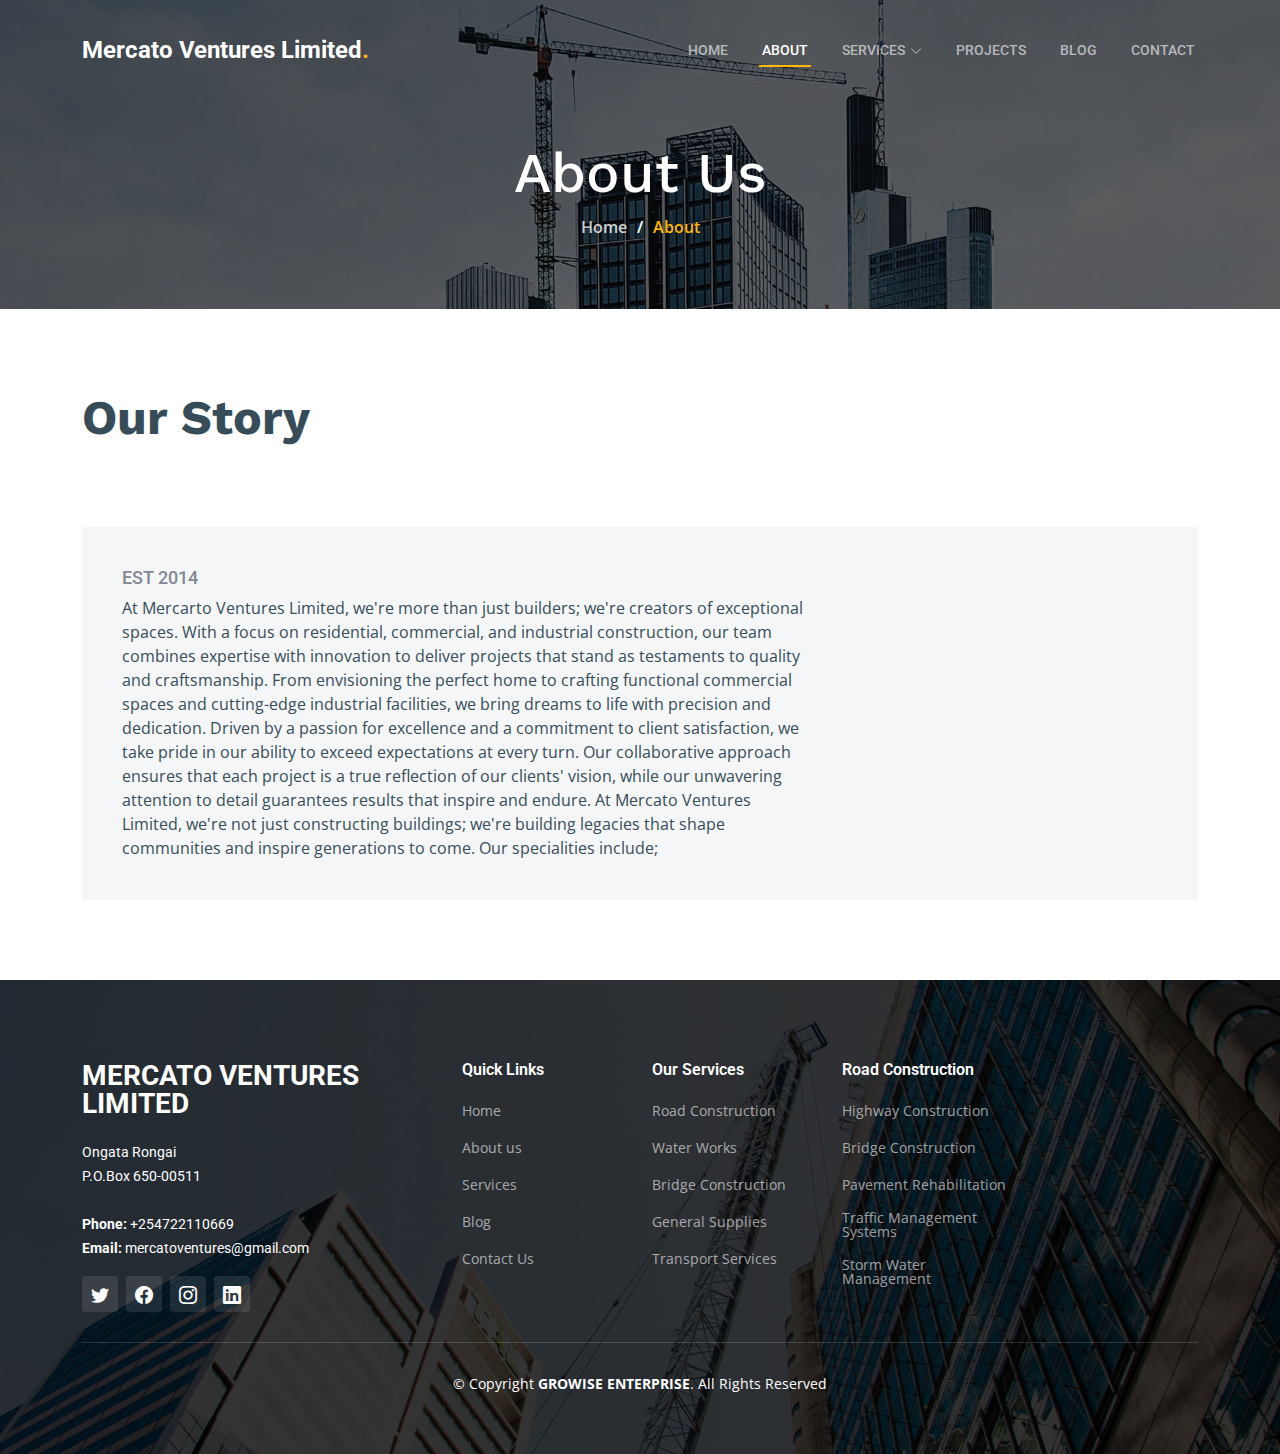
<file: about.html>
<!DOCTYPE html>
<html lang="en">

<head>
  <meta charset="utf-8">
  <meta content="width=device-width, initial-scale=1.0" name="viewport">

  <title>Mercarto Ventures Limited</title>
  <meta content="" name="description">
  <meta content="" name="keywords">

  <!-- Google Fonts -->
  <link rel="preconnect" href="https://fonts.googleapis.com">
  <link rel="preconnect" href="https://fonts.gstatic.com" crossorigin>
  <link href="https://fonts.googleapis.com/css2?family=Open+Sans:ital,wght@0,300;0,400;0,500;0,600;0,700;1,300;1,400;1,600;1,700&family=Roboto:ital,wght@0,300;0,400;0,500;0,600;0,700;1,300;1,400;1,500;1,600;1,700&family=Work+Sans:ital,wght@0,300;0,400;0,500;0,600;0,700;1,300;1,400;1,500;1,600;1,700&display=swap" rel="stylesheet">

  <!-- Vendor CSS Files -->
  <link href="assets/vendor/bootstrap/css/bootstrap.min.css" rel="stylesheet">
  <link href="assets/vendor/bootstrap-icons/bootstrap-icons.css" rel="stylesheet">
  <link href="assets/vendor/fontawesome-free/css/all.min.css" rel="stylesheet">
  <link href="assets/vendor/aos/aos.css" rel="stylesheet">
  <link href="assets/vendor/glightbox/css/glightbox.min.css" rel="stylesheet">
  <link href="assets/vendor/swiper/swiper-bundle.min.css" rel="stylesheet">

  <!-- Template Main CSS File -->
  <link href="assets/css/main.css" rel="stylesheet">

 
</head>

<body>

 
  
  <!-- ======= Header ======= -->
  <header id="header" class="header d-flex align-items-center">
    <div class="container-fluid container-xl d-flex align-items-center justify-content-between">

      <a href="index.html" class="logo d-flex align-items-center">
        <!-- Uncomment the line below if you also wish to use an image logo -->
        <!-- <img src="assets/img/logo.png" alt=""> -->
        <h1>Mercato Ventures Limited<span>.</span></h1>
      </a>

      <i class="mobile-nav-toggle mobile-nav-show bi bi-list"></i>
      <i class="mobile-nav-toggle mobile-nav-hide d-none bi bi-x"></i>
      <nav id="navbar" class="navbar">
        <ul>
          <li><a href="index.html">Home</a></li>
          <li><a href="about.html" class="active">About</a></li>
          
          <li class="dropdown"><a href="#"><span>Services</span> <i class="bi bi-chevron-down dropdown-indicator"></i></a>
            <ul>
            
              <li class="dropdown"><a href="services.html"><span>Road Construction</span> <i class="bi bi-chevron-down dropdown-indicator"></i></a>
                <ul>
                  <li><a href="services.html">Highway Construction</a></li>
                  <li><a href="services.html">Bridge Construction</a></li>
                  <li><a href="services.html">Pavement Rehabilitations</a></li>
                  <li><a href="services.html">Traffic Management Systems</a></li>
                  <li><a href="services.html">Storm Water Management</a></li>
                </ul>
              </li>

              <li class="dropdown"><a href="services.html"><span>Residential Homes</span> <i class="bi bi-chevron-down dropdown-indicator"></i></a>
                <ul>
                  <li><a href="services.html">Custom Home Constructions</a></li>
                  <li><a href="services.html">Renovations and Additions</a></li>
                  <li><a href="services.html">Interior Design and Finishing</a></li>
                  <li><a href="services.html">Green Building Solutions</a></li>
                  <li><a href="services.html">Home Maintenance and Repairs</a></li>
                </ul>
              </li>
              <li class="dropdown"><a href="services.html"><span>Water Works</span> <i class="bi bi-chevron-down dropdown-indicator"></i></a>
                <ul>
                  <li><a href="services.html">Water Treatment Plants</a></li>
                  <li><a href="services.html">Sewage Treatment Plants</a></li>
                  <li><a href="services.html">Pipeline installation and Rehabilitations</a></li>
                  <li><a href="services.html">Resavoirs and Storage Tanks </a></li>
                  <li><a href="services.html">Storm Water Management Systems</a></li>
                </ul>
              </li>
              <li class="dropdown"><a href="services.html"><span>General Supplies</span> <i class="bi bi-chevron-down dropdown-indicator"></i></a>
                <ul>
                  <li><a href="services.html">Construction Materials</a></li>
                  <li><a href="services.html">Tools and Equipments</a></li>
                  <li><a href="services.html">Safety Gear and Personal Protective Equipments(PPE)</a></li>
                  <li><a href="services.html">Electrical and Plumbing Supplies</a></li>
                  <li><a href="services.html">Building Supplies and haradware</a></li>
                  <li><a href="services.html">Janitorial And Cleaning Products</a></li>
                  <li><a href="services.html">Safety and Security Systems</a></li>

                </ul>
              </li>
           
            </ul>
          </li>
          <li><a href="projects.html">Projects</a></li>
          <li><a href="blog.html">Blog</a></li>
          <li><a href="contact.html">Contact</a></li>
        </ul>
      </nav><!-- .navbar -->

    </div>
  </header><!-- End Header -->

    <!-- ======= Breadcrumbs ======= -->
    <div class="breadcrumbs d-flex align-items-center" style="background-image: url('assets/img/breadcrumbs-bg.jpg');">
      <div class="container position-relative d-flex flex-column align-items-center" data-aos="fade">

        <h2>About Us </h2>
        <ol>
          <li><a href="index.html">Home</a></li>
          <li>About</li>
        </ol>

      </div>
    </div><!-- End Breadcrumbs -->

    <!-- ======= About Section ======= -->
    <section id="about" class="about">
      <div class="container" data-aos="fade-up">

          <div >
            <h2>Our Story</h2>
            <div class="our-story">
              <h4>Est 2014</h4>
              <p>At Mercarto Ventures Limited, we're more than just builders; we're creators of exceptional spaces. With a focus on residential, commercial, and industrial construction, our team combines expertise with innovation to deliver projects that stand as testaments to quality and craftsmanship. From envisioning the perfect home to crafting functional commercial spaces and cutting-edge industrial facilities, we bring dreams to life with precision and dedication.

                Driven by a passion for excellence and a commitment to client satisfaction, we take pride in our ability to exceed expectations at every turn. Our collaborative approach ensures that each project is a true reflection of our clients' vision, while our unwavering attention to detail guarantees results that inspire and endure. At Mercato Ventures Limited, we're not just constructing buildings; we're building legacies that shape communities and inspire generations to come. Our specialities include;</p>
          
            </div>
          </div>

        </div>

    </section>
    <!-- End About Section -->

    
   <!-- ======= Footer ======= -->
  <footer id="footer" class="footer">

    <div class="footer-content position-relative">
      <div class="container">
        <div class="row">

          <div class="col-lg-4 col-md-6">
            <div class="footer-info">
              <h3>Mercato Ventures Limited</h3>
              <p>
                Ongata Rongai <br>
                P.O.Box 650-00511<br><br>
                <strong>Phone:</strong> +254722110669<br>
                <strong>Email:</strong> mercatoventures@gmail.com<br>
              </p>
              <div class="social-links d-flex mt-3">
                <a href="#" class="d-flex align-items-center justify-content-center"><i class="bi bi-twitter"></i></a>
                <a href="#" class="d-flex align-items-center justify-content-center"><i class="bi bi-facebook"></i></a>
                <a href="#" class="d-flex align-items-center justify-content-center"><i class="bi bi-instagram"></i></a>
                <a href="#" class="d-flex align-items-center justify-content-center"><i class="bi bi-linkedin"></i></a>
              </div>
            </div>
          </div><!-- End footer info column-->

          <div class="col-lg-2 col-md-3 footer-links">
            <h4>Quick Links</h4>
            <ul>
              <li><a href="index.html">Home</a></li>
              <li><a href="about.html">About us</a></li>
              <li><a href="services.html">Services</a></li>
              <li><a href="blog.html">Blog</a></li>
              <li><a href="contact.html">Contact Us</a></li>
            </ul>
          </div><!-- End footer links column-->

          <div class="col-lg-2 col-md-3 footer-links">
            <h4>Our Services</h4>
            <ul>
              <li><a href="services.html">Road Construction</a></li>
              <li><a href="services.html">Water Works</a></li>
              <li><a href="services.html">Bridge Construction</a></li>
              <li><a href="services.html">General Supplies</a></li>
              <li><a href="services.html">Transport Services</a></li>
            </ul>
          </div><!-- End footer links column-->

          
          <div class="col-lg-2 col-md-3 footer-links">
            <h4>Road Construction</h4>
            <ul>
              <li><a href="services.html">Highway Construction</a></li>
              <li><a href="services.html">Bridge Construction</a></li>
              <li><a href="services.html">Pavement Rehabilitation</a></li>
              <li><a href="services.html">Traffic Management Systems</a></li>
              <li><a href="services.html">Storm Water Management</a></li>
            </ul>
          </div><!-- End footer links column-->


          

          
      </div>
    </div>

    <div class="footer-legal text-center position-relative">
      <div class="container">
        <div class="copyright">
          &copy; Copyright <strong><span>GROWISE ENTERPRISE</span></strong>. All Rights Reserved
        </div>
     
      </div>
    </div>

  </footer>
  <!-- End Footer -->

  <a href="#" class="scroll-top d-flex align-items-center justify-content-center"><i class="bi bi-arrow-up-short"></i></a>

  <div id="preloader"></div>

  <!-- Vendor JS Files -->
  <script src="assets/vendor/bootstrap/js/bootstrap.bundle.min.js"></script>
  <script src="assets/vendor/aos/aos.js"></script>
  <script src="assets/vendor/glightbox/js/glightbox.min.js"></script>
  <script src="assets/vendor/isotope-layout/isotope.pkgd.min.js"></script>
  <script src="assets/vendor/swiper/swiper-bundle.min.js"></script>
  <script src="assets/vendor/purecounter/purecounter_vanilla.js"></script>
  <script src="assets/vendor/php-email-form/validate.js"></script>

  <!-- Template Main JS File -->
  <script src="assets/js/main.js"></script>

</body>

</html>
</file>
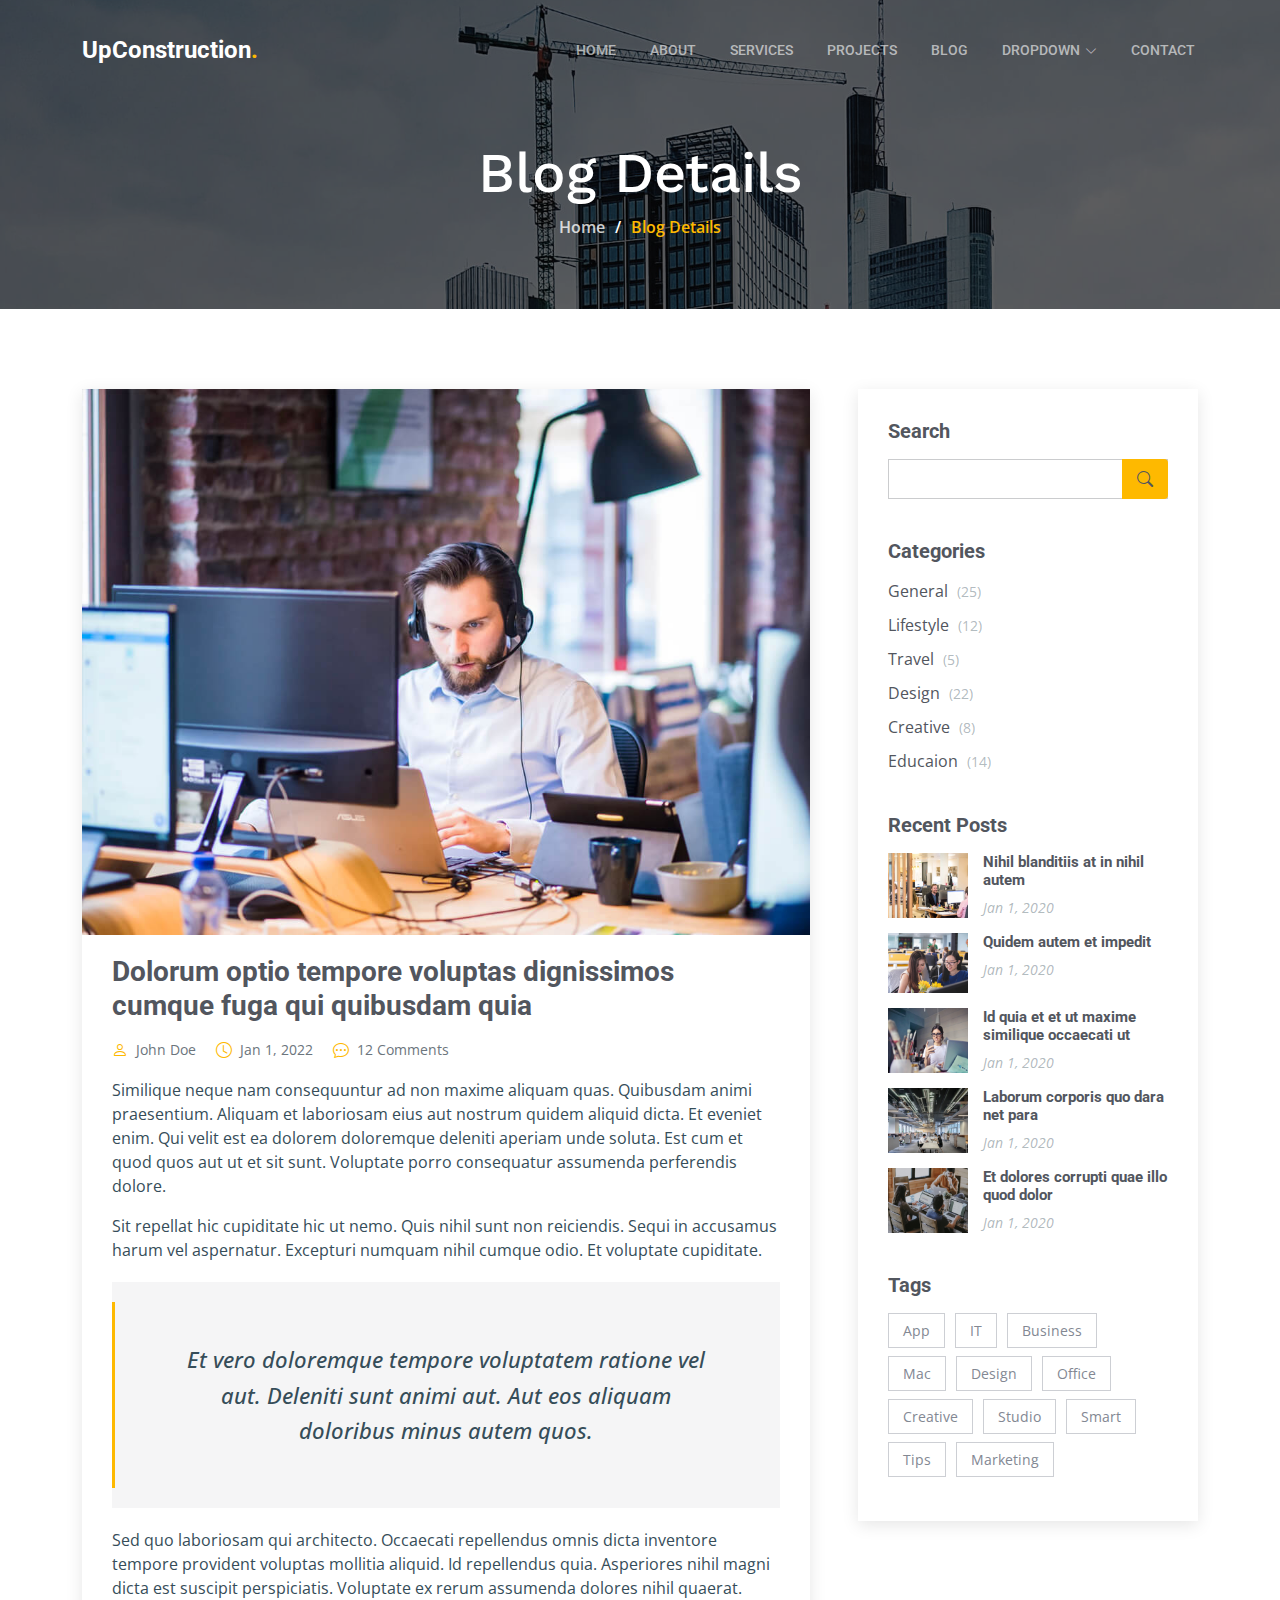
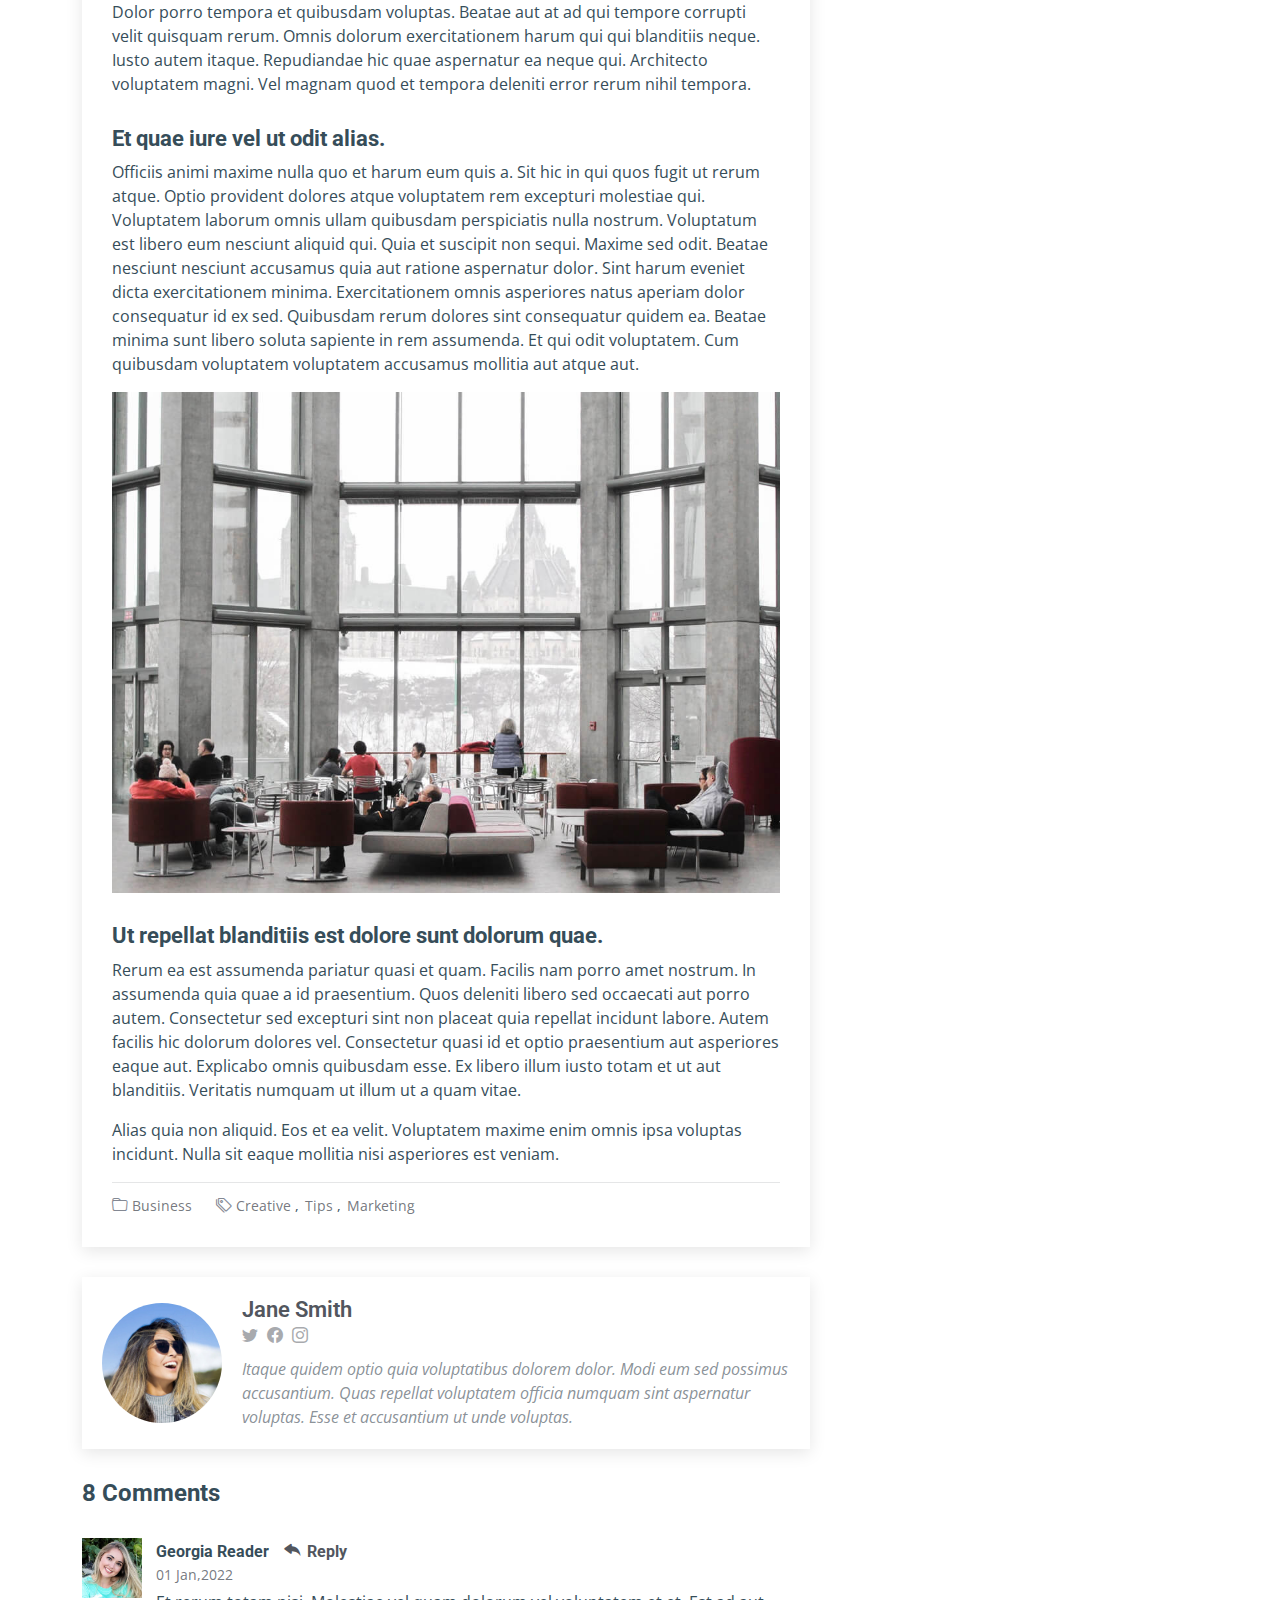
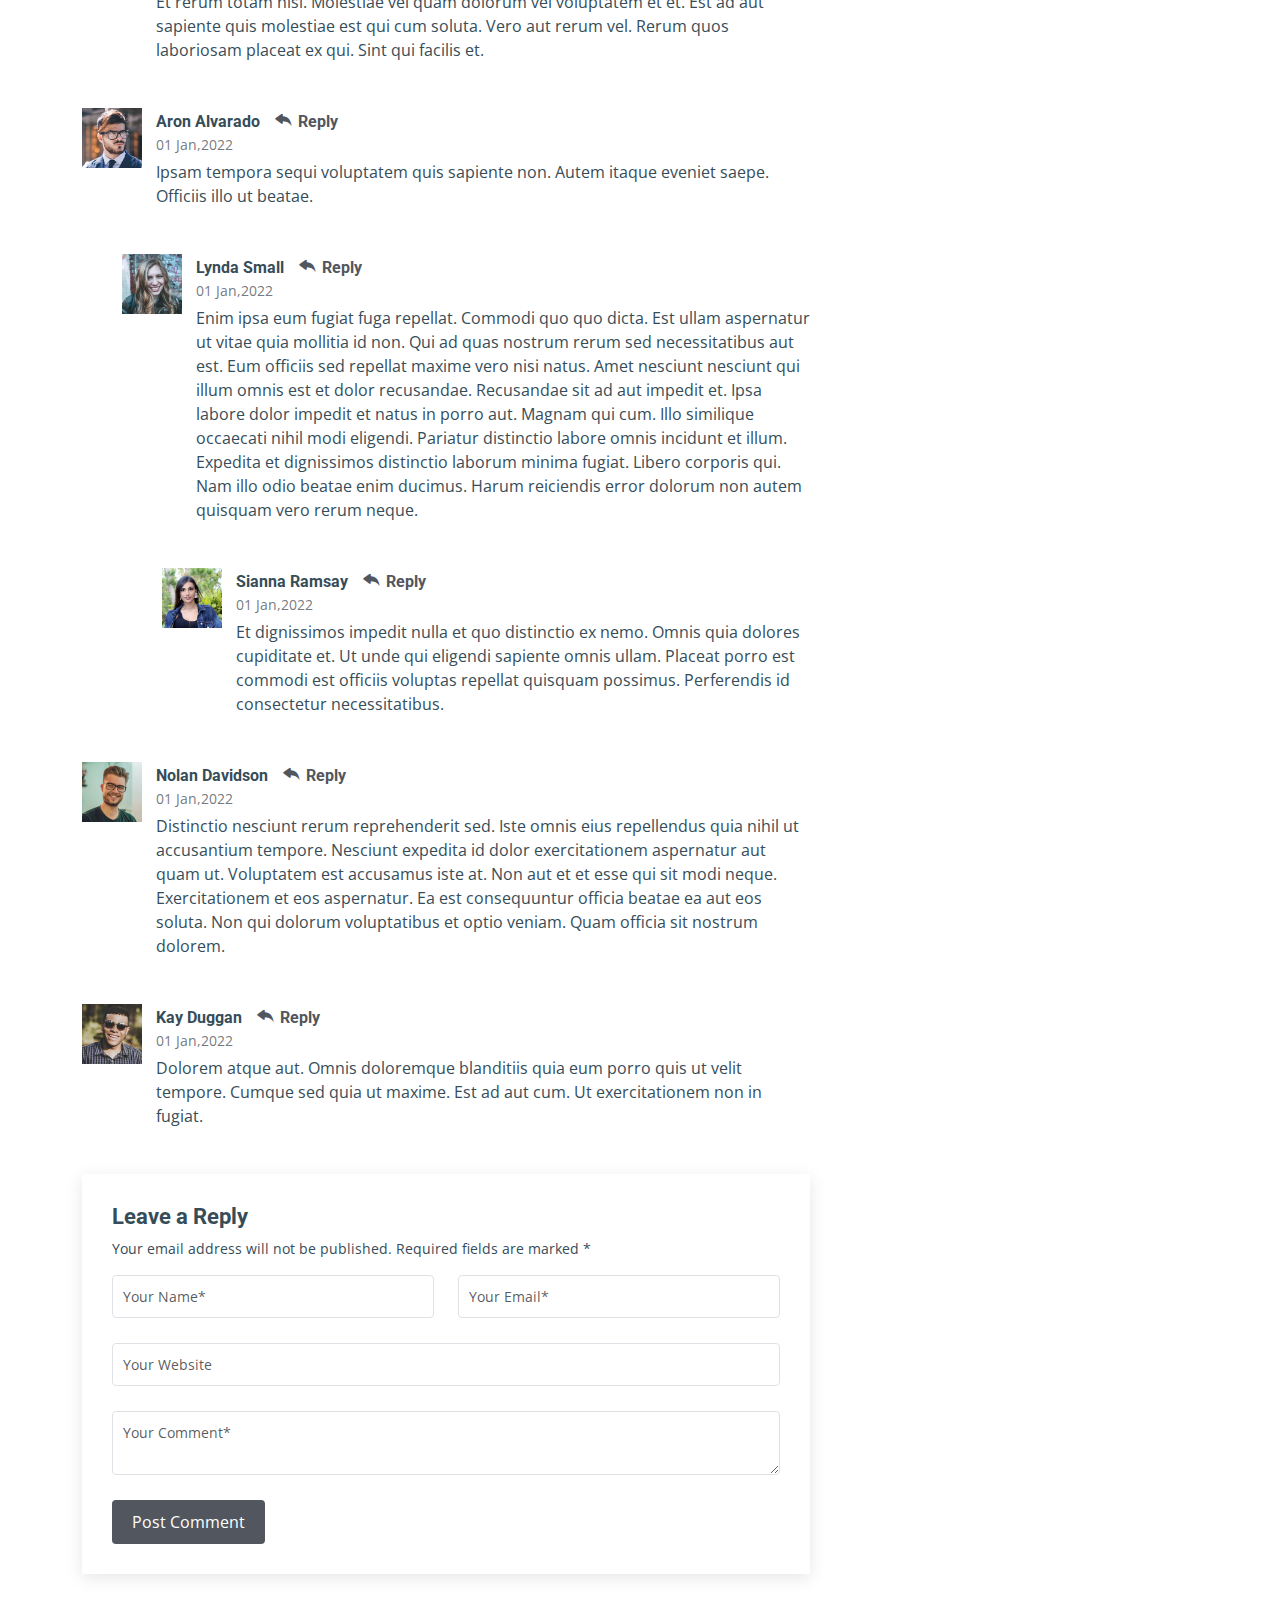
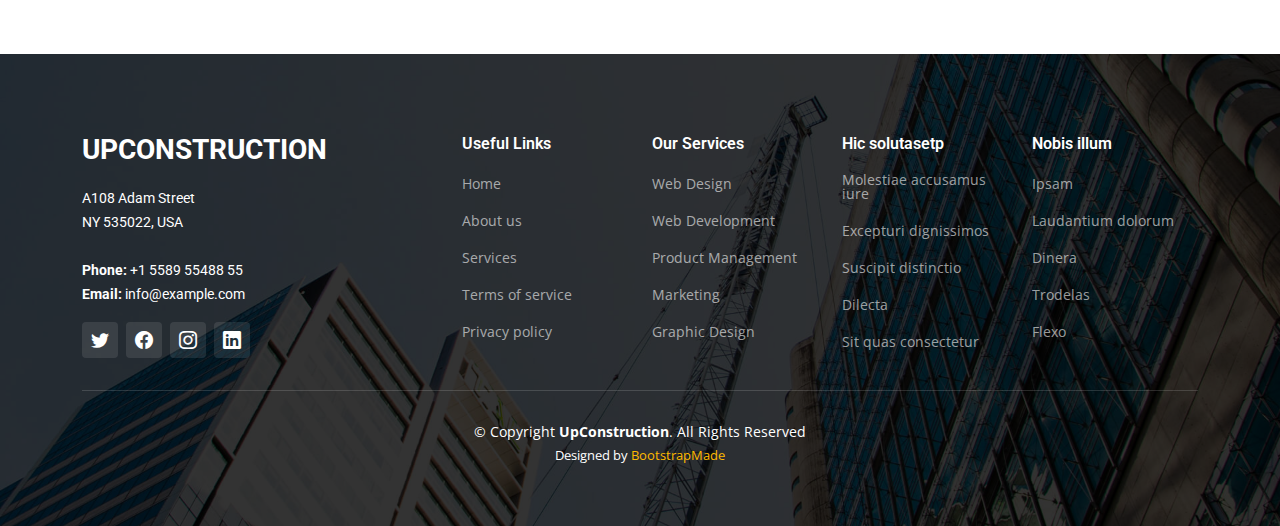
<file: blog-details.html>
<!DOCTYPE html>
<html lang="en">

<head>
  <meta charset="utf-8">
  <meta content="width=device-width, initial-scale=1.0" name="viewport">

  <title>UpConstruction Bootstrap Template - Blog Details</title>
  <meta content="" name="description">
  <meta content="" name="keywords">

  <!-- Favicons -->
  <link href="assets/img/favicon.png" rel="icon">
  <link href="assets/img/apple-touch-icon.png" rel="apple-touch-icon">

  <!-- Google Fonts -->
  <link rel="preconnect" href="https://fonts.googleapis.com">
  <link rel="preconnect" href="https://fonts.gstatic.com" crossorigin>
  <link href="https://fonts.googleapis.com/css2?family=Open+Sans:ital,wght@0,300;0,400;0,500;0,600;0,700;1,300;1,400;1,600;1,700&family=Roboto:ital,wght@0,300;0,400;0,500;0,600;0,700;1,300;1,400;1,500;1,600;1,700&family=Work+Sans:ital,wght@0,300;0,400;0,500;0,600;0,700;1,300;1,400;1,500;1,600;1,700&display=swap" rel="stylesheet">

  <!-- Vendor CSS Files -->
  <link href="assets/vendor/bootstrap/css/bootstrap.min.css" rel="stylesheet">
  <link href="assets/vendor/bootstrap-icons/bootstrap-icons.css" rel="stylesheet">
  <link href="assets/vendor/fontawesome-free/css/all.min.css" rel="stylesheet">
  <link href="assets/vendor/aos/aos.css" rel="stylesheet">
  <link href="assets/vendor/glightbox/css/glightbox.min.css" rel="stylesheet">
  <link href="assets/vendor/swiper/swiper-bundle.min.css" rel="stylesheet">

  <!-- Template Main CSS File -->
  <link href="assets/css/main.css" rel="stylesheet">

  <!-- =======================================================
  * Template Name: UpConstruction
  * Template URL: https://bootstrapmade.com/upconstruction-bootstrap-construction-website-template/
  * Updated: Mar 17 2024 with Bootstrap v5.3.3
  * Author: BootstrapMade.com
  * License: https://bootstrapmade.com/license/
  ======================================================== -->
</head>

<body>

  <!-- ======= Header ======= -->
  <header id="header" class="header d-flex align-items-center">
    <div class="container-fluid container-xl d-flex align-items-center justify-content-between">

      <a href="index.html" class="logo d-flex align-items-center">
        <!-- Uncomment the line below if you also wish to use an image logo -->
        <!-- <img src="assets/img/logo.png" alt=""> -->
        <h1>UpConstruction<span>.</span></h1>
      </a>

      <i class="mobile-nav-toggle mobile-nav-show bi bi-list"></i>
      <i class="mobile-nav-toggle mobile-nav-hide d-none bi bi-x"></i>
      <nav id="navbar" class="navbar">
        <ul>
          <li><a href="index.html">Home</a></li>
          <li><a href="about.html">About</a></li>
          <li><a href="services.html">Services</a></li>
          <li><a href="projects.html">Projects</a></li>
          <li><a href="blog.html">Blog</a></li>
          <li class="dropdown"><a href="#"><span>Dropdown</span> <i class="bi bi-chevron-down dropdown-indicator"></i></a>
            <ul>
              <li><a href="#">Dropdown 1</a></li>
              <li class="dropdown"><a href="#"><span>Deep Dropdown</span> <i class="bi bi-chevron-down dropdown-indicator"></i></a>
                <ul>
                  <li><a href="#">Deep Dropdown 1</a></li>
                  <li><a href="#">Deep Dropdown 2</a></li>
                  <li><a href="#">Deep Dropdown 3</a></li>
                  <li><a href="#">Deep Dropdown 4</a></li>
                  <li><a href="#">Deep Dropdown 5</a></li>
                </ul>
              </li>
              <li><a href="#">Dropdown 2</a></li>
              <li><a href="#">Dropdown 3</a></li>
              <li><a href="#">Dropdown 4</a></li>
            </ul>
          </li>
          <li><a href="contact.html">Contact</a></li>
        </ul>
      </nav><!-- .navbar -->

    </div>
  </header><!-- End Header -->

  <main id="main">

    <!-- ======= Breadcrumbs ======= -->
    <div class="breadcrumbs d-flex align-items-center" style="background-image: url('assets/img/breadcrumbs-bg.jpg');">
      <div class="container position-relative d-flex flex-column align-items-center" data-aos="fade">

        <h2>Blog Details</h2>
        <ol>
          <li><a href="index.html">Home</a></li>
          <li>Blog Details</li>
        </ol>

      </div>
    </div><!-- End Breadcrumbs -->

    <!-- ======= Blog Details Section ======= -->
    <section id="blog" class="blog">
      <div class="container" data-aos="fade-up" data-aos-delay="100">

        <div class="row g-5">

          <div class="col-lg-8">

            <article class="blog-details">

              <div class="post-img">
                <img src="assets/img/blog/blog-1.jpg" alt="" class="img-fluid">
              </div>

              <h2 class="title">Dolorum optio tempore voluptas dignissimos cumque fuga qui quibusdam quia</h2>

              <div class="meta-top">
                <ul>
                  <li class="d-flex align-items-center"><i class="bi bi-person"></i> <a href="blog-details.html">John Doe</a></li>
                  <li class="d-flex align-items-center"><i class="bi bi-clock"></i> <a href="blog-details.html"><time datetime="2020-01-01">Jan 1, 2022</time></a></li>
                  <li class="d-flex align-items-center"><i class="bi bi-chat-dots"></i> <a href="blog-details.html">12 Comments</a></li>
                </ul>
              </div><!-- End meta top -->

              <div class="content">
                <p>
                  Similique neque nam consequuntur ad non maxime aliquam quas. Quibusdam animi praesentium. Aliquam et laboriosam eius aut nostrum quidem aliquid dicta.
                  Et eveniet enim. Qui velit est ea dolorem doloremque deleniti aperiam unde soluta. Est cum et quod quos aut ut et sit sunt. Voluptate porro consequatur assumenda perferendis dolore.
                </p>

                <p>
                  Sit repellat hic cupiditate hic ut nemo. Quis nihil sunt non reiciendis. Sequi in accusamus harum vel aspernatur. Excepturi numquam nihil cumque odio. Et voluptate cupiditate.
                </p>

                <blockquote>
                  <p>
                    Et vero doloremque tempore voluptatem ratione vel aut. Deleniti sunt animi aut. Aut eos aliquam doloribus minus autem quos.
                  </p>
                </blockquote>

                <p>
                  Sed quo laboriosam qui architecto. Occaecati repellendus omnis dicta inventore tempore provident voluptas mollitia aliquid. Id repellendus quia. Asperiores nihil magni dicta est suscipit perspiciatis. Voluptate ex rerum assumenda dolores nihil quaerat.
                  Dolor porro tempora et quibusdam voluptas. Beatae aut at ad qui tempore corrupti velit quisquam rerum. Omnis dolorum exercitationem harum qui qui blanditiis neque.
                  Iusto autem itaque. Repudiandae hic quae aspernatur ea neque qui. Architecto voluptatem magni. Vel magnam quod et tempora deleniti error rerum nihil tempora.
                </p>

                <h3>Et quae iure vel ut odit alias.</h3>
                <p>
                  Officiis animi maxime nulla quo et harum eum quis a. Sit hic in qui quos fugit ut rerum atque. Optio provident dolores atque voluptatem rem excepturi molestiae qui. Voluptatem laborum omnis ullam quibusdam perspiciatis nulla nostrum. Voluptatum est libero eum nesciunt aliquid qui.
                  Quia et suscipit non sequi. Maxime sed odit. Beatae nesciunt nesciunt accusamus quia aut ratione aspernatur dolor. Sint harum eveniet dicta exercitationem minima. Exercitationem omnis asperiores natus aperiam dolor consequatur id ex sed. Quibusdam rerum dolores sint consequatur quidem ea.
                  Beatae minima sunt libero soluta sapiente in rem assumenda. Et qui odit voluptatem. Cum quibusdam voluptatem voluptatem accusamus mollitia aut atque aut.
                </p>
                <img src="assets/img/blog/blog-inside-post.jpg" class="img-fluid" alt="">

                <h3>Ut repellat blanditiis est dolore sunt dolorum quae.</h3>
                <p>
                  Rerum ea est assumenda pariatur quasi et quam. Facilis nam porro amet nostrum. In assumenda quia quae a id praesentium. Quos deleniti libero sed occaecati aut porro autem. Consectetur sed excepturi sint non placeat quia repellat incidunt labore. Autem facilis hic dolorum dolores vel.
                  Consectetur quasi id et optio praesentium aut asperiores eaque aut. Explicabo omnis quibusdam esse. Ex libero illum iusto totam et ut aut blanditiis. Veritatis numquam ut illum ut a quam vitae.
                </p>
                <p>
                  Alias quia non aliquid. Eos et ea velit. Voluptatem maxime enim omnis ipsa voluptas incidunt. Nulla sit eaque mollitia nisi asperiores est veniam.
                </p>

              </div><!-- End post content -->

              <div class="meta-bottom">
                <i class="bi bi-folder"></i>
                <ul class="cats">
                  <li><a href="#">Business</a></li>
                </ul>

                <i class="bi bi-tags"></i>
                <ul class="tags">
                  <li><a href="#">Creative</a></li>
                  <li><a href="#">Tips</a></li>
                  <li><a href="#">Marketing</a></li>
                </ul>
              </div><!-- End meta bottom -->

            </article><!-- End blog post -->

            <div class="post-author d-flex align-items-center">
              <img src="assets/img/blog/blog-author.jpg" class="rounded-circle flex-shrink-0" alt="">
              <div>
                <h4>Jane Smith</h4>
                <div class="social-links">
                  <a href="https://twitters.com/#"><i class="bi bi-twitter"></i></a>
                  <a href="https://facebook.com/#"><i class="bi bi-facebook"></i></a>
                  <a href="https://instagram.com/#"><i class="biu bi-instagram"></i></a>
                </div>
                <p>
                  Itaque quidem optio quia voluptatibus dolorem dolor. Modi eum sed possimus accusantium. Quas repellat voluptatem officia numquam sint aspernatur voluptas. Esse et accusantium ut unde voluptas.
                </p>
              </div>
            </div><!-- End post author -->

            <div class="comments">

              <h4 class="comments-count">8 Comments</h4>

              <div id="comment-1" class="comment">
                <div class="d-flex">
                  <div class="comment-img"><img src="assets/img/blog/comments-1.jpg" alt=""></div>
                  <div>
                    <h5><a href="">Georgia Reader</a> <a href="#" class="reply"><i class="bi bi-reply-fill"></i> Reply</a></h5>
                    <time datetime="2020-01-01">01 Jan,2022</time>
                    <p>
                      Et rerum totam nisi. Molestiae vel quam dolorum vel voluptatem et et. Est ad aut sapiente quis molestiae est qui cum soluta.
                      Vero aut rerum vel. Rerum quos laboriosam placeat ex qui. Sint qui facilis et.
                    </p>
                  </div>
                </div>
              </div><!-- End comment #1 -->

              <div id="comment-2" class="comment">
                <div class="d-flex">
                  <div class="comment-img"><img src="assets/img/blog/comments-2.jpg" alt=""></div>
                  <div>
                    <h5><a href="">Aron Alvarado</a> <a href="#" class="reply"><i class="bi bi-reply-fill"></i> Reply</a></h5>
                    <time datetime="2020-01-01">01 Jan,2022</time>
                    <p>
                      Ipsam tempora sequi voluptatem quis sapiente non. Autem itaque eveniet saepe. Officiis illo ut beatae.
                    </p>
                  </div>
                </div>

                <div id="comment-reply-1" class="comment comment-reply">
                  <div class="d-flex">
                    <div class="comment-img"><img src="assets/img/blog/comments-3.jpg" alt=""></div>
                    <div>
                      <h5><a href="">Lynda Small</a> <a href="#" class="reply"><i class="bi bi-reply-fill"></i> Reply</a></h5>
                      <time datetime="2020-01-01">01 Jan,2022</time>
                      <p>
                        Enim ipsa eum fugiat fuga repellat. Commodi quo quo dicta. Est ullam aspernatur ut vitae quia mollitia id non. Qui ad quas nostrum rerum sed necessitatibus aut est. Eum officiis sed repellat maxime vero nisi natus. Amet nesciunt nesciunt qui illum omnis est et dolor recusandae.

                        Recusandae sit ad aut impedit et. Ipsa labore dolor impedit et natus in porro aut. Magnam qui cum. Illo similique occaecati nihil modi eligendi. Pariatur distinctio labore omnis incidunt et illum. Expedita et dignissimos distinctio laborum minima fugiat.

                        Libero corporis qui. Nam illo odio beatae enim ducimus. Harum reiciendis error dolorum non autem quisquam vero rerum neque.
                      </p>
                    </div>
                  </div>

                  <div id="comment-reply-2" class="comment comment-reply">
                    <div class="d-flex">
                      <div class="comment-img"><img src="assets/img/blog/comments-4.jpg" alt=""></div>
                      <div>
                        <h5><a href="">Sianna Ramsay</a> <a href="#" class="reply"><i class="bi bi-reply-fill"></i> Reply</a></h5>
                        <time datetime="2020-01-01">01 Jan,2022</time>
                        <p>
                          Et dignissimos impedit nulla et quo distinctio ex nemo. Omnis quia dolores cupiditate et. Ut unde qui eligendi sapiente omnis ullam. Placeat porro est commodi est officiis voluptas repellat quisquam possimus. Perferendis id consectetur necessitatibus.
                        </p>
                      </div>
                    </div>

                  </div><!-- End comment reply #2-->

                </div><!-- End comment reply #1-->

              </div><!-- End comment #2-->

              <div id="comment-3" class="comment">
                <div class="d-flex">
                  <div class="comment-img"><img src="assets/img/blog/comments-5.jpg" alt=""></div>
                  <div>
                    <h5><a href="">Nolan Davidson</a> <a href="#" class="reply"><i class="bi bi-reply-fill"></i> Reply</a></h5>
                    <time datetime="2020-01-01">01 Jan,2022</time>
                    <p>
                      Distinctio nesciunt rerum reprehenderit sed. Iste omnis eius repellendus quia nihil ut accusantium tempore. Nesciunt expedita id dolor exercitationem aspernatur aut quam ut. Voluptatem est accusamus iste at.
                      Non aut et et esse qui sit modi neque. Exercitationem et eos aspernatur. Ea est consequuntur officia beatae ea aut eos soluta. Non qui dolorum voluptatibus et optio veniam. Quam officia sit nostrum dolorem.
                    </p>
                  </div>
                </div>

              </div><!-- End comment #3 -->

              <div id="comment-4" class="comment">
                <div class="d-flex">
                  <div class="comment-img"><img src="assets/img/blog/comments-6.jpg" alt=""></div>
                  <div>
                    <h5><a href="">Kay Duggan</a> <a href="#" class="reply"><i class="bi bi-reply-fill"></i> Reply</a></h5>
                    <time datetime="2020-01-01">01 Jan,2022</time>
                    <p>
                      Dolorem atque aut. Omnis doloremque blanditiis quia eum porro quis ut velit tempore. Cumque sed quia ut maxime. Est ad aut cum. Ut exercitationem non in fugiat.
                    </p>
                  </div>
                </div>

              </div><!-- End comment #4 -->

              <div class="reply-form">

                <h4>Leave a Reply</h4>
                <p>Your email address will not be published. Required fields are marked * </p>
                <form action="">
                  <div class="row">
                    <div class="col-md-6 form-group">
                      <input name="name" type="text" class="form-control" placeholder="Your Name*">
                    </div>
                    <div class="col-md-6 form-group">
                      <input name="email" type="text" class="form-control" placeholder="Your Email*">
                    </div>
                  </div>
                  <div class="row">
                    <div class="col form-group">
                      <input name="website" type="text" class="form-control" placeholder="Your Website">
                    </div>
                  </div>
                  <div class="row">
                    <div class="col form-group">
                      <textarea name="comment" class="form-control" placeholder="Your Comment*"></textarea>
                    </div>
                  </div>
                  <button type="submit" class="btn btn-primary">Post Comment</button>

                </form>

              </div>

            </div><!-- End blog comments -->

          </div>

          <div class="col-lg-4">

            <div class="sidebar">

              <div class="sidebar-item search-form">
                <h3 class="sidebar-title">Search</h3>
                <form action="" class="mt-3">
                  <input type="text">
                  <button type="submit"><i class="bi bi-search"></i></button>
                </form>
              </div><!-- End sidebar search formn-->

              <div class="sidebar-item categories">
                <h3 class="sidebar-title">Categories</h3>
                <ul class="mt-3">
                  <li><a href="#">General <span>(25)</span></a></li>
                  <li><a href="#">Lifestyle <span>(12)</span></a></li>
                  <li><a href="#">Travel <span>(5)</span></a></li>
                  <li><a href="#">Design <span>(22)</span></a></li>
                  <li><a href="#">Creative <span>(8)</span></a></li>
                  <li><a href="#">Educaion <span>(14)</span></a></li>
                </ul>
              </div><!-- End sidebar categories-->

              <div class="sidebar-item recent-posts">
                <h3 class="sidebar-title">Recent Posts</h3>

                <div class="mt-3">

                  <div class="post-item mt-3">
                    <img src="assets/img/blog/blog-recent-1.jpg" alt="">
                    <div>
                      <h4><a href="blog-details.html">Nihil blanditiis at in nihil autem</a></h4>
                      <time datetime="2020-01-01">Jan 1, 2020</time>
                    </div>
                  </div><!-- End recent post item-->

                  <div class="post-item">
                    <img src="assets/img/blog/blog-recent-2.jpg" alt="">
                    <div>
                      <h4><a href="blog-details.html">Quidem autem et impedit</a></h4>
                      <time datetime="2020-01-01">Jan 1, 2020</time>
                    </div>
                  </div><!-- End recent post item-->

                  <div class="post-item">
                    <img src="assets/img/blog/blog-recent-3.jpg" alt="">
                    <div>
                      <h4><a href="blog-details.html">Id quia et et ut maxime similique occaecati ut</a></h4>
                      <time datetime="2020-01-01">Jan 1, 2020</time>
                    </div>
                  </div><!-- End recent post item-->

                  <div class="post-item">
                    <img src="assets/img/blog/blog-recent-4.jpg" alt="">
                    <div>
                      <h4><a href="blog-details.html">Laborum corporis quo dara net para</a></h4>
                      <time datetime="2020-01-01">Jan 1, 2020</time>
                    </div>
                  </div><!-- End recent post item-->

                  <div class="post-item">
                    <img src="assets/img/blog/blog-recent-5.jpg" alt="">
                    <div>
                      <h4><a href="blog-details.html">Et dolores corrupti quae illo quod dolor</a></h4>
                      <time datetime="2020-01-01">Jan 1, 2020</time>
                    </div>
                  </div><!-- End recent post item-->

                </div>

              </div><!-- End sidebar recent posts-->

              <div class="sidebar-item tags">
                <h3 class="sidebar-title">Tags</h3>
                <ul class="mt-3">
                  <li><a href="#">App</a></li>
                  <li><a href="#">IT</a></li>
                  <li><a href="#">Business</a></li>
                  <li><a href="#">Mac</a></li>
                  <li><a href="#">Design</a></li>
                  <li><a href="#">Office</a></li>
                  <li><a href="#">Creative</a></li>
                  <li><a href="#">Studio</a></li>
                  <li><a href="#">Smart</a></li>
                  <li><a href="#">Tips</a></li>
                  <li><a href="#">Marketing</a></li>
                </ul>
              </div><!-- End sidebar tags-->

            </div><!-- End Blog Sidebar -->

          </div>
        </div>

      </div>
    </section><!-- End Blog Details Section -->

  </main><!-- End #main -->

  <!-- ======= Footer ======= -->
  <footer id="footer" class="footer">

    <div class="footer-content position-relative">
      <div class="container">
        <div class="row">

          <div class="col-lg-4 col-md-6">
            <div class="footer-info">
              <h3>UpConstruction</h3>
              <p>
                A108 Adam Street <br>
                NY 535022, USA<br><br>
                <strong>Phone:</strong> +1 5589 55488 55<br>
                <strong>Email:</strong> info@example.com<br>
              </p>
              <div class="social-links d-flex mt-3">
                <a href="#" class="d-flex align-items-center justify-content-center"><i class="bi bi-twitter"></i></a>
                <a href="#" class="d-flex align-items-center justify-content-center"><i class="bi bi-facebook"></i></a>
                <a href="#" class="d-flex align-items-center justify-content-center"><i class="bi bi-instagram"></i></a>
                <a href="#" class="d-flex align-items-center justify-content-center"><i class="bi bi-linkedin"></i></a>
              </div>
            </div>
          </div><!-- End footer info column-->

          <div class="col-lg-2 col-md-3 footer-links">
            <h4>Useful Links</h4>
            <ul>
              <li><a href="#">Home</a></li>
              <li><a href="#">About us</a></li>
              <li><a href="#">Services</a></li>
              <li><a href="#">Terms of service</a></li>
              <li><a href="#">Privacy policy</a></li>
            </ul>
          </div><!-- End footer links column-->

          <div class="col-lg-2 col-md-3 footer-links">
            <h4>Our Services</h4>
            <ul>
              <li><a href="#">Web Design</a></li>
              <li><a href="#">Web Development</a></li>
              <li><a href="#">Product Management</a></li>
              <li><a href="#">Marketing</a></li>
              <li><a href="#">Graphic Design</a></li>
            </ul>
          </div><!-- End footer links column-->

          <div class="col-lg-2 col-md-3 footer-links">
            <h4>Hic solutasetp</h4>
            <ul>
              <li><a href="#">Molestiae accusamus iure</a></li>
              <li><a href="#">Excepturi dignissimos</a></li>
              <li><a href="#">Suscipit distinctio</a></li>
              <li><a href="#">Dilecta</a></li>
              <li><a href="#">Sit quas consectetur</a></li>
            </ul>
          </div><!-- End footer links column-->

          <div class="col-lg-2 col-md-3 footer-links">
            <h4>Nobis illum</h4>
            <ul>
              <li><a href="#">Ipsam</a></li>
              <li><a href="#">Laudantium dolorum</a></li>
              <li><a href="#">Dinera</a></li>
              <li><a href="#">Trodelas</a></li>
              <li><a href="#">Flexo</a></li>
            </ul>
          </div><!-- End footer links column-->

        </div>
      </div>
    </div>

    <div class="footer-legal text-center position-relative">
      <div class="container">
        <div class="copyright">
          &copy; Copyright <strong><span>UpConstruction</span></strong>. All Rights Reserved
        </div>
        <div class="credits">
          <!-- All the links in the footer should remain intact. -->
          <!-- You can delete the links only if you purchased the pro version. -->
          <!-- Licensing information: https://bootstrapmade.com/license/ -->
          <!-- Purchase the pro version with working PHP/AJAX contact form: https://bootstrapmade.com/upconstruction-bootstrap-construction-website-template/ -->
          Designed by <a href="https://bootstrapmade.com/">BootstrapMade</a>
        </div>
      </div>
    </div>

  </footer>
  <!-- End Footer -->

  <a href="#" class="scroll-top d-flex align-items-center justify-content-center"><i class="bi bi-arrow-up-short"></i></a>

  <div id="preloader"></div>

  <!-- Vendor JS Files -->
  <script src="assets/vendor/bootstrap/js/bootstrap.bundle.min.js"></script>
  <script src="assets/vendor/aos/aos.js"></script>
  <script src="assets/vendor/glightbox/js/glightbox.min.js"></script>
  <script src="assets/vendor/isotope-layout/isotope.pkgd.min.js"></script>
  <script src="assets/vendor/swiper/swiper-bundle.min.js"></script>
  <script src="assets/vendor/purecounter/purecounter_vanilla.js"></script>
  <script src="assets/vendor/php-email-form/validate.js"></script>

  <!-- Template Main JS File -->
  <script src="assets/js/main.js"></script>

</body>

</html>
</file>
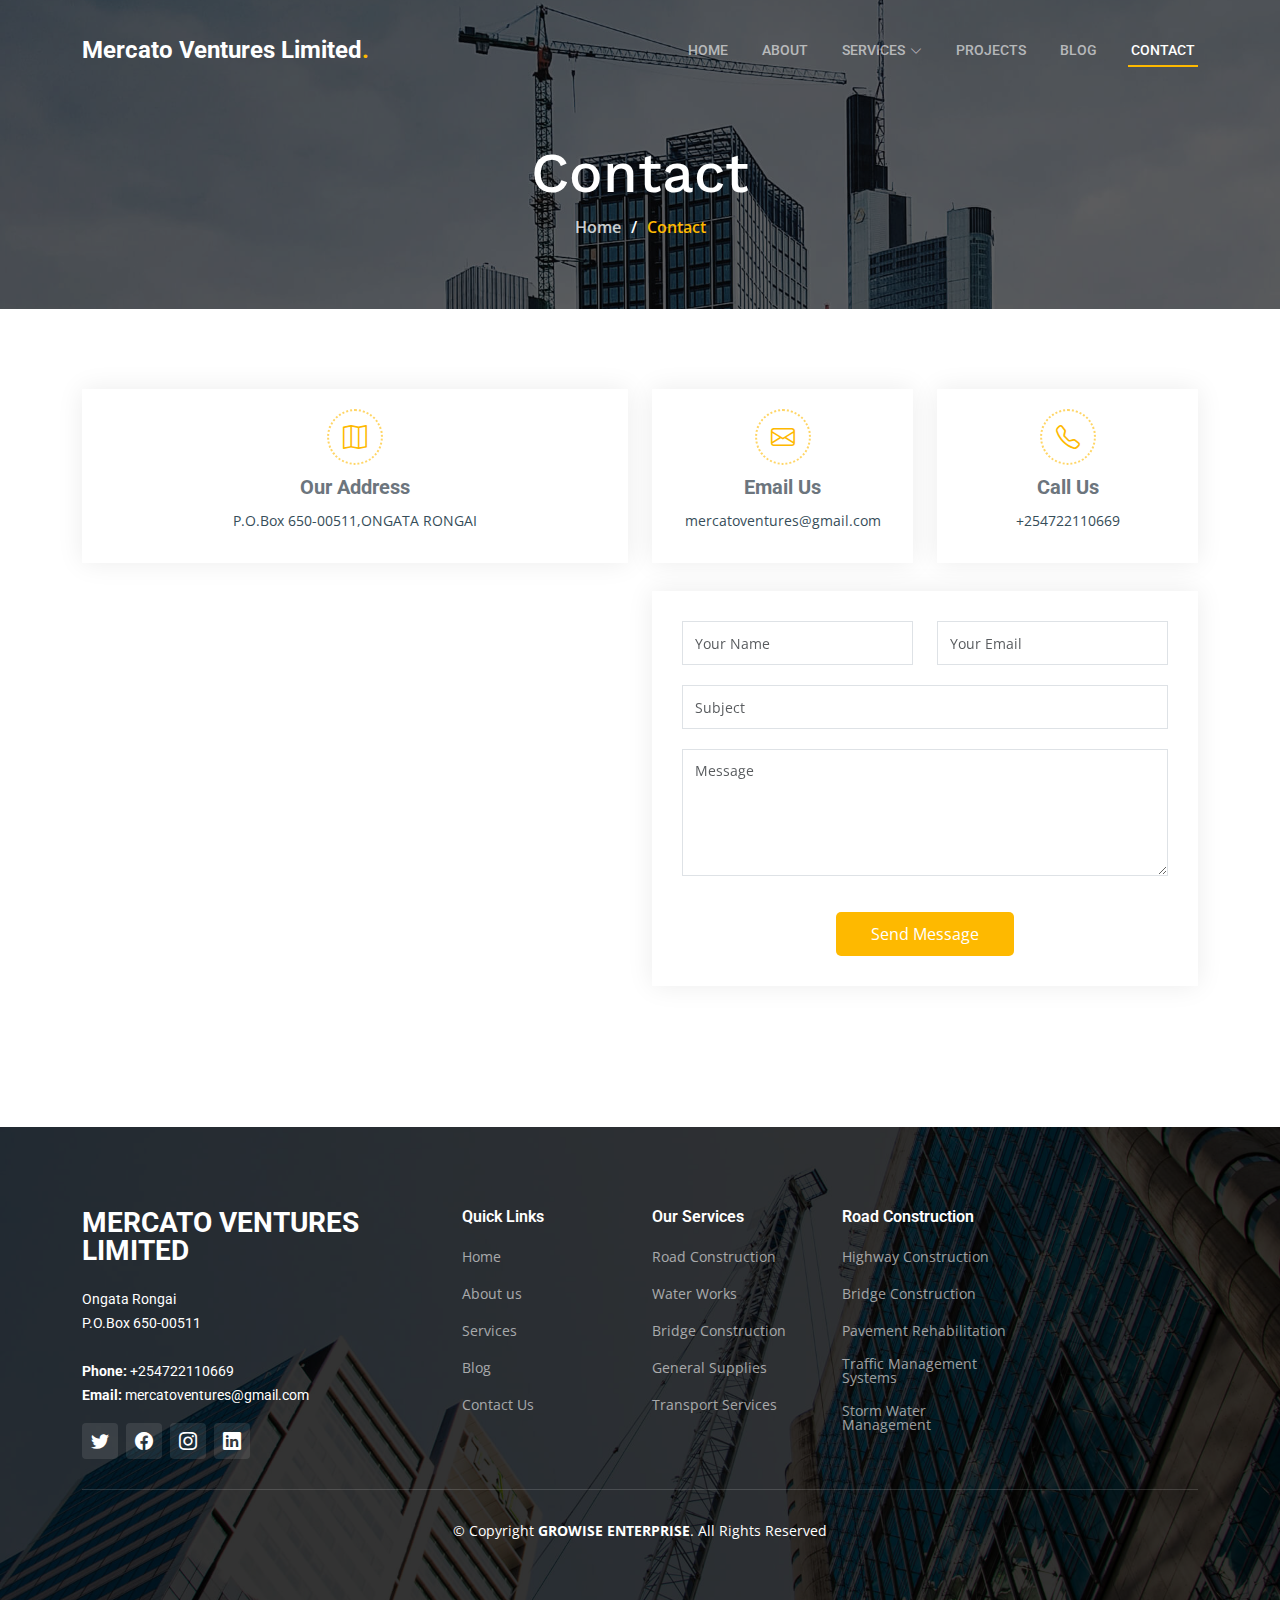
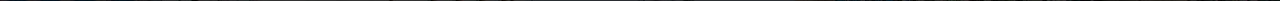
<file: contact.html>
<!DOCTYPE html>
<html lang="en">

<head>
  <meta charset="utf-8">
  <meta content="width=device-width, initial-scale=1.0" name="viewport">

  <title>UpConstruction Bootstrap Template - Contact</title>
  <meta content="" name="description">
  <meta content="" name="keywords">


  <!-- Google Fonts -->
  <link rel="preconnect" href="https://fonts.googleapis.com">
  <link rel="preconnect" href="https://fonts.gstatic.com" crossorigin>
  <link href="https://fonts.googleapis.com/css2?family=Open+Sans:ital,wght@0,300;0,400;0,500;0,600;0,700;1,300;1,400;1,600;1,700&family=Roboto:ital,wght@0,300;0,400;0,500;0,600;0,700;1,300;1,400;1,500;1,600;1,700&family=Work+Sans:ital,wght@0,300;0,400;0,500;0,600;0,700;1,300;1,400;1,500;1,600;1,700&display=swap" rel="stylesheet">

  <!-- Vendor CSS Files -->
  <link href="assets/vendor/bootstrap/css/bootstrap.min.css" rel="stylesheet">
  <link href="assets/vendor/bootstrap-icons/bootstrap-icons.css" rel="stylesheet">
  <link href="assets/vendor/fontawesome-free/css/all.min.css" rel="stylesheet">
  <link href="assets/vendor/aos/aos.css" rel="stylesheet">
  <link href="assets/vendor/glightbox/css/glightbox.min.css" rel="stylesheet">
  <link href="assets/vendor/swiper/swiper-bundle.min.css" rel="stylesheet">

  <!-- Template Main CSS File -->
  <link href="assets/css/main.css" rel="stylesheet">


</head>

<body>

  
  <!-- ======= Header ======= -->
  <header id="header" class="header d-flex align-items-center">
    <div class="container-fluid container-xl d-flex align-items-center justify-content-between">

      <a href="index.html" class="logo d-flex align-items-center">
        <!-- Uncomment the line below if you also wish to use an image logo -->
        <!-- <img src="assets/img/logo.png" alt=""> -->
        <h1>Mercato Ventures Limited<span>.</span></h1>
      </a>

      <i class="mobile-nav-toggle mobile-nav-show bi bi-list"></i>
      <i class="mobile-nav-toggle mobile-nav-hide d-none bi bi-x"></i>
      <nav id="navbar" class="navbar">
        <ul>
          <li><a href="index.html">Home</a></li>
          <li><a href="about.html">About</a></li>
          
          <li class="dropdown"><a href="#"><span>Services</span> <i class="bi bi-chevron-down dropdown-indicator"></i></a>
            <ul>
            
              <li class="dropdown"><a href="services.html"><span>Road Construction</span> <i class="bi bi-chevron-down dropdown-indicator"></i></a>
                <ul>
                  <li><a href="services.html">Highway Construction</a></li>
                  <li><a href="services.html">Bridge Construction</a></li>
                  <li><a href="services.html">Pavement Rehabilitations</a></li>
                  <li><a href="services.html">Traffic Management Systems</a></li>
                  <li><a href="services.html">Storm Water Management</a></li>
                </ul>
              </li>

              <li class="dropdown"><a href="services.html"><span>Residential Homes</span> <i class="bi bi-chevron-down dropdown-indicator"></i></a>
                <ul>
                  <li><a href="services.html">Custom Home Constructions</a></li>
                  <li><a href="services.html">Renovations and Additions</a></li>
                  <li><a href="services.html">Interior Design and Finishing</a></li>
                  <li><a href="services.html">Green Building Solutions</a></li>
                  <li><a href="services.html">Home Maintenance and Repairs</a></li>
                </ul>
              </li>
              <li class="dropdown"><a href="services.html"><span>Water Works</span> <i class="bi bi-chevron-down dropdown-indicator"></i></a>
                <ul>
                  <li><a href="services.html">Water Treatment Plants</a></li>
                  <li><a href="services.html">Sewage Treatment Plants</a></li>
                  <li><a href="services.html">Pipeline installation and Rehabilitations</a></li>
                  <li><a href="services.html">Resavoirs and Storage Tanks </a></li>
                  <li><a href="services.html">Storm Water Management Systems</a></li>
                </ul>
              </li>
              <li class="dropdown"><a href="services.html"><span>General Supplies</span> <i class="bi bi-chevron-down dropdown-indicator"></i></a>
                <ul>
                  <li><a href="services.html">Construction Materials</a></li>
                  <li><a href="services.html">Tools and Equipments</a></li>
                  <li><a href="services.html">Safety Gear and Personal Protective Equipments(PPE)</a></li>
                  <li><a href="services.html">Electrical and Plumbing Supplies</a></li>
                  <li><a href="services.html">Building Supplies and haradware</a></li>
                  <li><a href="services.html">Janitorial And Cleaning Products</a></li>
                  <li><a href="services.html">Safety and Security Systems</a></li>

                </ul>
              </li>
           
            </ul>
          </li>
          <li><a href="projects.html">Projects</a></li>
          <li><a href="blog.html">Blog</a></li>
          <li><a href="contact.html" class="active">Contact</a></li>
        </ul>
      </nav><!-- .navbar -->

    </div>
  </header><!-- End Header -->


  <main id="main">

    <!-- ======= Breadcrumbs ======= -->
    <div class="breadcrumbs d-flex align-items-center" style="background-image: url('assets/img/breadcrumbs-bg.jpg');">
      <div class="container position-relative d-flex flex-column align-items-center" data-aos="fade">

        <h2>Contact</h2>
        <ol>
          <li><a href="index.html">Home</a></li>
          <li>Contact</li>
        </ol>

      </div>
    </div><!-- End Breadcrumbs -->

    <!-- ======= Contact Section ======= -->
    <section id="contact" class="contact">
      <div class="container" data-aos="fade-up" data-aos-delay="100">

        <div class="row gy-4">
          <div class="col-lg-6">
            <div class="info-item  d-flex flex-column justify-content-center align-items-center">
              <i class="bi bi-map"></i>
              <h3>Our Address</h3>
              <p>P.O.Box 650-00511,ONGATA RONGAI</p>
            </div>
          </div><!-- End Info Item -->

          <div class="col-lg-3 col-md-6">
            <div class="info-item d-flex flex-column justify-content-center align-items-center">
              <i class="bi bi-envelope"></i>
              <h3>Email Us</h3>
              <p>mercatoventures@gmail.com</p>
            </div>
          </div><!-- End Info Item -->

          <div class="col-lg-3 col-md-6">
            <div class="info-item  d-flex flex-column justify-content-center align-items-center">
              <i class="bi bi-telephone"></i>
              <h3>Call Us</h3>
              <p>+254722110669</p>
            </div>
          </div><!-- End Info Item -->

        </div>

        <div class="row gy-4 mt-1">

          <div class="col-lg-6 ">
            <iframe src="https://www.google.com/maps/embed?pb=!1m14!1m8!1m3!1d63822.714435764734!2d36.814805067834484!3d-1.2160988758485698!3m2!1i1024!2i768!4f13.1!3m3!1m2!1s0x182f15df2acfbee3%3A0xb7ebb17e88194032!2sMitco%20Gardens!5e0!3m2!1sen!2ske!4v1713196345939!5m2!1sen!2ske" width="600" height="450" style="border:0;" allowfullscreen="" loading="lazy" referrerpolicy="no-referrer-when-downgrade"></iframe>
          </div><!-- End Google Maps -->

          <div class="col-lg-6">
            <form action="forms/contact.php" method="post" role="form" class="php-email-form">
              <div class="row gy-4">
                <div class="col-lg-6 form-group">
                  <input type="text" name="name" class="form-control" id="name" placeholder="Your Name" required>
                </div>
                <div class="col-lg-6 form-group">
                  <input type="email" class="form-control" name="email" id="email" placeholder="Your Email" required>
                </div>
              </div>
              <div class="form-group">
                <input type="text" class="form-control" name="subject" id="subject" placeholder="Subject" required>
              </div>
              <div class="form-group">
                <textarea class="form-control" name="message" rows="5" placeholder="Message" required></textarea>
              </div>
              <div class="my-3">
                <div class="loading">Loading</div>
                <div class="error-message"></div>
                <div class="sent-message">Your message has been sent. Thank you!</div>
              </div>
              <div class="text-center"><button type="submit">Send Message</button></div>
            </form>
          </div><!-- End Contact Form -->

        </div>

      </div>
    </section><!-- End Contact Section -->

  </main><!-- End #main -->

<!-- ======= Footer ======= -->
<footer id="footer" class="footer">

  <div class="footer-content position-relative">
    <div class="container">
      <div class="row">

        <div class="col-lg-4 col-md-6">
          <div class="footer-info">
            <h3>Mercato Ventures Limited</h3>
            <p>
              Ongata Rongai <br>
              P.O.Box 650-00511<br><br>
              <strong>Phone:</strong> +254722110669<br>
              <strong>Email:</strong> mercatoventures@gmail.com<br>
            </p>
            <div class="social-links d-flex mt-3">
              <a href="#" class="d-flex align-items-center justify-content-center"><i class="bi bi-twitter"></i></a>
              <a href="#" class="d-flex align-items-center justify-content-center"><i class="bi bi-facebook"></i></a>
              <a href="#" class="d-flex align-items-center justify-content-center"><i class="bi bi-instagram"></i></a>
              <a href="#" class="d-flex align-items-center justify-content-center"><i class="bi bi-linkedin"></i></a>
            </div>
          </div>
        </div><!-- End footer info column-->

        <div class="col-lg-2 col-md-3 footer-links">
          <h4>Quick Links</h4>
          <ul>
            <li><a href="index.html">Home</a></li>
            <li><a href="about.html">About us</a></li>
            <li><a href="services.html">Services</a></li>
            <li><a href="blog.html">Blog</a></li>
            <li><a href="contact.html">Contact Us</a></li>
          </ul>
        </div><!-- End footer links column-->

        <div class="col-lg-2 col-md-3 footer-links">
          <h4>Our Services</h4>
          <ul>
            <li><a href="services.html">Road Construction</a></li>
            <li><a href="services.html">Water Works</a></li>
            <li><a href="services.html">Bridge Construction</a></li>
            <li><a href="services.html">General Supplies</a></li>
            <li><a href="services.html">Transport Services</a></li>
          </ul>
        </div><!-- End footer links column-->

        
        <div class="col-lg-2 col-md-3 footer-links">
          <h4>Road Construction</h4>
          <ul>
            <li><a href="services.html">Highway Construction</a></li>
            <li><a href="services.html">Bridge Construction</a></li>
            <li><a href="services.html">Pavement Rehabilitation</a></li>
            <li><a href="services.html">Traffic Management Systems</a></li>
            <li><a href="services.html">Storm Water Management</a></li>
          </ul>
        </div><!-- End footer links column-->


        

        
    </div>
  </div>

  <div class="footer-legal text-center position-relative">
    <div class="container">
      <div class="copyright">
        &copy; Copyright <strong><span>GROWISE ENTERPRISE</span></strong>. All Rights Reserved
      </div>
   
    </div>
  </div>

</footer>
<!-- End Footer -->

  <a href="#" class="scroll-top d-flex align-items-center justify-content-center"><i class="bi bi-arrow-up-short"></i></a>

  <div id="preloader"></div>

  <!-- Vendor JS Files -->
  <script src="assets/vendor/bootstrap/js/bootstrap.bundle.min.js"></script>
  <script src="assets/vendor/aos/aos.js"></script>
  <script src="assets/vendor/glightbox/js/glightbox.min.js"></script>
  <script src="assets/vendor/isotope-layout/isotope.pkgd.min.js"></script>
  <script src="assets/vendor/swiper/swiper-bundle.min.js"></script>
  <script src="assets/vendor/purecounter/purecounter_vanilla.js"></script>
  <script src="assets/vendor/php-email-form/validate.js"></script>

  <!-- Template Main JS File -->
  <script src="assets/js/main.js"></script>

</body>

</html>
</file>
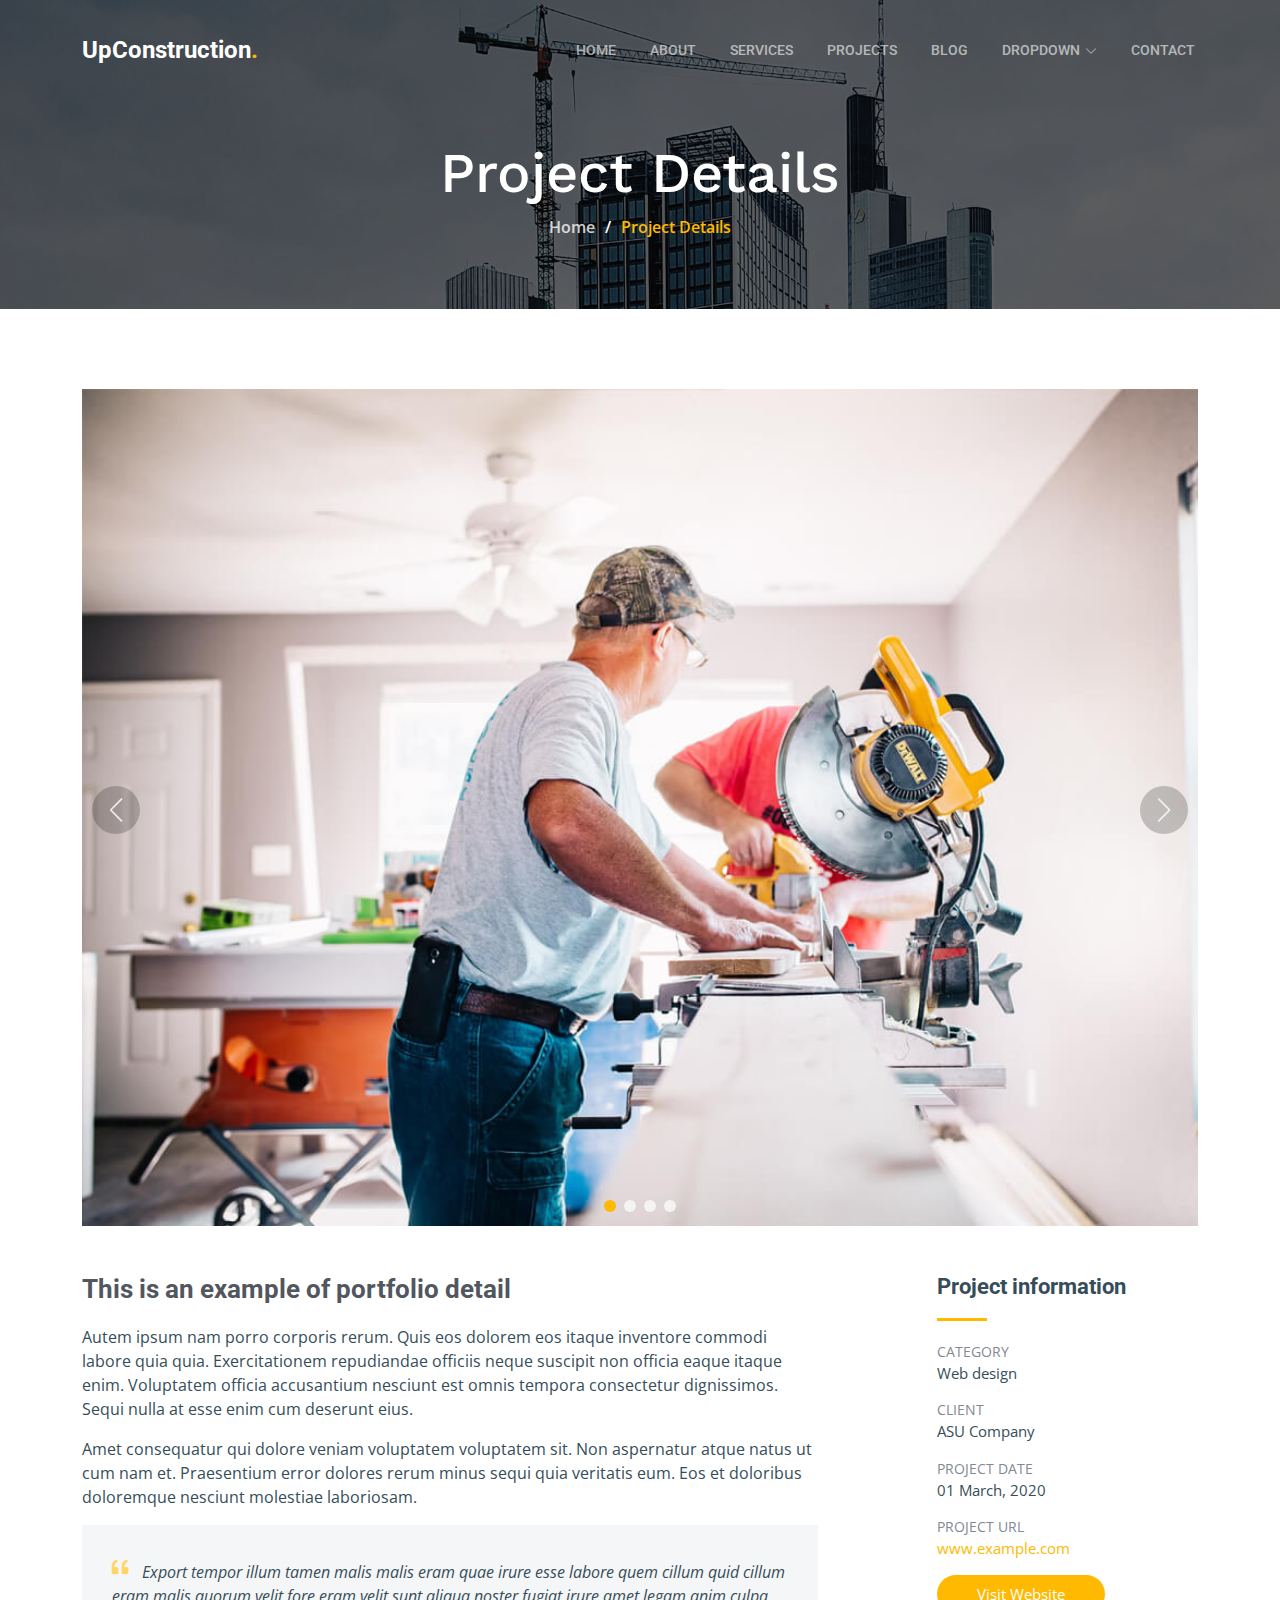
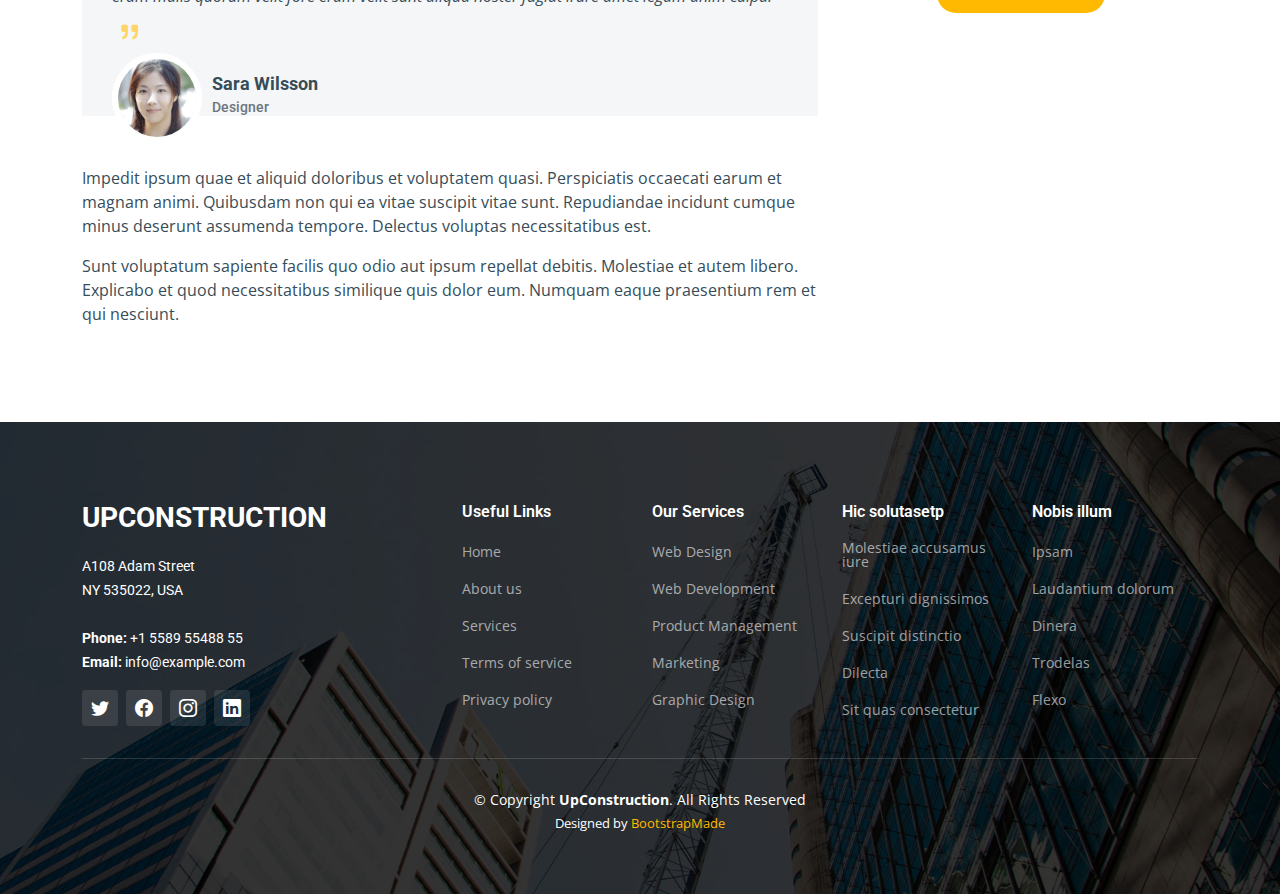
<file: project-details.html>
<!DOCTYPE html>
<html lang="en">

<head>
  <meta charset="utf-8">
  <meta content="width=device-width, initial-scale=1.0" name="viewport">

  <title>UpConstruction Bootstrap Template - Project Details</title>
  <meta content="" name="description">
  <meta content="" name="keywords">

  <!-- Favicons -->
  <link href="assets/img/favicon.png" rel="icon">
  <link href="assets/img/apple-touch-icon.png" rel="apple-touch-icon">

  <!-- Google Fonts -->
  <link rel="preconnect" href="https://fonts.googleapis.com">
  <link rel="preconnect" href="https://fonts.gstatic.com" crossorigin>
  <link href="https://fonts.googleapis.com/css2?family=Open+Sans:ital,wght@0,300;0,400;0,500;0,600;0,700;1,300;1,400;1,600;1,700&family=Roboto:ital,wght@0,300;0,400;0,500;0,600;0,700;1,300;1,400;1,500;1,600;1,700&family=Work+Sans:ital,wght@0,300;0,400;0,500;0,600;0,700;1,300;1,400;1,500;1,600;1,700&display=swap" rel="stylesheet">

  <!-- Vendor CSS Files -->
  <link href="assets/vendor/bootstrap/css/bootstrap.min.css" rel="stylesheet">
  <link href="assets/vendor/bootstrap-icons/bootstrap-icons.css" rel="stylesheet">
  <link href="assets/vendor/fontawesome-free/css/all.min.css" rel="stylesheet">
  <link href="assets/vendor/aos/aos.css" rel="stylesheet">
  <link href="assets/vendor/glightbox/css/glightbox.min.css" rel="stylesheet">
  <link href="assets/vendor/swiper/swiper-bundle.min.css" rel="stylesheet">

  <!-- Template Main CSS File -->
  <link href="assets/css/main.css" rel="stylesheet">

  <!-- =======================================================
  * Template Name: UpConstruction
  * Template URL: https://bootstrapmade.com/upconstruction-bootstrap-construction-website-template/
  * Updated: Mar 17 2024 with Bootstrap v5.3.3
  * Author: BootstrapMade.com
  * License: https://bootstrapmade.com/license/
  ======================================================== -->
</head>

<body>

  <!-- ======= Header ======= -->
  <header id="header" class="header d-flex align-items-center">
    <div class="container-fluid container-xl d-flex align-items-center justify-content-between">

      <a href="index.html" class="logo d-flex align-items-center">
        <!-- Uncomment the line below if you also wish to use an image logo -->
        <!-- <img src="assets/img/logo.png" alt=""> -->
        <h1>UpConstruction<span>.</span></h1>
      </a>

      <i class="mobile-nav-toggle mobile-nav-show bi bi-list"></i>
      <i class="mobile-nav-toggle mobile-nav-hide d-none bi bi-x"></i>
      <nav id="navbar" class="navbar">
        <ul>
          <li><a href="index.html">Home</a></li>
          <li><a href="about.html">About</a></li>
          <li><a href="services.html">Services</a></li>
          <li><a href="projects.html">Projects</a></li>
          <li><a href="blog.html">Blog</a></li>
          <li class="dropdown"><a href="#"><span>Dropdown</span> <i class="bi bi-chevron-down dropdown-indicator"></i></a>
            <ul>
              <li><a href="#">Dropdown 1</a></li>
              <li class="dropdown"><a href="#"><span>Deep Dropdown</span> <i class="bi bi-chevron-down dropdown-indicator"></i></a>
                <ul>
                  <li><a href="#">Deep Dropdown 1</a></li>
                  <li><a href="#">Deep Dropdown 2</a></li>
                  <li><a href="#">Deep Dropdown 3</a></li>
                  <li><a href="#">Deep Dropdown 4</a></li>
                  <li><a href="#">Deep Dropdown 5</a></li>
                </ul>
              </li>
              <li><a href="#">Dropdown 2</a></li>
              <li><a href="#">Dropdown 3</a></li>
              <li><a href="#">Dropdown 4</a></li>
            </ul>
          </li>
          <li><a href="contact.html">Contact</a></li>
        </ul>
      </nav><!-- .navbar -->

    </div>
  </header><!-- End Header -->

  <main id="main">

    <!-- ======= Breadcrumbs ======= -->
    <div class="breadcrumbs d-flex align-items-center" style="background-image: url('assets/img/breadcrumbs-bg.jpg');">
      <div class="container position-relative d-flex flex-column align-items-center" data-aos="fade">

        <h2>Project Details</h2>
        <ol>
          <li><a href="index.html">Home</a></li>
          <li>Project Details</li>
        </ol>

      </div>
    </div><!-- End Breadcrumbs -->

    <!-- ======= Projet Details Section ======= -->
    <section id="project-details" class="project-details">
      <div class="container" data-aos="fade-up" data-aos-delay="100">

        <div class="position-relative h-100">
          <div class="slides-1 portfolio-details-slider swiper">
            <div class="swiper-wrapper align-items-center">

              <div class="swiper-slide">
                <img src="assets/img/projects/remodeling-1.jpg" alt="">
              </div>

              <div class="swiper-slide">
                <img src="assets/img/projects/construction-1.jpg" alt="">
              </div>

              <div class="swiper-slide">
                <img src="assets/img/projects/design-1.jpg" alt="">
              </div>

              <div class="swiper-slide">
                <img src="assets/img/projects/repairs-1.jpg" alt="">
              </div>

            </div>
            <div class="swiper-pagination"></div>
          </div>
          <div class="swiper-button-prev"></div>
          <div class="swiper-button-next"></div>

        </div>

        <div class="row justify-content-between gy-4 mt-4">

          <div class="col-lg-8">
            <div class="portfolio-description">
              <h2>This is an example of portfolio detail</h2>
              <p>
                Autem ipsum nam porro corporis rerum. Quis eos dolorem eos itaque inventore commodi labore quia quia. Exercitationem repudiandae officiis neque suscipit non officia eaque itaque enim. Voluptatem officia accusantium nesciunt est omnis tempora consectetur dignissimos. Sequi nulla at esse enim cum deserunt eius.
              </p>
              <p>
                Amet consequatur qui dolore veniam voluptatem voluptatem sit. Non aspernatur atque natus ut cum nam et. Praesentium error dolores rerum minus sequi quia veritatis eum. Eos et doloribus doloremque nesciunt molestiae laboriosam.
              </p>

              <div class="testimonial-item">
                <p>
                  <i class="bi bi-quote quote-icon-left"></i>
                  Export tempor illum tamen malis malis eram quae irure esse labore quem cillum quid cillum eram malis quorum velit fore eram velit sunt aliqua noster fugiat irure amet legam anim culpa.
                  <i class="bi bi-quote quote-icon-right"></i>
                </p>
                <div>
                  <img src="assets/img/testimonials/testimonials-2.jpg" class="testimonial-img" alt="">
                  <h3>Sara Wilsson</h3>
                  <h4>Designer</h4>
                </div>
              </div>

              <p>
                Impedit ipsum quae et aliquid doloribus et voluptatem quasi. Perspiciatis occaecati earum et magnam animi. Quibusdam non qui ea vitae suscipit vitae sunt. Repudiandae incidunt cumque minus deserunt assumenda tempore. Delectus voluptas necessitatibus est.

              <p>
                Sunt voluptatum sapiente facilis quo odio aut ipsum repellat debitis. Molestiae et autem libero. Explicabo et quod necessitatibus similique quis dolor eum. Numquam eaque praesentium rem et qui nesciunt.
              </p>

            </div>
          </div>

          <div class="col-lg-3">
            <div class="portfolio-info">
              <h3>Project information</h3>
              <ul>
                <li><strong>Category</strong> <span>Web design</span></li>
                <li><strong>Client</strong> <span>ASU Company</span></li>
                <li><strong>Project date</strong> <span>01 March, 2020</span></li>
                <li><strong>Project URL</strong> <a href="#">www.example.com</a></li>
                <li><a href="#" class="btn-visit align-self-start">Visit Website</a></li>
              </ul>
            </div>
          </div>

        </div>

      </div>
    </section><!-- End Projet Details Section -->

  </main><!-- End #main -->

  <!-- ======= Footer ======= -->
  <footer id="footer" class="footer">

    <div class="footer-content position-relative">
      <div class="container">
        <div class="row">

          <div class="col-lg-4 col-md-6">
            <div class="footer-info">
              <h3>UpConstruction</h3>
              <p>
                A108 Adam Street <br>
                NY 535022, USA<br><br>
                <strong>Phone:</strong> +1 5589 55488 55<br>
                <strong>Email:</strong> info@example.com<br>
              </p>
              <div class="social-links d-flex mt-3">
                <a href="#" class="d-flex align-items-center justify-content-center"><i class="bi bi-twitter"></i></a>
                <a href="#" class="d-flex align-items-center justify-content-center"><i class="bi bi-facebook"></i></a>
                <a href="#" class="d-flex align-items-center justify-content-center"><i class="bi bi-instagram"></i></a>
                <a href="#" class="d-flex align-items-center justify-content-center"><i class="bi bi-linkedin"></i></a>
              </div>
            </div>
          </div><!-- End footer info column-->

          <div class="col-lg-2 col-md-3 footer-links">
            <h4>Useful Links</h4>
            <ul>
              <li><a href="#">Home</a></li>
              <li><a href="#">About us</a></li>
              <li><a href="#">Services</a></li>
              <li><a href="#">Terms of service</a></li>
              <li><a href="#">Privacy policy</a></li>
            </ul>
          </div><!-- End footer links column-->

          <div class="col-lg-2 col-md-3 footer-links">
            <h4>Our Services</h4>
            <ul>
              <li><a href="#">Web Design</a></li>
              <li><a href="#">Web Development</a></li>
              <li><a href="#">Product Management</a></li>
              <li><a href="#">Marketing</a></li>
              <li><a href="#">Graphic Design</a></li>
            </ul>
          </div><!-- End footer links column-->

          <div class="col-lg-2 col-md-3 footer-links">
            <h4>Hic solutasetp</h4>
            <ul>
              <li><a href="#">Molestiae accusamus iure</a></li>
              <li><a href="#">Excepturi dignissimos</a></li>
              <li><a href="#">Suscipit distinctio</a></li>
              <li><a href="#">Dilecta</a></li>
              <li><a href="#">Sit quas consectetur</a></li>
            </ul>
          </div><!-- End footer links column-->

          <div class="col-lg-2 col-md-3 footer-links">
            <h4>Nobis illum</h4>
            <ul>
              <li><a href="#">Ipsam</a></li>
              <li><a href="#">Laudantium dolorum</a></li>
              <li><a href="#">Dinera</a></li>
              <li><a href="#">Trodelas</a></li>
              <li><a href="#">Flexo</a></li>
            </ul>
          </div><!-- End footer links column-->

        </div>
      </div>
    </div>

    <div class="footer-legal text-center position-relative">
      <div class="container">
        <div class="copyright">
          &copy; Copyright <strong><span>UpConstruction</span></strong>. All Rights Reserved
        </div>
        <div class="credits">
          <!-- All the links in the footer should remain intact. -->
          <!-- You can delete the links only if you purchased the pro version. -->
          <!-- Licensing information: https://bootstrapmade.com/license/ -->
          <!-- Purchase the pro version with working PHP/AJAX contact form: https://bootstrapmade.com/upconstruction-bootstrap-construction-website-template/ -->
          Designed by <a href="https://bootstrapmade.com/">BootstrapMade</a>
        </div>
      </div>
    </div>

  </footer>
  <!-- End Footer -->

  <a href="#" class="scroll-top d-flex align-items-center justify-content-center"><i class="bi bi-arrow-up-short"></i></a>

  <div id="preloader"></div>

  <!-- Vendor JS Files -->
  <script src="assets/vendor/bootstrap/js/bootstrap.bundle.min.js"></script>
  <script src="assets/vendor/aos/aos.js"></script>
  <script src="assets/vendor/glightbox/js/glightbox.min.js"></script>
  <script src="assets/vendor/isotope-layout/isotope.pkgd.min.js"></script>
  <script src="assets/vendor/swiper/swiper-bundle.min.js"></script>
  <script src="assets/vendor/purecounter/purecounter_vanilla.js"></script>
  <script src="assets/vendor/php-email-form/validate.js"></script>

  <!-- Template Main JS File -->
  <script src="assets/js/main.js"></script>

</body>

</html>
</file>
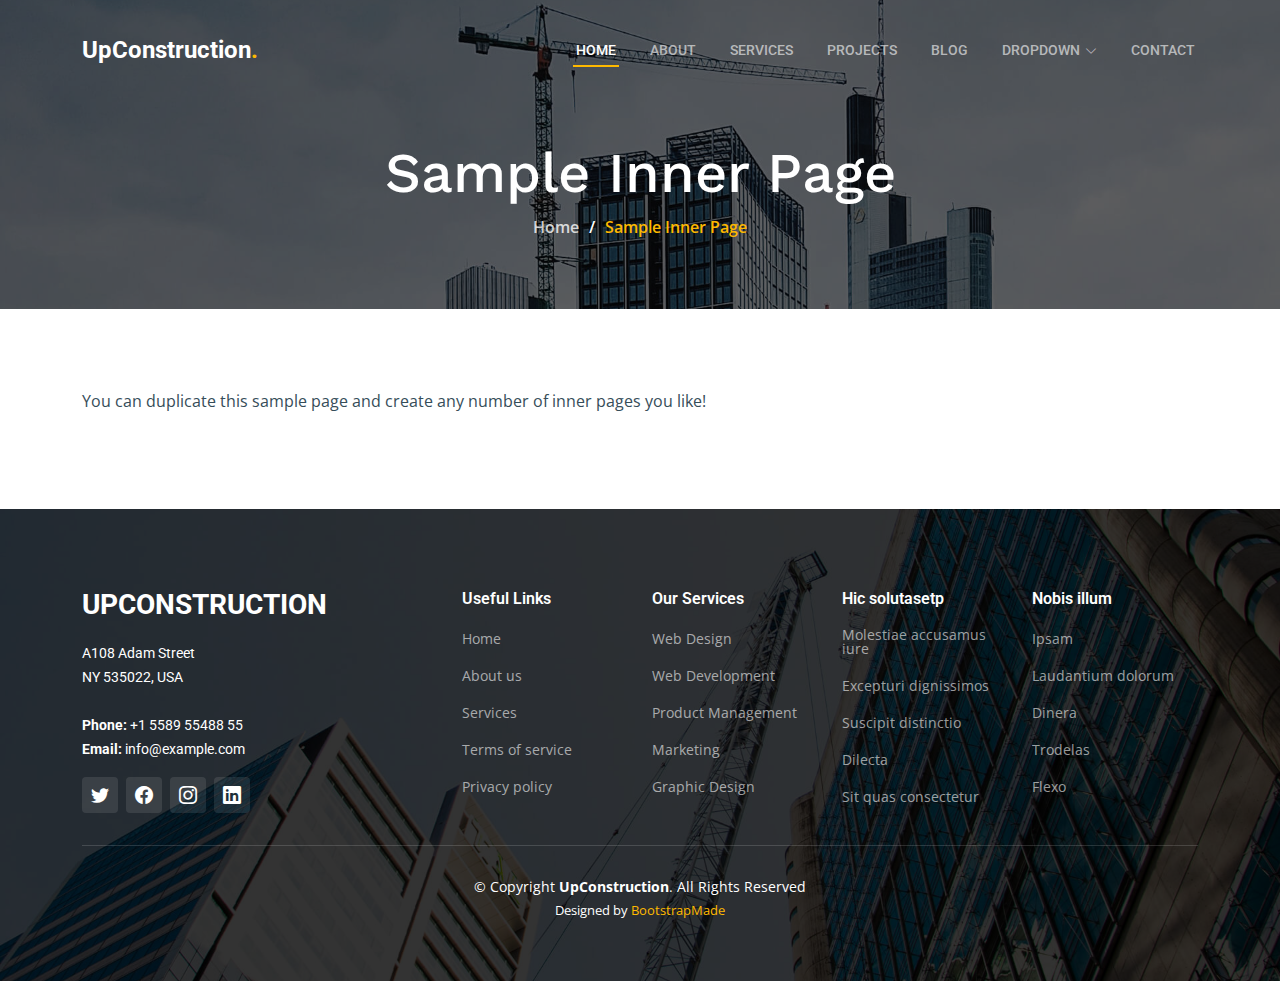
<file: sample-inner-page.html>
<!DOCTYPE html>
<html lang="en">

<head>
  <meta charset="utf-8">
  <meta content="width=device-width, initial-scale=1.0" name="viewport">

  <title>[Template] Sample Inner Page</title>
  <meta content="" name="description">
  <meta content="" name="keywords">

  <!-- Favicons -->
  <link href="assets/img/favicon.png" rel="icon">
  <link href="assets/img/apple-touch-icon.png" rel="apple-touch-icon">

  <!-- Google Fonts -->
  <link rel="preconnect" href="https://fonts.googleapis.com">
  <link rel="preconnect" href="https://fonts.gstatic.com" crossorigin>
  <link href="https://fonts.googleapis.com/css2?family=Open+Sans:ital,wght@0,300;0,400;0,500;0,600;0,700;1,300;1,400;1,600;1,700&family=Roboto:ital,wght@0,300;0,400;0,500;0,600;0,700;1,300;1,400;1,500;1,600;1,700&family=Work+Sans:ital,wght@0,300;0,400;0,500;0,600;0,700;1,300;1,400;1,500;1,600;1,700&display=swap" rel="stylesheet">

  <!-- Vendor CSS Files -->
  <link href="assets/vendor/bootstrap/css/bootstrap.min.css" rel="stylesheet">
  <link href="assets/vendor/bootstrap-icons/bootstrap-icons.css" rel="stylesheet">
  <link href="assets/vendor/fontawesome-free/css/all.min.css" rel="stylesheet">
  <link href="assets/vendor/aos/aos.css" rel="stylesheet">
  <link href="assets/vendor/glightbox/css/glightbox.min.css" rel="stylesheet">
  <link href="assets/vendor/swiper/swiper-bundle.min.css" rel="stylesheet">

  <!-- Template Main CSS File -->
  <link href="assets/css/main.css" rel="stylesheet">

  <!-- =======================================================
  * Template Name: UpConstruction
  * Template URL: https://bootstrapmade.com/upconstruction-bootstrap-construction-website-template/
  * Updated: Mar 17 2024 with Bootstrap v5.3.3
  * Author: BootstrapMade.com
  * License: https://bootstrapmade.com/license/
  ======================================================== -->
</head>

<body>

  <!-- ======= Header ======= -->
  <header id="header" class="header d-flex align-items-center">
    <div class="container-fluid container-xl d-flex align-items-center justify-content-between">

      <a href="index.html" class="logo d-flex align-items-center">
        <!-- Uncomment the line below if you also wish to use an image logo -->
        <!-- <img src="assets/img/logo.png" alt=""> -->
        <h1>UpConstruction<span>.</span></h1>
      </a>

      <i class="mobile-nav-toggle mobile-nav-show bi bi-list"></i>
      <i class="mobile-nav-toggle mobile-nav-hide d-none bi bi-x"></i>
      <nav id="navbar" class="navbar">
        <ul>
          <li><a href="index.html" class="active">Home</a></li>
          <li><a href="about.html">About</a></li>
          <li><a href="services.html">Services</a></li>
          <li><a href="projects.html">Projects</a></li>
          <li><a href="blog.html">Blog</a></li>
          <li class="dropdown"><a href="#"><span>Dropdown</span> <i class="bi bi-chevron-down dropdown-indicator"></i></a>
            <ul>
              <li><a href="#">Dropdown 1</a></li>
              <li class="dropdown"><a href="#"><span>Deep Dropdown</span> <i class="bi bi-chevron-down dropdown-indicator"></i></a>
                <ul>
                  <li><a href="#">Deep Dropdown 1</a></li>
                  <li><a href="#">Deep Dropdown 2</a></li>
                  <li><a href="#">Deep Dropdown 3</a></li>
                  <li><a href="#">Deep Dropdown 4</a></li>
                  <li><a href="#">Deep Dropdown 5</a></li>
                </ul>
              </li>
              <li><a href="#">Dropdown 2</a></li>
              <li><a href="#">Dropdown 3</a></li>
              <li><a href="#">Dropdown 4</a></li>
            </ul>
          </li>
          <li><a href="contact.html">Contact</a></li>
        </ul>
      </nav><!-- .navbar -->

    </div>
  </header><!-- End Header -->

  <main id="main">

    <!-- ======= Breadcrumbs ======= -->
    <div class="breadcrumbs d-flex align-items-center" style="background-image: url('assets/img/breadcrumbs-bg.jpg');">
      <div class="container position-relative d-flex flex-column align-items-center" data-aos="fade">

        <h2>Sample Inner Page</h2>
        <ol>
          <li><a href="index.html">Home</a></li>
          <li>Sample Inner Page</li>
        </ol>

      </div>
    </div><!-- End Breadcrumbs -->

    <section class="sample-page">
      <div class="container">

        <p>
          You can duplicate this sample page and create any number of inner pages you like!
        </p>

      </div>
    </section>

  </main><!-- End #main -->

  <!-- ======= Footer ======= -->
  <footer id="footer" class="footer">

    <div class="footer-content position-relative">
      <div class="container">
        <div class="row">

          <div class="col-lg-4 col-md-6">
            <div class="footer-info">
              <h3>UpConstruction</h3>
              <p>
                A108 Adam Street <br>
                NY 535022, USA<br><br>
                <strong>Phone:</strong> +1 5589 55488 55<br>
                <strong>Email:</strong> info@example.com<br>
              </p>
              <div class="social-links d-flex mt-3">
                <a href="#" class="d-flex align-items-center justify-content-center"><i class="bi bi-twitter"></i></a>
                <a href="#" class="d-flex align-items-center justify-content-center"><i class="bi bi-facebook"></i></a>
                <a href="#" class="d-flex align-items-center justify-content-center"><i class="bi bi-instagram"></i></a>
                <a href="#" class="d-flex align-items-center justify-content-center"><i class="bi bi-linkedin"></i></a>
              </div>
            </div>
          </div><!-- End footer info column-->

          <div class="col-lg-2 col-md-3 footer-links">
            <h4>Useful Links</h4>
            <ul>
              <li><a href="#">Home</a></li>
              <li><a href="#">About us</a></li>
              <li><a href="#">Services</a></li>
              <li><a href="#">Terms of service</a></li>
              <li><a href="#">Privacy policy</a></li>
            </ul>
          </div><!-- End footer links column-->

          <div class="col-lg-2 col-md-3 footer-links">
            <h4>Our Services</h4>
            <ul>
              <li><a href="#">Web Design</a></li>
              <li><a href="#">Web Development</a></li>
              <li><a href="#">Product Management</a></li>
              <li><a href="#">Marketing</a></li>
              <li><a href="#">Graphic Design</a></li>
            </ul>
          </div><!-- End footer links column-->

          <div class="col-lg-2 col-md-3 footer-links">
            <h4>Hic solutasetp</h4>
            <ul>
              <li><a href="#">Molestiae accusamus iure</a></li>
              <li><a href="#">Excepturi dignissimos</a></li>
              <li><a href="#">Suscipit distinctio</a></li>
              <li><a href="#">Dilecta</a></li>
              <li><a href="#">Sit quas consectetur</a></li>
            </ul>
          </div><!-- End footer links column-->

          <div class="col-lg-2 col-md-3 footer-links">
            <h4>Nobis illum</h4>
            <ul>
              <li><a href="#">Ipsam</a></li>
              <li><a href="#">Laudantium dolorum</a></li>
              <li><a href="#">Dinera</a></li>
              <li><a href="#">Trodelas</a></li>
              <li><a href="#">Flexo</a></li>
            </ul>
          </div><!-- End footer links column-->

        </div>
      </div>
    </div>

    <div class="footer-legal text-center position-relative">
      <div class="container">
        <div class="copyright">
          &copy; Copyright <strong><span>UpConstruction</span></strong>. All Rights Reserved
        </div>
        <div class="credits">
          <!-- All the links in the footer should remain intact. -->
          <!-- You can delete the links only if you purchased the pro version. -->
          <!-- Licensing information: https://bootstrapmade.com/license/ -->
          <!-- Purchase the pro version with working PHP/AJAX contact form: https://bootstrapmade.com/upconstruction-bootstrap-construction-website-template/ -->
          Designed by <a href="https://bootstrapmade.com/">BootstrapMade</a>
        </div>
      </div>
    </div>

  </footer>
  <!-- End Footer -->

  <a href="#" class="scroll-top d-flex align-items-center justify-content-center"><i class="bi bi-arrow-up-short"></i></a>

  <div id="preloader"></div>

  <!-- Vendor JS Files -->
  <script src="assets/vendor/bootstrap/js/bootstrap.bundle.min.js"></script>
  <script src="assets/vendor/aos/aos.js"></script>
  <script src="assets/vendor/glightbox/js/glightbox.min.js"></script>
  <script src="assets/vendor/isotope-layout/isotope.pkgd.min.js"></script>
  <script src="assets/vendor/swiper/swiper-bundle.min.js"></script>
  <script src="assets/vendor/purecounter/purecounter_vanilla.js"></script>
  <script src="assets/vendor/php-email-form/validate.js"></script>

  <!-- Template Main JS File -->
  <script src="assets/js/main.js"></script>

</body>

</html>
</file>
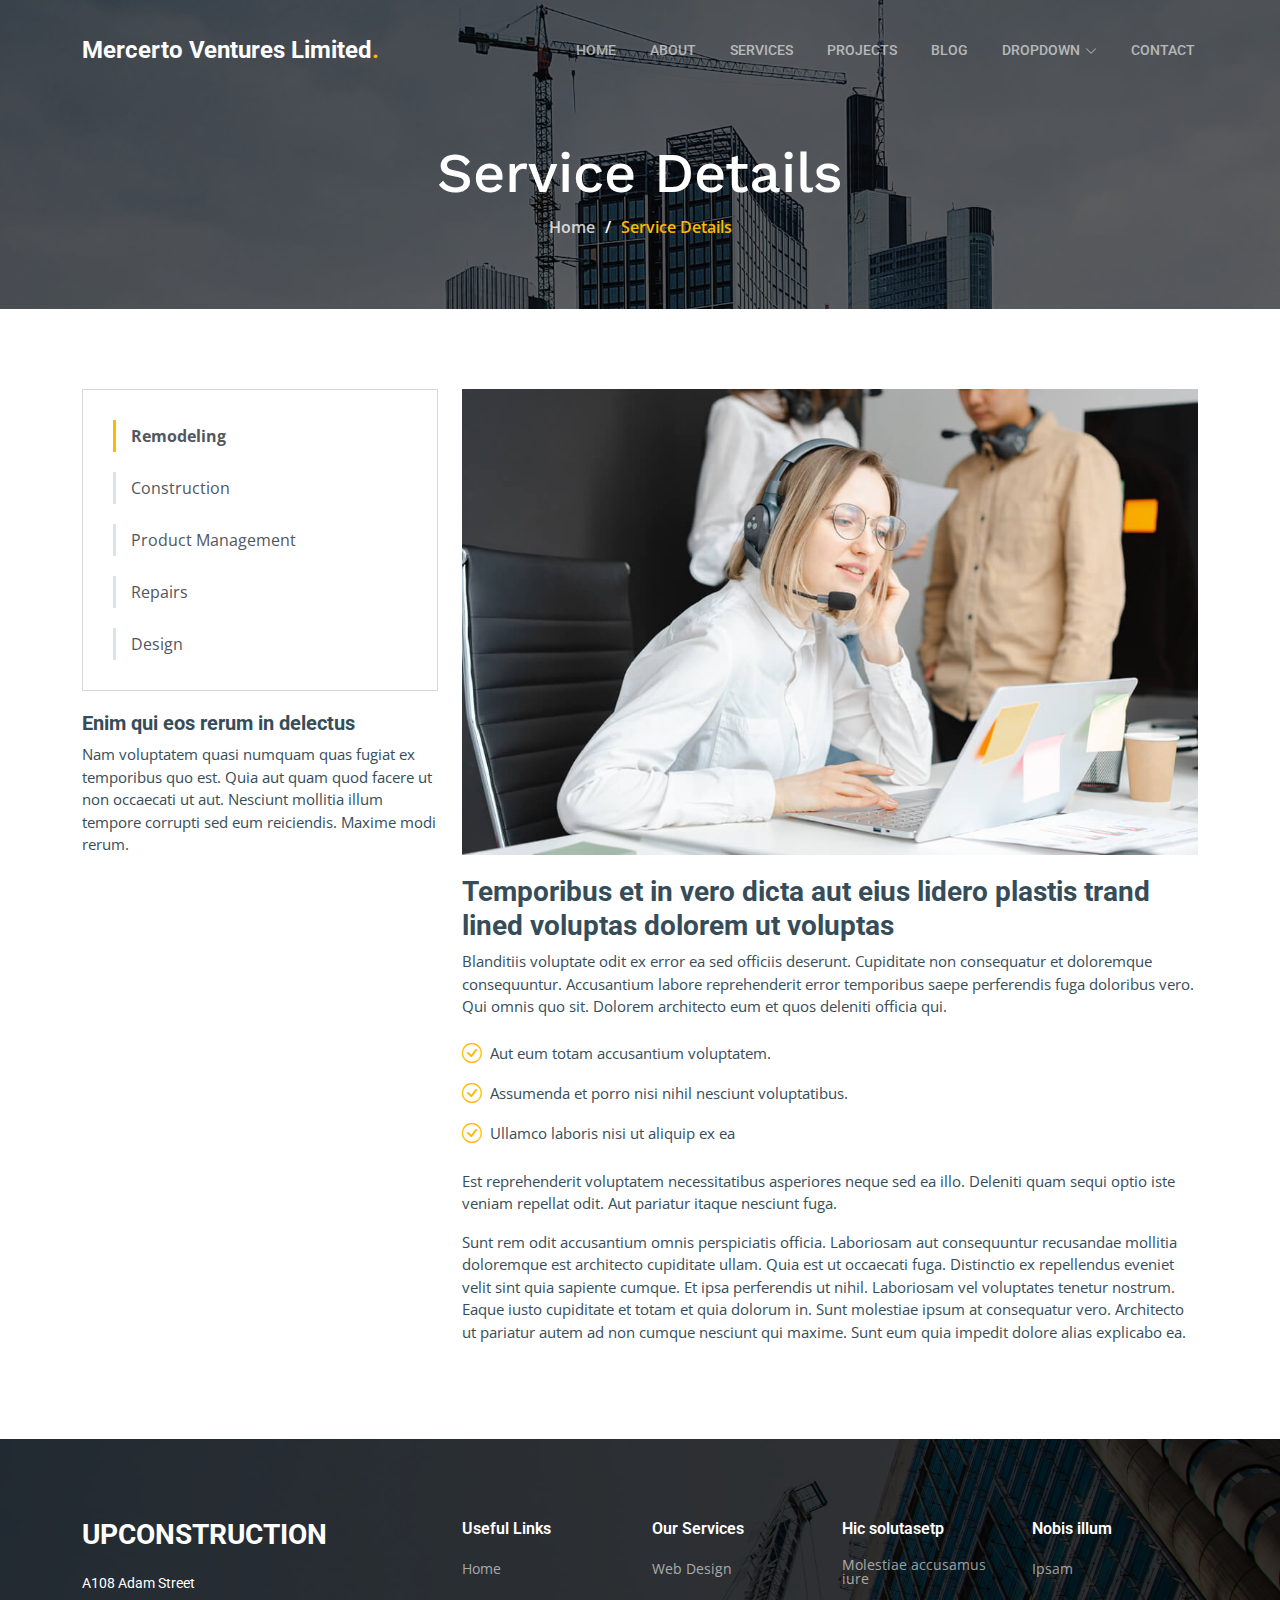
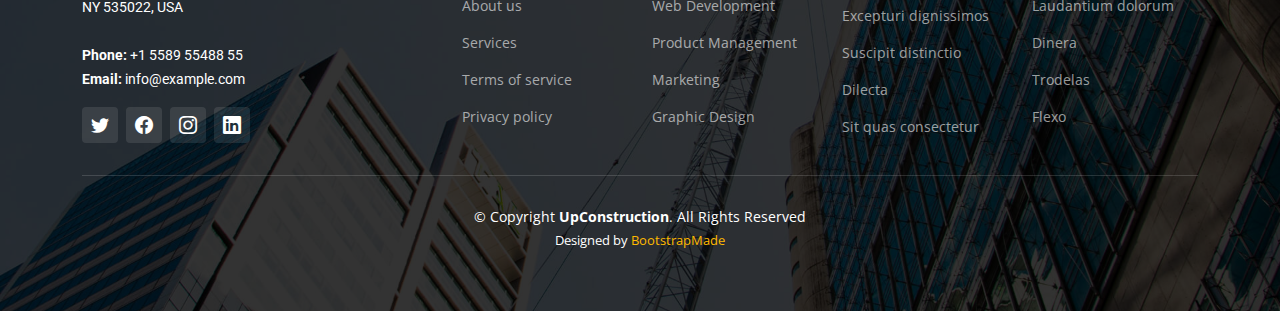
<file: service-details.html>
<!DOCTYPE html>
<html lang="en">

<head>
  <meta charset="utf-8">
  <meta content="width=device-width, initial-scale=1.0" name="viewport">

  <title>UpConstruction Bootstrap Template - Service Details</title>
  <meta content="" name="description">
  <meta content="" name="keywords">

  <!-- Favicons -->
  <link href="assets/img/favicon.png" rel="icon">
  <link href="assets/img/apple-touch-icon.png" rel="apple-touch-icon">

  <!-- Google Fonts -->
  <link rel="preconnect" href="https://fonts.googleapis.com">
  <link rel="preconnect" href="https://fonts.gstatic.com" crossorigin>
  <link href="https://fonts.googleapis.com/css2?family=Open+Sans:ital,wght@0,300;0,400;0,500;0,600;0,700;1,300;1,400;1,600;1,700&family=Roboto:ital,wght@0,300;0,400;0,500;0,600;0,700;1,300;1,400;1,500;1,600;1,700&family=Work+Sans:ital,wght@0,300;0,400;0,500;0,600;0,700;1,300;1,400;1,500;1,600;1,700&display=swap" rel="stylesheet">

  <!-- Vendor CSS Files -->
  <link href="assets/vendor/bootstrap/css/bootstrap.min.css" rel="stylesheet">
  <link href="assets/vendor/bootstrap-icons/bootstrap-icons.css" rel="stylesheet">
  <link href="assets/vendor/fontawesome-free/css/all.min.css" rel="stylesheet">
  <link href="assets/vendor/aos/aos.css" rel="stylesheet">
  <link href="assets/vendor/glightbox/css/glightbox.min.css" rel="stylesheet">
  <link href="assets/vendor/swiper/swiper-bundle.min.css" rel="stylesheet">

  <!-- Template Main CSS File -->
  <link href="assets/css/main.css" rel="stylesheet">

  <!-- =======================================================
  * Template Name: UpConstruction
  * Template URL: https://bootstrapmade.com/upconstruction-bootstrap-construction-website-template/
  * Updated: Mar 17 2024 with Bootstrap v5.3.3
  * Author: BootstrapMade.com
  * License: https://bootstrapmade.com/license/
  ======================================================== -->
</head>

<body>

  <!-- ======= Header ======= -->
  <header id="header" class="header d-flex align-items-center">
    <div class="container-fluid container-xl d-flex align-items-center justify-content-between">

      <a href="index.html" class="logo d-flex align-items-center">
        <!-- Uncomment the line below if you also wish to use an image logo -->
        <!-- <img src="assets/img/logo.png" alt=""> -->
        <h1>Mercerto Ventures Limited<span>.</span></h1>
      </a>

      <i class="mobile-nav-toggle mobile-nav-show bi bi-list"></i>
      <i class="mobile-nav-toggle mobile-nav-hide d-none bi bi-x"></i>
      <nav id="navbar" class="navbar">
        <ul>
          <li><a href="index.html">Home</a></li>
          <li><a href="about.html">About</a></li>
          <li><a href="services.html">Services</a></li>
          <li><a href="projects.html">Projects</a></li>
          <li><a href="blog.html">Blog</a></li>
          <li class="dropdown"><a href="#"><span>Dropdown</span> <i class="bi bi-chevron-down dropdown-indicator"></i></a>
            <ul>
              <li><a href="#">Dropdown 1</a></li>
              <li class="dropdown"><a href="#"><span>Deep Dropdown</span> <i class="bi bi-chevron-down dropdown-indicator"></i></a>
                <ul>
                  <li><a href="#">Deep Dropdown 1</a></li>
                  <li><a href="#">Deep Dropdown 2</a></li>
                  <li><a href="#">Deep Dropdown 3</a></li>
                  <li><a href="#">Deep Dropdown 4</a></li>
                  <li><a href="#">Deep Dropdown 5</a></li>
                </ul>
              </li>
              <li><a href="#">Dropdown 2</a></li>
              <li><a href="#">Dropdown 3</a></li>
              <li><a href="#">Dropdown 4</a></li>
            </ul>
          </li>
          <li><a href="contact.html">Contact</a></li>
        </ul>
      </nav><!-- .navbar -->

    </div>
  </header><!-- End Header -->

  <main id="main">

    <!-- ======= Breadcrumbs ======= -->
    <div class="breadcrumbs d-flex align-items-center" style="background-image: url('assets/img/breadcrumbs-bg.jpg');">
      <div class="container position-relative d-flex flex-column align-items-center" data-aos="fade">

        <h2>Service Details</h2>
        <ol>
          <li><a href="index.html">Home</a></li>
          <li>Service Details</li>
        </ol>

      </div>
    </div><!-- End Breadcrumbs -->

    <!-- ======= Service Details Section ======= -->
    <section id="service-details" class="service-details">
      <div class="container" data-aos="fade-up" data-aos-delay="100">

        <div class="row gy-4">

          <div class="col-lg-4">
            <div class="services-list">
              <a href="#" class="active">Remodeling</a>
              <a href="#">Construction</a>
              <a href="#">Product Management</a>
              <a href="#">Repairs</a>
              <a href="#">Design</a>
            </div>

            <h4>Enim qui eos rerum in delectus</h4>
            <p>Nam voluptatem quasi numquam quas fugiat ex temporibus quo est. Quia aut quam quod facere ut non occaecati ut aut. Nesciunt mollitia illum tempore corrupti sed eum reiciendis. Maxime modi rerum.</p>
          </div>

          <div class="col-lg-8">
            <img src="assets/img/services.jpg" alt="" class="img-fluid services-img">
            <h3>Temporibus et in vero dicta aut eius lidero plastis trand lined voluptas dolorem ut voluptas</h3>
            <p>
              Blanditiis voluptate odit ex error ea sed officiis deserunt. Cupiditate non consequatur et doloremque consequuntur. Accusantium labore reprehenderit error temporibus saepe perferendis fuga doloribus vero. Qui omnis quo sit. Dolorem architecto eum et quos deleniti officia qui.
            </p>
            <ul>
              <li><i class="bi bi-check-circle"></i> <span>Aut eum totam accusantium voluptatem.</span></li>
              <li><i class="bi bi-check-circle"></i> <span>Assumenda et porro nisi nihil nesciunt voluptatibus.</span></li>
              <li><i class="bi bi-check-circle"></i> <span>Ullamco laboris nisi ut aliquip ex ea</span></li>
            </ul>
            <p>
              Est reprehenderit voluptatem necessitatibus asperiores neque sed ea illo. Deleniti quam sequi optio iste veniam repellat odit. Aut pariatur itaque nesciunt fuga.
            </p>
            <p>
              Sunt rem odit accusantium omnis perspiciatis officia. Laboriosam aut consequuntur recusandae mollitia doloremque est architecto cupiditate ullam. Quia est ut occaecati fuga. Distinctio ex repellendus eveniet velit sint quia sapiente cumque. Et ipsa perferendis ut nihil. Laboriosam vel voluptates tenetur nostrum. Eaque iusto cupiditate et totam et quia dolorum in. Sunt molestiae ipsum at consequatur vero. Architecto ut pariatur autem ad non cumque nesciunt qui maxime. Sunt eum quia impedit dolore alias explicabo ea.
            </p>
          </div>

        </div>

      </div>
    </section><!-- End Service Details Section -->

  </main><!-- End #main -->

  <!-- ======= Footer ======= -->
  <footer id="footer" class="footer">

    <div class="footer-content position-relative">
      <div class="container">
        <div class="row">

          <div class="col-lg-4 col-md-6">
            <div class="footer-info">
              <h3>UpConstruction</h3>
              <p>
                A108 Adam Street <br>
                NY 535022, USA<br><br>
                <strong>Phone:</strong> +1 5589 55488 55<br>
                <strong>Email:</strong> info@example.com<br>
              </p>
              <div class="social-links d-flex mt-3">
                <a href="#" class="d-flex align-items-center justify-content-center"><i class="bi bi-twitter"></i></a>
                <a href="#" class="d-flex align-items-center justify-content-center"><i class="bi bi-facebook"></i></a>
                <a href="#" class="d-flex align-items-center justify-content-center"><i class="bi bi-instagram"></i></a>
                <a href="#" class="d-flex align-items-center justify-content-center"><i class="bi bi-linkedin"></i></a>
              </div>
            </div>
          </div><!-- End footer info column-->

          <div class="col-lg-2 col-md-3 footer-links">
            <h4>Useful Links</h4>
            <ul>
              <li><a href="#">Home</a></li>
              <li><a href="#">About us</a></li>
              <li><a href="#">Services</a></li>
              <li><a href="#">Terms of service</a></li>
              <li><a href="#">Privacy policy</a></li>
            </ul>
          </div><!-- End footer links column-->

          <div class="col-lg-2 col-md-3 footer-links">
            <h4>Our Services</h4>
            <ul>
              <li><a href="#">Web Design</a></li>
              <li><a href="#">Web Development</a></li>
              <li><a href="#">Product Management</a></li>
              <li><a href="#">Marketing</a></li>
              <li><a href="#">Graphic Design</a></li>
            </ul>
          </div><!-- End footer links column-->

          <div class="col-lg-2 col-md-3 footer-links">
            <h4>Hic solutasetp</h4>
            <ul>
              <li><a href="#">Molestiae accusamus iure</a></li>
              <li><a href="#">Excepturi dignissimos</a></li>
              <li><a href="#">Suscipit distinctio</a></li>
              <li><a href="#">Dilecta</a></li>
              <li><a href="#">Sit quas consectetur</a></li>
            </ul>
          </div><!-- End footer links column-->

          <div class="col-lg-2 col-md-3 footer-links">
            <h4>Nobis illum</h4>
            <ul>
              <li><a href="#">Ipsam</a></li>
              <li><a href="#">Laudantium dolorum</a></li>
              <li><a href="#">Dinera</a></li>
              <li><a href="#">Trodelas</a></li>
              <li><a href="#">Flexo</a></li>
            </ul>
          </div><!-- End footer links column-->

        </div>
      </div>
    </div>

    <div class="footer-legal text-center position-relative">
      <div class="container">
        <div class="copyright">
          &copy; Copyright <strong><span>UpConstruction</span></strong>. All Rights Reserved
        </div>
        <div class="credits">
          <!-- All the links in the footer should remain intact. -->
          <!-- You can delete the links only if you purchased the pro version. -->
          <!-- Licensing information: https://bootstrapmade.com/license/ -->
          <!-- Purchase the pro version with working PHP/AJAX contact form: https://bootstrapmade.com/upconstruction-bootstrap-construction-website-template/ -->
          Designed by <a href="https://bootstrapmade.com/">BootstrapMade</a>
        </div>
      </div>
    </div>

  </footer>
  <!-- End Footer -->

  <a href="#" class="scroll-top d-flex align-items-center justify-content-center"><i class="bi bi-arrow-up-short"></i></a>

  <div id="preloader"></div>

  <!-- Vendor JS Files -->
  <script src="assets/vendor/bootstrap/js/bootstrap.bundle.min.js"></script>
  <script src="assets/vendor/aos/aos.js"></script>
  <script src="assets/vendor/glightbox/js/glightbox.min.js"></script>
  <script src="assets/vendor/isotope-layout/isotope.pkgd.min.js"></script>
  <script src="assets/vendor/swiper/swiper-bundle.min.js"></script>
  <script src="assets/vendor/purecounter/purecounter_vanilla.js"></script>
  <script src="assets/vendor/php-email-form/validate.js"></script>

  <!-- Template Main JS File -->
  <script src="assets/js/main.js"></script>

</body>

</html>
</file>
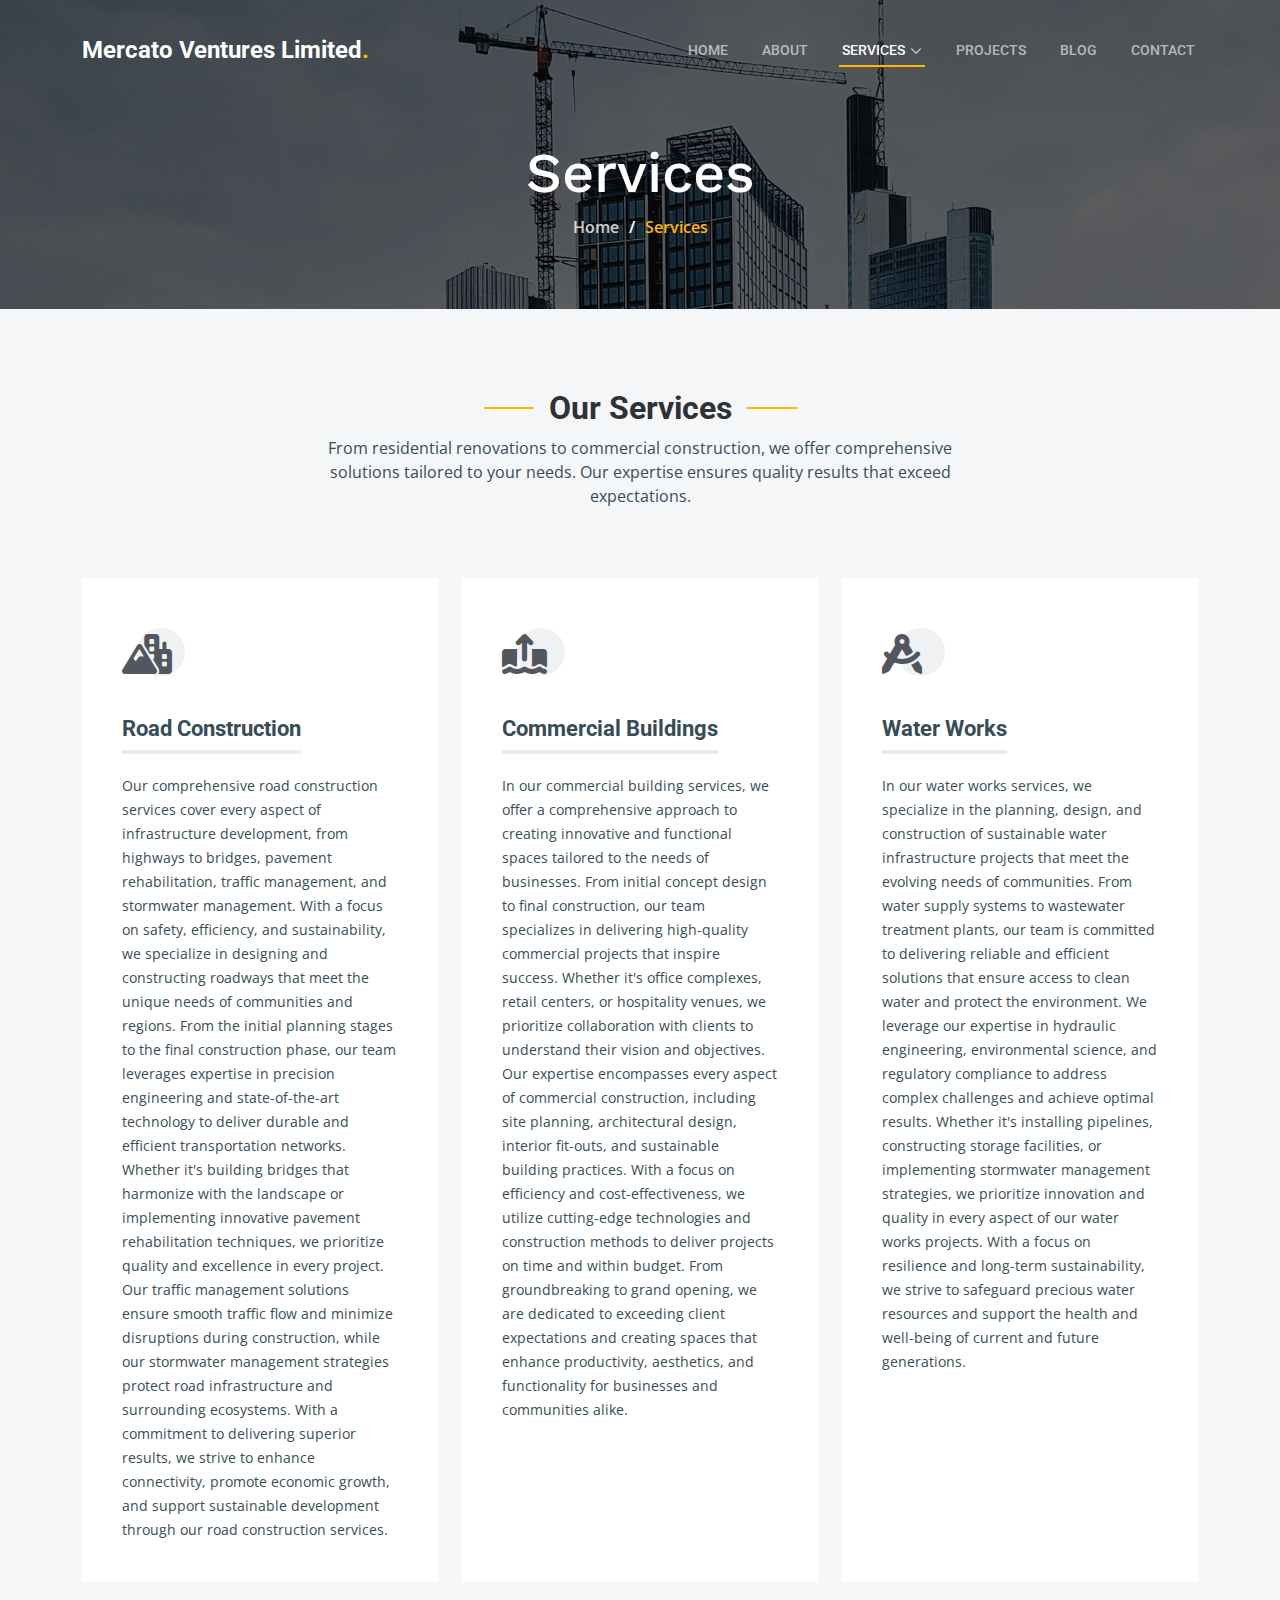
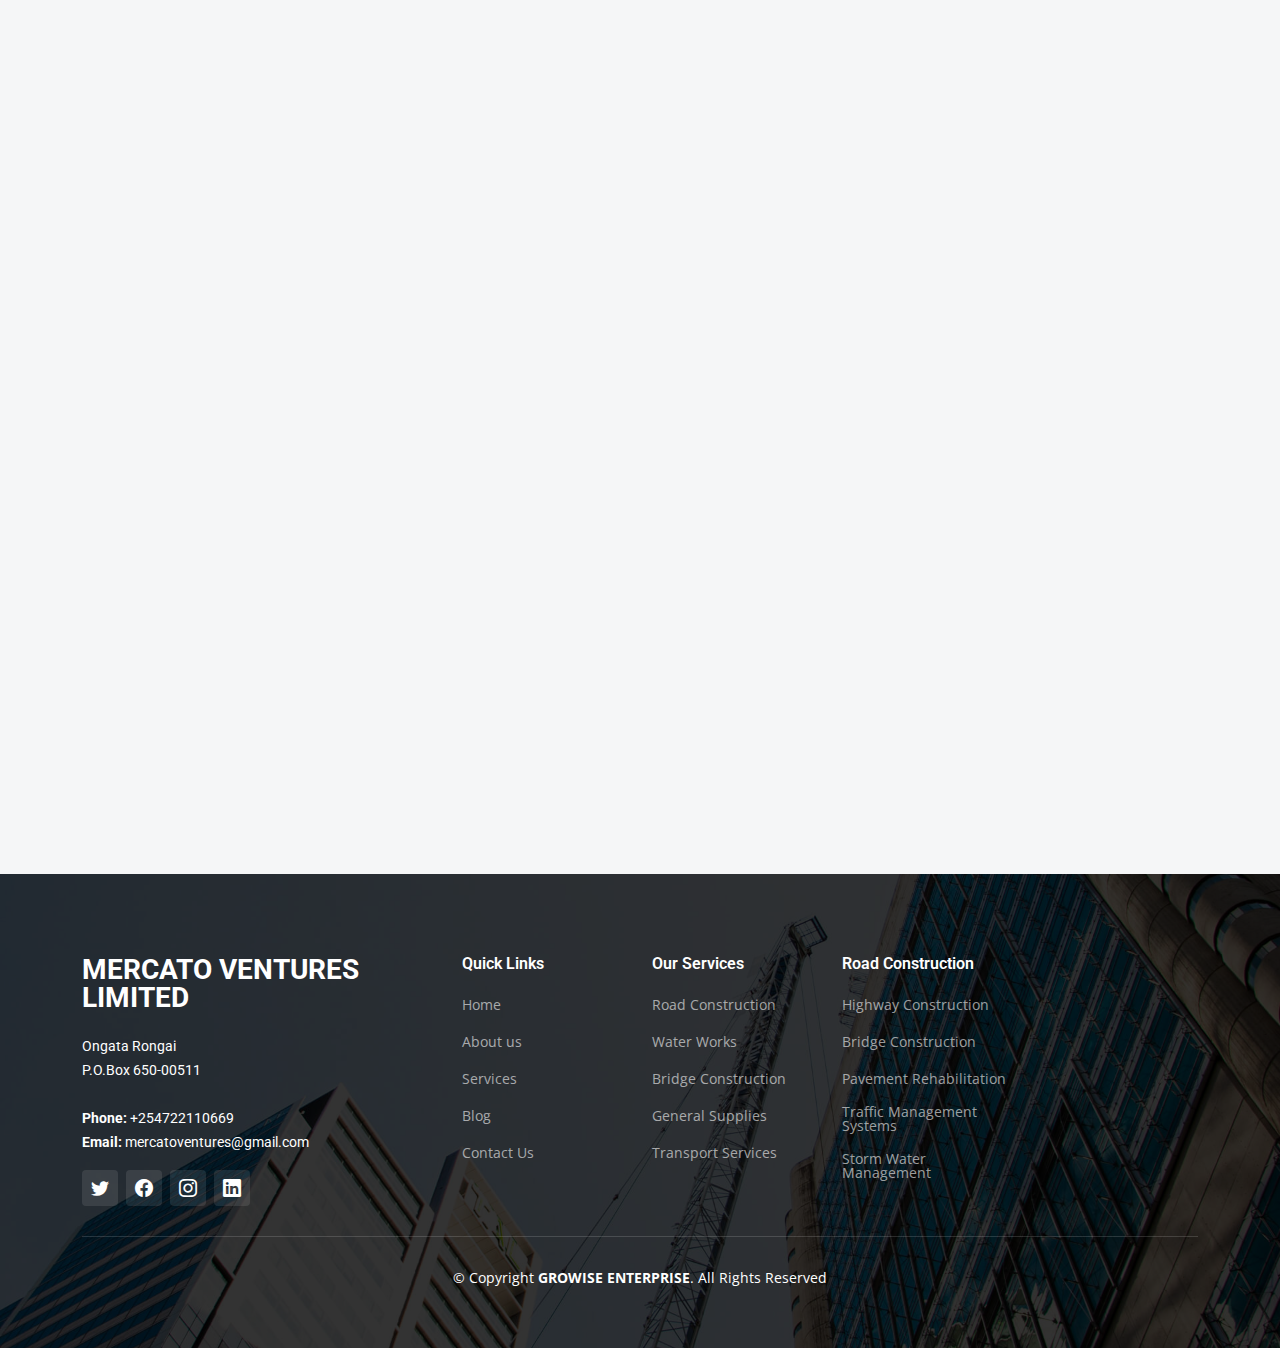
<file: services.html>
<!DOCTYPE html>
<html lang="en">

<head>
  <meta charset="utf-8">
  <meta content="width=device-width, initial-scale=1.0" name="viewport">

  <title>Mercato Ventures Limited</title>
  <meta content="" name="description">
  <meta content="" name="keywords">

  
  <!-- Google Fonts -->
  <link rel="preconnect" href="https://fonts.googleapis.com">
  <link rel="preconnect" href="https://fonts.gstatic.com" crossorigin>
  <link href="https://fonts.googleapis.com/css2?family=Open+Sans:ital,wght@0,300;0,400;0,500;0,600;0,700;1,300;1,400;1,600;1,700&family=Roboto:ital,wght@0,300;0,400;0,500;0,600;0,700;1,300;1,400;1,500;1,600;1,700&family=Work+Sans:ital,wght@0,300;0,400;0,500;0,600;0,700;1,300;1,400;1,500;1,600;1,700&display=swap" rel="stylesheet">

  <!-- Vendor CSS Files -->
  <link href="assets/vendor/bootstrap/css/bootstrap.min.css" rel="stylesheet">
  <link href="assets/vendor/bootstrap-icons/bootstrap-icons.css" rel="stylesheet">
  <link href="assets/vendor/fontawesome-free/css/all.min.css" rel="stylesheet">
  <link href="assets/vendor/aos/aos.css" rel="stylesheet">
  <link href="assets/vendor/glightbox/css/glightbox.min.css" rel="stylesheet">
  <link href="assets/vendor/swiper/swiper-bundle.min.css" rel="stylesheet">

  <!-- Template Main CSS File -->
  <link href="assets/css/main.css" rel="stylesheet">

</head>

<body>

  <!-- ======= Header ======= -->
  <header id="header" class="header d-flex align-items-center">
    <div class="container-fluid container-xl d-flex align-items-center justify-content-between">

      <a href="index.html" class="logo d-flex align-items-center">
        <h1>Mercato Ventures Limited<span>.</span></h1>
      </a>

      <i class="mobile-nav-toggle mobile-nav-show bi bi-list"></i>
      <i class="mobile-nav-toggle mobile-nav-hide d-none bi bi-x"></i>
      <nav id="navbar" class="navbar">
        <ul>
          <li><a href="index.html">Home</a></li>
          <li><a href="about.html">About</a></li>
          
          <li class="dropdown"><a href="services.html" class="active" ><span>Services</span> <i class="bi bi-chevron-down dropdown-indicator"></i></a>
            <ul>
            
              <li class="dropdown"><a href="services.html"><span>Road Construction</span> <i class="bi bi-chevron-down dropdown-indicator"></i></a>
                <ul>
                  <li><a href="services.html">Highway Construction</a></li>
                  <li><a href="services.html">Bridge Construction</a></li>
                  <li><a href="services.html">Pavement Rehabilitations</a></li>
                  <li><a href="services.html">Traffic Management Systems</a></li>
                  <li><a href="services.html">Storm Water Management</a></li>
                </ul>
              </li>

              <li class="dropdown"><a href="services.html"><span>Residential Homes</span> <i class="bi bi-chevron-down dropdown-indicator"></i></a>
                <ul>
                  <li><a href="services.html">Custom Home Constructions</a></li>
                  <li><a href="services.html">Renovations and Additions</a></li>
                  <li><a href="services.html">Interior Design and Finishing</a></li>
                  <li><a href="services.html">Green Building Solutions</a></li>
                  <li><a href="services.html">Home Maintenance and Repairs</a></li>
                </ul>
              </li>
              <li class="dropdown"><a href="services.html"><span>Water Works</span> <i class="bi bi-chevron-down dropdown-indicator"></i></a>
                <ul>
                  <li><a href="services.html">Water Treatment Plants</a></li>
                  <li><a href="services.html">Sewage Treatment Plants</a></li>
                  <li><a href="services.html">Pipeline installation and Rehabilitations</a></li>
                  <li><a href="services.html">Resavoirs and Storage Tanks </a></li>
                  <li><a href="services.html">Storm Water Management Systems</a></li>
                </ul>
              </li>
              <li class="dropdown"><a href="services.html"><span>General Supplies</span> <i class="bi bi-chevron-down dropdown-indicator"></i></a>
                <ul>
                  <li><a href="services.html">Construction Materials</a></li>
                  <li><a href="services.html">Tools and Equipments</a></li>
                  <li><a href="services.html">Safety Gear and Personal Protective Equipments(PPE)</a></li>
                  <li><a href="services.html">Electrical and Plumbing Supplies</a></li>
                  <li><a href="services.html">Building Supplies and haradware</a></li>
                  <li><a href="services.html">Janitorial And Cleaning Products</a></li>
                  <li><a href="services.html">Safety and Security Systems</a></li>

                </ul>
              </li>
           
            </ul>
          </li>
          <li><a href="projects.html">Projects</a></li>
          <li><a href="blog.html">Blog</a></li>
          <li><a href="contact.html">Contact</a></li>
        </ul>
      </nav><!-- .navbar -->

    </div>
  </header><!-- End Header -->

  <main id="main">

    <!-- ======= Breadcrumbs ======= -->
    <div class="breadcrumbs d-flex align-items-center" style="background-image: url('assets/img/breadcrumbs-bg.jpg');">
      <div class="container position-relative d-flex flex-column align-items-center" data-aos="fade">

        <h2>Services</h2>
        <ol>
          <li><a href="index.html">Home</a></li>
          <li>Services</li>
        </ol>

      </div>
    </div><!-- End Breadcrumbs -->

    <section id="services" class="services section-bg">
      <div class="container" data-aos="fade-up">

        <div class="section-header">
          <h2>Our Services</h2>
          <p>From residential renovations to commercial construction, we offer comprehensive solutions tailored to your needs. Our expertise ensures quality results that exceed expectations.</p>
        </div>

        <div class="row gy-4">

          <div class="col-lg-4 col-md-6" data-aos="fade-up" data-aos-delay="100">
            <div class="service-item  position-relative">
              <div class="icon">
                <i class="fa-solid fa-mountain-city"></i>
              </div>
              <h3>Road Construction</h3>
              <p>Our comprehensive road construction services cover every aspect of infrastructure development, from highways to bridges, pavement rehabilitation, traffic management, and stormwater management. With a focus on safety, efficiency, and sustainability, we specialize in designing and constructing roadways that meet the unique needs of communities and regions. From the initial planning stages to the final construction phase, our team leverages expertise in precision engineering and state-of-the-art technology to deliver durable and efficient transportation networks. Whether it's building bridges that harmonize with the landscape or implementing innovative pavement rehabilitation techniques, we prioritize quality and excellence in every project. Our traffic management solutions ensure smooth traffic flow and minimize disruptions during construction, while our stormwater management strategies protect road infrastructure and surrounding ecosystems. With a commitment to delivering superior results, we strive to enhance connectivity, promote economic growth, and support sustainable development through our road construction services.</p>
            </div>
          </div><!-- End Service Item -->

          <div class="col-lg-4 col-md-6" data-aos="fade-up" data-aos-delay="200">
            <div class="service-item position-relative">
              <div class="icon">
                <i class="fa-solid fa-arrow-up-from-ground-water"></i>
              </div>
              <h3>Commercial Buildings</h3>
              <p>In our commercial building services, we offer a comprehensive approach to creating innovative and functional spaces tailored to the needs of businesses. From initial concept design to final construction, our team specializes in delivering high-quality commercial projects that inspire success. Whether it's office complexes, retail centers, or hospitality venues, we prioritize collaboration with clients to understand their vision and objectives. Our expertise encompasses every aspect of commercial construction, including site planning, architectural design, interior fit-outs, and sustainable building practices. With a focus on efficiency and cost-effectiveness, we utilize cutting-edge technologies and construction methods to deliver projects on time and within budget. From groundbreaking to grand opening, we are dedicated to exceeding client expectations and creating spaces that enhance productivity, aesthetics, and functionality for businesses and communities alike.</p>
            </div>
          </div><!-- End Service Item -->

          <div class="col-lg-4 col-md-6" data-aos="fade-up" data-aos-delay="300">
            <div class="service-item position-relative">
              <div class="icon">
                <i class="fa-solid fa-compass-drafting"></i>
              </div>
              <h3>Water Works</h3>
              <p>In our water works services, we specialize in the planning, design, and construction of sustainable water infrastructure projects that meet the evolving needs of communities. From water supply systems to wastewater treatment plants, our team is committed to delivering reliable and efficient solutions that ensure access to clean water and protect the environment. We leverage our expertise in hydraulic engineering, environmental science, and regulatory compliance to address complex challenges and achieve optimal results. Whether it's installing pipelines, constructing storage facilities, or implementing stormwater management strategies, we prioritize innovation and quality in every aspect of our water works projects. With a focus on resilience and long-term sustainability, we strive to safeguard precious water resources and support the health and well-being of current and future generations.</p>
            </div>
          </div><!-- End Service Item -->

          <div class="col-lg-4 col-md-6" data-aos="fade-up" data-aos-delay="400">
            <div class="service-item position-relative">
              <div class="icon">
                <i class="fa-solid fa-trowel-bricks"></i>
              </div>
              <h3>Gated Estates</h3>
              <p>In our gated estates services, we specialize in creating exclusive and secure residential communities that offer unparalleled luxury and privacy. From concept to completion, our team focuses on crafting meticulously planned environments that exceed the expectations of discerning homeowners. We integrate state-of-the-art security features, lush landscaping, and premium amenities to provide a prestigious living experience. Whether it's designing custom-built homes, constructing gated entrances, or developing recreational facilities, we prioritize attention to detail and quality craftsmanship in every aspect of estate development. With a commitment to excellence and client satisfaction, we create gated estates that not only reflect the unique vision of our clients but also foster a sense of community and belonging for residents.</p>
            </div>
          </div><!-- End Service Item -->

          <div class="col-lg-4 col-md-6" data-aos="fade-up" data-aos-delay="500">
            <div class="service-item position-relative">
              <div class="icon">
                <i class="fa-solid fa-helmet-safety"></i>
              </div>
              <h3>Bridge Construction</h3>
              <p>In our bridge construction services, we specialize in designing and building innovative structures that connect communities and facilitate smooth transportation. From iconic landmarks to essential infrastructure, our team brings expertise in engineering, materials science, and project management to every bridge project we undertake. We prioritize safety, durability, and aesthetic appeal, ensuring that each bridge not only meets functional requirements but also enhances the surrounding landscape. Whether it's spanning rivers, valleys, or urban landscapes, we employ advanced construction techniques and high-quality materials to deliver bridges that stand the test of time. With a focus on collaboration and excellence, we strive to create iconic structures that inspire awe and improve connectivity for generations to come.</p>
            </div>
          </div><!-- End Service Item -->

          <div class="col-lg-4 col-md-6" data-aos="fade-up" data-aos-delay="600">
            <div class="service-item position-relative">
              <div class="icon">
                <i class="fa-solid fa-arrow-up-from-ground-water"></i>
              </div>
              <h3>General Supplies</h3>
              <p>In our general supplies services, we offer comprehensive solutions to meet the diverse needs of construction projects. From sourcing to delivery, we provide a wide range of high-quality materials, equipment, and tools essential for construction, renovation, and maintenance. Our extensive network of suppliers ensures access to a diverse inventory, including building materials, electrical and plumbing supplies, safety gear, and more. With a commitment to reliability and efficiency, we streamline the procurement process, providing prompt delivery and competitive pricing. Whether it's a large-scale construction project or a small renovation, we are dedicated to supplying the essential products and services that our clients need to succeed.</p>
            </div>
          </div><!-- End Service Item -->

        </div>

      </div>
    </section><!-- End Services Section -->


   <!-- ======= Footer ======= -->
  <footer id="footer" class="footer">

    <div class="footer-content position-relative">
      <div class="container">
        <div class="row">

          <div class="col-lg-4 col-md-6">
            <div class="footer-info">
              <h3>Mercato Ventures Limited</h3>
              <p>
                Ongata Rongai <br>
                P.O.Box 650-00511<br><br>
                <strong>Phone:</strong> +254722110669<br>
                <strong>Email:</strong> mercatoventures@gmail.com<br>
              </p>
              <div class="social-links d-flex mt-3">
                <a href="#" class="d-flex align-items-center justify-content-center"><i class="bi bi-twitter"></i></a>
                <a href="#" class="d-flex align-items-center justify-content-center"><i class="bi bi-facebook"></i></a>
                <a href="#" class="d-flex align-items-center justify-content-center"><i class="bi bi-instagram"></i></a>
                <a href="#" class="d-flex align-items-center justify-content-center"><i class="bi bi-linkedin"></i></a>
              </div>
            </div>
          </div><!-- End footer info column-->

          <div class="col-lg-2 col-md-3 footer-links">
            <h4>Quick Links</h4>
            <ul>
              <li><a href="index.html">Home</a></li>
              <li><a href="about.html">About us</a></li>
              <li><a href="services.html">Services</a></li>
              <li><a href="blog.html">Blog</a></li>
              <li><a href="contact.html">Contact Us</a></li>
            </ul>
          </div><!-- End footer links column-->

          <div class="col-lg-2 col-md-3 footer-links">
            <h4>Our Services</h4>
            <ul>
              <li><a href="services.html">Road Construction</a></li>
              <li><a href="services.html">Water Works</a></li>
              <li><a href="services.html">Bridge Construction</a></li>
              <li><a href="services.html">General Supplies</a></li>
              <li><a href="services.html">Transport Services</a></li>
            </ul>
          </div><!-- End footer links column-->

          
          <div class="col-lg-2 col-md-3 footer-links">
            <h4>Road Construction</h4>
            <ul>
              <li><a href="services.html">Highway Construction</a></li>
              <li><a href="services.html">Bridge Construction</a></li>
              <li><a href="services.html">Pavement Rehabilitation</a></li>
              <li><a href="services.html">Traffic Management Systems</a></li>
              <li><a href="services.html">Storm Water Management</a></li>
            </ul>
          </div><!-- End footer links column-->


          

          
      </div>
    </div>

    <div class="footer-legal text-center position-relative">
      <div class="container">
        <div class="copyright">
          &copy; Copyright <strong><span>GROWISE ENTERPRISE</span></strong>. All Rights Reserved
        </div>
     
      </div>
    </div>

  </footer>
  <!-- End Footer -->
  <a href="#" class="scroll-top d-flex align-items-center justify-content-center"><i class="bi bi-arrow-up-short"></i></a>

  <div id="preloader"></div>

  <!-- Vendor JS Files -->
  <script src="assets/vendor/bootstrap/js/bootstrap.bundle.min.js"></script>
  <script src="assets/vendor/aos/aos.js"></script>
  <script src="assets/vendor/glightbox/js/glightbox.min.js"></script>
  <script src="assets/vendor/isotope-layout/isotope.pkgd.min.js"></script>
  <script src="assets/vendor/swiper/swiper-bundle.min.js"></script>
  <script src="assets/vendor/purecounter/purecounter_vanilla.js"></script>
  <script src="assets/vendor/php-email-form/validate.js"></script>

  <!-- Template Main JS File -->
  <script src="assets/js/main.js"></script>

</body>

</html>
</file>
<file: assets/css/main.css>
/**
* Template Name: UpConstruction
* Template URL: https://bootstrapmade.com/upconstruction-bootstrap-construction-website-template/
* Updated: Mar 17 2024 with Bootstrap v5.3.3
* Author: BootstrapMade.com
* License: https://bootstrapmade.com/license/
*/

/*--------------------------------------------------------------
# Set main reusable colors and fonts using CSS variables
# Learn more about CSS variables at https://developer.mozilla.org/en-US/docs/Web/CSS/Using_CSS_custom_properties
--------------------------------------------------------------*/
/* Fonts */
:root {
  --font-default: "Open Sans", system-ui, -apple-system, "Segoe UI", Roboto, "Helvetica Neue", Arial, "Noto Sans", "Liberation Sans", sans-serif, "Apple Color Emoji", "Segoe UI Emoji", "Segoe UI Symbol", "Noto Color Emoji";
  --font-primary: "Roboto", sans-serif;
  --font-secondary: "Work Sans", sans-serif;
}

/* Colors */
:root {
  --color-default: #364d59;
  --color-primary: #feb900;
  --color-secondary: #52565e;
}

/* Smooth scroll behavior */
:root {
  scroll-behavior: smooth;
}

/*--------------------------------------------------------------
# General
--------------------------------------------------------------*/
body {
  font-family: var(--font-default);
  color: var(--color-default);
  overflow-x: hidden;
}

a {
  color: var(--color-primary);
  text-decoration: none;
}

a:hover {
  color: #ffc732;
  text-decoration: none;
}

h1,
h2,
h3,
h4,
h5,
h6 {
  font-family: var(--font-primary);
}

/*--------------------------------------------------------------
# Sections & Section Header
--------------------------------------------------------------*/
section {
  padding: 80px 0;
  overflow: hidden;
}

.section-bg {
  background-color: #f5f6f7;
}

.section-header {
  text-align: center;
  padding-bottom: 70px;
}

.section-header h2 {
  font-size: 32px;
  font-weight: 700;
  position: relative;
  color: #2e3135;
}

.section-header h2:before,
.section-header h2:after {
  content: "";
  width: 50px;
  height: 2px;
  background: var(--color-primary);
  display: inline-block;
}

.section-header h2:before {
  margin: 0 15px 10px 0;
}

.section-header h2:after {
  margin: 0 0 10px 15px;
}

.section-header p {
  margin: 0 auto 0 auto;
}

@media (min-width: 1199px) {
  .section-header p {
    max-width: 60%;
  }
}

/*--------------------------------------------------------------
# Breadcrumbs
--------------------------------------------------------------*/
.breadcrumbs {
  padding: 140px 0 60px 0;
  min-height: 30vh;
  position: relative;
  background-size: cover;
  background-position: center;
  background-repeat: no-repeat;
}

.breadcrumbs:before {
  content: "";
  background-color: rgba(0, 0, 0, 0.6);
  position: absolute;
  inset: 0;
}

.breadcrumbs h2 {
  font-size: 56px;
  font-weight: 500;
  color: #fff;
  font-family: var(--font-secondary);
}

.breadcrumbs ol {
  display: flex;
  flex-wrap: wrap;
  list-style: none;
  padding: 0 0 10px 0;
  margin: 0;
  font-size: 16px;
  font-weight: 600;
  color: var(--color-primary);
}

.breadcrumbs ol a {
  color: rgba(255, 255, 255, 0.8);
  transition: 0.3s;
}

.breadcrumbs ol a:hover {
  text-decoration: underline;
}

.breadcrumbs ol li+li {
  padding-left: 10px;
}

.breadcrumbs ol li+li::before {
  display: inline-block;
  padding-right: 10px;
  color: #fff;
  content: "/";
}

/*--------------------------------------------------------------
# Scroll top button
--------------------------------------------------------------*/
.scroll-top {
  position: fixed;
  visibility: hidden;
  opacity: 0;
  right: 15px;
  bottom: 15px;
  z-index: 99999;
  background: var(--color-primary);
  width: 40px;
  height: 40px;
  border-radius: 4px;
  transition: all 0.4s;
}

.scroll-top i {
  font-size: 24px;
  color: var(--color-secondary);
  line-height: 0;
}

.scroll-top:hover {
  background: #ffc732;
  color: #fff;
}

.scroll-top.active {
  visibility: visible;
  opacity: 1;
}

/*--------------------------------------------------------------
# Preloader
--------------------------------------------------------------*/
#preloader {
  position: fixed;
  inset: 0;
  z-index: 999999;
  overflow: hidden;
  background: #fff;
  transition: all 0.6s ease-out;
}

#preloader:before {
  content: "";
  position: fixed;
  top: calc(50% - 30px);
  left: calc(50% - 30px);
  border: 6px solid #fff;
  border-color: var(--color-primary) transparent var(--color-primary) transparent;
  border-radius: 50%;
  width: 60px;
  height: 60px;
  animation: animate-preloader 1.5s linear infinite;
}

@keyframes animate-preloader {
  0% {
    transform: rotate(0deg);
  }

  100% {
    transform: rotate(360deg);
  }
}

/*--------------------------------------------------------------
# Disable aos animation delay on mobile devices
--------------------------------------------------------------*/
@media screen and (max-width: 768px) {
  [data-aos-delay] {
    transition-delay: 0 !important;
  }
}

/*--------------------------------------------------------------
# Header
--------------------------------------------------------------*/
.header {
  z-index: 997;
  position: absolute;
  padding: 30px 0;
  top: 0;
  left: 0;
  right: 0;
}

.header .logo img {
  max-height: 40px;
  margin-right: 6px;
}

.header .logo h1 {
  font-size: 24px;
  font-weight: 700;
  color: #fff;
  margin-bottom: 0;
  font-family: var(--font-primary);
}

.header .logo h1 span {
  color: var(--color-primary);
}

/*--------------------------------------------------------------
# Desktop Navigation
--------------------------------------------------------------*/
@media (min-width: 1280px) {
  .navbar {
    padding: 0;
  }

  .navbar ul {
    margin: 0;
    padding: 0;
    display: flex;
    list-style: none;
    align-items: center;
  }

  .navbar li {
    position: relative;
  }

  .navbar>ul>li {
    white-space: nowrap;
    padding: 10px 0 10px 28px;
  }

  .navbar a,
  .navbar a:focus {
    display: flex;
    align-items: center;
    justify-content: space-between;
    padding: 0 3px;
    font-family: var(--font-primary);
    font-size: 14px;
    font-weight: 500;
    color: rgba(255, 255, 255, 0.6);
    text-transform: uppercase;
    white-space: nowrap;
    transition: 0.3s;
    position: relative;
  }

  .navbar a i,
  .navbar a:focus i {
    font-size: 12px;
    line-height: 0;
    margin-left: 5px;
  }

  .navbar>ul>li>a:before {
    content: "";
    position: absolute;
    width: 100%;
    height: 2px;
    bottom: -6px;
    left: 0;
    background-color: var(--color-primary);
    visibility: hidden;
    width: 0px;
    transition: all 0.3s ease-in-out 0s;
  }

  .navbar a:hover:before,
  .navbar li:hover>a:before,
  .navbar .active:before {
    visibility: visible;
    width: 100%;
  }

  .navbar a:hover,
  .navbar .active,
  .navbar .active:focus,
  .navbar li:hover>a {
    color: #fff;
  }

  .navbar .dropdown ul {
    display: block;
    position: absolute;
    left: 28px;
    top: calc(100% + 30px);
    margin: 0;
    padding: 10px 0;
    z-index: 99;
    opacity: 0;
    visibility: hidden;
    background: #fff;
    box-shadow: 0px 0px 30px rgba(127, 137, 161, 0.25);
    transition: 0.3s;
  }

  .navbar .dropdown ul li {
    min-width: 200px;
  }

  .navbar .dropdown ul a {
    padding: 10px 20px;
    font-size: 15px;
    text-transform: none;
    color: var(--color-default);
    font-weight: 400;
  }

  .navbar .dropdown ul a i {
    font-size: 12px;
  }

  .navbar .dropdown ul a:hover,
  .navbar .dropdown ul .active:hover,
  .navbar .dropdown ul li:hover>a {
    color: var(--color-primary);
  }

  .navbar .dropdown:hover>ul {
    opacity: 1;
    top: 100%;
    visibility: visible;
  }

  .navbar .dropdown .dropdown ul {
    top: 0;
    left: calc(100% - 30px);
    visibility: hidden;
  }

  .navbar .dropdown .dropdown:hover>ul {
    opacity: 1;
    top: 0;
    left: 100%;
    visibility: visible;
  }
}

@media (min-width: 1280px) and (max-width: 1366px) {
  .navbar .dropdown .dropdown ul {
    left: -90%;
  }

  .navbar .dropdown .dropdown:hover>ul {
    left: -100%;
  }
}

@media (min-width: 1280px) {

  .mobile-nav-show,
  .mobile-nav-hide {
    display: none;
  }
}

/*--------------------------------------------------------------
# Mobile Navigation
--------------------------------------------------------------*/
@media (max-width: 1279px) {
  .navbar {
    position: fixed;
    top: 0;
    right: -100%;
    width: 100%;
    max-width: 400px;
    bottom: 0;
    transition: 0.3s;
    z-index: 9997;
  }

  .navbar ul {
    position: absolute;
    inset: 0;
    padding: 50px 0 10px 0;
    margin: 0;
    background: rgba(0, 0, 0, 0.8);
    overflow-y: auto;
    transition: 0.3s;
    z-index: 9998;
  }

  .navbar a,
  .navbar a:focus {
    display: flex;
    align-items: center;
    justify-content: space-between;
    padding: 10px 20px;
    font-family: var(--font-primary);
    font-size: 15px;
    font-weight: 500;
    color: rgba(255, 255, 255, 0.7);
    white-space: nowrap;
    text-transform: uppercase;
    transition: 0.3s;
  }

  .navbar a i,
  .navbar a:focus i {
    font-size: 12px;
    line-height: 0;
    margin-left: 5px;
  }

  .navbar a:hover,
  .navbar .active,
  .navbar .active:focus,
  .navbar li:hover>a {
    color: #fff;
  }

  .navbar .dropdown ul,
  .navbar .dropdown .dropdown ul {
    position: static;
    display: none;
    padding: 10px 0;
    margin: 10px 20px;
    transition: all 0.5s ease-in-out;
    border: 1px solid #222428;
  }

  .navbar .dropdown>.dropdown-active,
  .navbar .dropdown .dropdown>.dropdown-active {
    display: block;
  }

  .mobile-nav-show {
    position: relative;
    color: #fff;
    font-size: 28px;
    cursor: pointer;
    line-height: 0;
    transition: 0.5s;
    z-index: 9999;
    padding-right: 10px;
  }

  .mobile-nav-hide {
    color: #fff;
    font-size: 32px;
    cursor: pointer;
    line-height: 0;
    transition: 0.5s;
    position: fixed;
    right: 20px;
    top: 20px;
    z-index: 9999;
  }

  .mobile-nav-active {
    overflow: hidden;
  }

  .mobile-nav-active .navbar {
    right: 0;
  }

  .mobile-nav-active .navbar:before {
    content: "";
    position: fixed;
    inset: 0;
    background: rgba(0, 0, 0, 0.6);
    z-index: 9996;
  }
}

/*--------------------------------------------------------------
# Get Started Section
--------------------------------------------------------------*/
.get-started .content {
  padding: 30px 0;
}

.get-started .content h3 {
  font-size: 36px;
  color: var(--color-secondary);
  font-weight: 600;
  margin-bottom: 25px;
  padding-bottom: 25px;
  position: relative;
}

.get-started .content h3:after {
  content: "";
  position: absolute;
  display: block;
  width: 60px;
  height: 4px;
  background: var(--color-primary);
  left: 0;
  bottom: 0;
}

.get-started .content p {
  font-size: 14px;
}

.get-started .php-email-form {
  background: #fff;
  padding: 30px;
  height: 100%;
}

@media (max-width: 575px) {
  .get-started .php-email-form {
    padding: 20px;
  }
}

.get-started .php-email-form h3 {
  font-size: 14px;
  font-weight: 700;
  text-transform: uppercase;
  letter-spacing: 1px;
}

.get-started .php-email-form p {
  font-size: 14px;
  margin-bottom: 20px;
}

.get-started .php-email-form .error-message {
  display: none;
  color: #fff;
  background: #df1529;
  text-align: left;
  padding: 15px;
  margin-bottom: 24px;
  font-weight: 600;
}

.get-started .php-email-form .sent-message {
  display: none;
  color: #fff;
  background: #059652;
  text-align: center;
  padding: 15px;
  margin-bottom: 24px;
  font-weight: 600;
}

.get-started .php-email-form .loading {
  display: none;
  background: #fff;
  text-align: center;
  padding: 15px;
  margin-bottom: 24px;
}

.get-started .php-email-form .loading:before {
  content: "";
  display: inline-block;
  border-radius: 50%;
  width: 24px;
  height: 24px;
  margin: 0 10px -6px 0;
  border: 3px solid #059652;
  border-top-color: #fff;
  animation: animate-loading 1s linear infinite;
}

.get-started .php-email-form input,
.get-started .php-email-form textarea {
  border-radius: 0;
  box-shadow: none;
  font-size: 14px;
  border-radius: 0;
}

.get-started .php-email-form input:focus,
.get-started .php-email-form textarea:focus {
  border-color: var(--color-primary);
}

.get-started .php-email-form input {
  padding: 12px 15px;
}

.get-started .php-email-form textarea {
  padding: 12px 15px;
}

.get-started .php-email-form button[type=submit] {
  background: var(--color-primary);
  border: 0;
  padding: 10px 30px;
  color: #fff;
  transition: 0.4s;
  border-radius: 4px;
}

.get-started .php-email-form button[type=submit]:hover {
  background: rgba(254, 185, 0, 0.8);
}

@keyframes animate-loading {
  0% {
    transform: rotate(0deg);
  }

  100% {
    transform: rotate(360deg);
  }
}

/*--------------------------------------------------------------
# Constructions Section
--------------------------------------------------------------*/
.constructions .card-item {
  border: 1px solid rgba(82, 86, 94, 0.2);
  background: #fff;
  position: relative;
  border-radius: 0;
}

.constructions .card-item .card-bg {
  min-height: 300px;
  background-size: cover;
  background-position: center;
  background-repeat: no-repeat;
}

.constructions .card-item .card-body {
  padding: 30px;
}

.constructions .card-item h4 {
  font-weight: 700;
  font-size: 20px;
  margin-bottom: 15px;
  color: var(--color-secondary);
}

.constructions .card-item p {
  color: var(--color-secondary);
  margin: 0;
}

/*--------------------------------------------------------------
# Services Section
--------------------------------------------------------------*/
.services .service-item {
  padding: 40px;
  background: #fff;
  height: 100%;
}

.services .service-item .icon {
  width: 48px;
  height: 48px;
  position: relative;
  margin-bottom: 50px;
}

.services .service-item .icon i {
  color: var(--color-secondary);
  font-size: 40px;
  transition: ease-in-out 0.3s;
  z-index: 2;
  position: relative;
  line-height: 1.8;
}

.services .service-item .icon:before {
  position: absolute;
  content: "";
  height: 100%;
  width: 100%;
  background: #f0f1f2;
  border-radius: 50px;
  z-index: 1;
  top: 10px;
  right: -15px;
  transition: 0.3s;
}

.services .service-item h3 {
  color: var(--color-default);
  font-weight: 700;
  margin: 0 0 20px 0;
  padding-bottom: 8px;
  font-size: 22px;
  position: relative;
  display: inline-block;
  border-bottom: 4px solid #ebebed;
  transition: 0.3s;
}

.services .service-item p {
  line-height: 24px;
  font-size: 14px;
  margin-bottom: 0;
}

.services .service-item .readmore {
  margin-top: 15px;
  display: inline-block;
  color: var(--color-primary);
}

.services .service-item:hover .icon:before {
  background: var(--color-primary);
}

.services .service-item:hover h3 {
  border-color: var(--color-primary);
}

/*--------------------------------------------------------------
# Features Section
--------------------------------------------------------------*/
.features .nav-tabs {
  border: 0;
}

.features .nav-link {
  padding: 15px 0;
  transition: 0.3s;
  color: var(--color-secondary);
  border-radius: 0;
  display: flex;
  align-items: center;
  justify-content: center;
  cursor: pointer;
  height: 100%;
  border: 0;
  border-bottom: 4px solid #e2e4e6;
}

.features .nav-link i {
  padding-right: 15px;
  font-size: 48px;
}

.features .nav-link h4 {
  font-size: 18px;
  font-weight: 600;
  margin: 0;
}

@media (max-width: 575px) {
  .features .nav-link h4 {
    font-size: 16px;
  }
}

.features .nav-link:hover {
  color: var(--color-primary);
}

.features .nav-link.active {
  color: var(--color-primary);
  background-color: transparent;
  border-color: var(--color-primary);
}

.features .tab-content {
  margin-top: 30px;
}

.features .tab-pane h3 {
  font-weight: 700;
  font-size: 32px;
  position: relative;
  margin-bottom: 20px;
  padding-bottom: 20px;
}

.features .tab-pane h3:after {
  content: "";
  position: absolute;
  display: block;
  width: 60px;
  height: 3px;
  background: var(--color-primary);
  left: 0;
  bottom: 0;
}

.features .tab-pane ul {
  list-style: none;
  padding: 0;
}

.features .tab-pane ul li {
  padding-top: 10px;
}

.features .tab-pane ul i {
  font-size: 20px;
  padding-right: 4px;
  color: var(--color-primary);
}

.features .tab-pane p:last-child {
  margin-bottom: 0;
}

/*--------------------------------------------------------------
# Our Projects Section
--------------------------------------------------------------*/
.projects .portfolio-flters {
  padding: 0;
  margin: 0 auto 20px auto;
  list-style: none;
  text-align: center;
}

.projects .portfolio-flters li {
  cursor: pointer;
  display: inline-block;
  padding: 0;
  font-size: 18px;
  font-weight: 500;
  margin: 0 10px;
  line-height: 1;
  margin-bottom: 5px;
  transition: all 0.3s ease-in-out;
}

.projects .portfolio-flters li:hover,
.projects .portfolio-flters li.filter-active {
  color: var(--color-primary);
}

.projects .portfolio-flters li:first-child {
  margin-left: 0;
}

.projects .portfolio-flters li:last-child {
  margin-right: 0;
}

@media (max-width: 575px) {
  .projects .portfolio-flters li {
    font-size: 14px;
    margin: 0 5px;
  }
}

.projects .portfolio-content {
  position: relative;
  overflow: hidden;
}

.projects .portfolio-content img {
  transition: 0.3s;
}

.projects .portfolio-content .portfolio-info {
  opacity: 0;
  position: absolute;
  inset: 0;
  z-index: 3;
  transition: all ease-in-out 0.3s;
  background: rgba(0, 0, 0, 0.6);
  padding: 15px;
}

.projects .portfolio-content .portfolio-info h4 {
  font-size: 14px;
  padding: 5px 10px;
  font-weight: 400;
  color: #fff;
  display: inline-block;
  background-color: var(--color-primary);
}

.projects .portfolio-content .portfolio-info p {
  position: absolute;
  bottom: 10px;
  text-align: center;
  display: inline-block;
  left: 0;
  right: 0;
  font-size: 16px;
  font-weight: 600;
  color: rgba(255, 255, 255, 0.8);
}

.projects .portfolio-content .portfolio-info .preview-link,
.projects .portfolio-content .portfolio-info .details-link {
  position: absolute;
  left: calc(50% - 40px);
  font-size: 26px;
  top: calc(50% - 14px);
  color: #fff;
  transition: 0.3s;
  line-height: 1.2;
}

.projects .portfolio-content .portfolio-info .preview-link:hover,
.projects .portfolio-content .portfolio-info .details-link:hover {
  color: var(--color-primary);
}

.projects .portfolio-content .portfolio-info .details-link {
  left: 50%;
  font-size: 34px;
  line-height: 0;
}

.projects .portfolio-content:hover .portfolio-info {
  opacity: 1;
}

.projects .portfolio-content:hover img {
  transform: scale(1.1);
}

/*--------------------------------------------------------------
# Testimonials Section
--------------------------------------------------------------*/
.testimonials .testimonial-wrap {
  padding-left: 50px;
}

.testimonials .testimonials-carousel,
.testimonials .testimonials-slider {
  overflow: hidden;
}

.testimonials .testimonial-item {
  box-sizing: content-box;
  padding: 30px 30px 30px 60px;
  margin: 0 15px 30px 0;
  min-height: 200px;
  box-shadow: 0px 2px 20px rgba(82, 86, 94, 0.1);
  position: relative;
  background: #fff;
}

.testimonials .testimonial-item .testimonial-img {
  width: 90px;
  border-radius: 10px;
  border: 6px solid #fff;
  position: absolute;
  left: -45px;
}

.testimonials .testimonial-item h3 {
  font-size: 18px;
  font-weight: bold;
  margin: 10px 0 5px 0;
  color: #000;
}

.testimonials .testimonial-item h4 {
  font-size: 14px;
  color: #999;
  margin: 0;
}

.testimonials .testimonial-item .stars {
  margin: 10px 0;
}

.testimonials .testimonial-item .stars i {
  color: #ffc107;
  margin: 0 1px;
}

.testimonials .testimonial-item .quote-icon-left,
.testimonials .testimonial-item .quote-icon-right {
  color: #ffd565;
  font-size: 26px;
  line-height: 0;
}

.testimonials .testimonial-item .quote-icon-left {
  display: inline-block;
  left: -5px;
  position: relative;
}

.testimonials .testimonial-item .quote-icon-right {
  display: inline-block;
  right: -5px;
  position: relative;
  top: 10px;
  transform: scale(-1, -1);
}

.testimonials .testimonial-item p {
  font-style: italic;
  margin: 15px auto 15px auto;
}

.testimonials .swiper-pagination {
  margin-top: 20px;
  position: relative;
}

.testimonials .swiper-pagination .swiper-pagination-bullet {
  width: 12px;
  height: 12px;
  background-color: #d5d7da;
  opacity: 1;
}

.testimonials .swiper-pagination .swiper-pagination-bullet-active {
  background-color: var(--color-primary);
}

@media (max-width: 767px) {
  .testimonials .testimonial-wrap {
    padding-left: 0;
  }

  .testimonials .testimonials-carousel,
  .testimonials .testimonials-slider {
    overflow: hidden;
  }

  .testimonials .testimonial-item {
    padding: 30px;
    margin: 15px;
  }

  .testimonials .testimonial-item .testimonial-img {
    position: static;
    left: auto;
  }
}

/*--------------------------------------------------------------
# Alt Services Section
--------------------------------------------------------------*/
.alt-services .img-bg {
  background-size: cover;
  background-position: center center;
  min-height: 400px;
}

.alt-services h3 {
  font-size: 28px;
  font-weight: 700;
  color: var(--color-secondary);
  margin-bottom: 20px;
  padding-bottom: 20px;
  position: relative;
}

.alt-services h3:after {
  content: "";
  position: absolute;
  display: block;
  width: 50px;
  height: 3px;
  background: var(--color-primary);
  left: 0;
  bottom: 0;
}

.alt-services .icon-box {
  margin-top: 50px;
}

.alt-services .icon-box i {
  display: flex;
  align-items: center;
  justify-content: center;
  color: var(--color-primary);
  margin-right: 25px;
  font-size: 28px;
  width: 56px;
  height: 56px;
  border-radius: 4px;
  line-height: 0;
  box-shadow: 0px 2px 30px rgba(0, 0, 0, 0.08);
  background-color: #fff;
  transition: 0.3s;
}

.alt-services .icon-box:hover i {
  background-color: var(--color-primary);
  color: #fff;
}

.alt-services .icon-box h4 {
  font-weight: 700;
  margin-bottom: 10px;
  font-size: 18px;
}

.alt-services .icon-box h4 a {
  color: #000;
  transition: 0.3s;
}

.alt-services .icon-box h4 a:hover {
  color: var(--color-primary);
}

.alt-services .icon-box p {
  line-height: 24px;
  font-size: 14px;
  margin-bottom: 0;
}

/*--------------------------------------------------------------
# About Section
--------------------------------------------------------------*/
.about h2 {
  font-size: 48px;
  font-weight: 700;
  font-family: var(--font-secondary);
  margin: 30px 0;
}

@media (min-width: 991px) {
  .about h2 {
    max-width: 65%;
    margin: 0 0 80px 0;
  }
}

.about .our-story {
  padding: 40px;
  background-color: #f5f6f7;
}

@media (min-width: 991px) {
  .about .our-story {
    padding-right: 35%;
  }
}

.about .our-story h4 {
  text-transform: uppercase;
  font-size: 18px;
  color: #838893;
}

.about .our-story h3 {
  font-size: 36px;
  font-weight: 700;
  margin-bottom: 20px;
  color: var(--color-secondary);
}

.about .our-story p:last-child {
  margin-bottom: 0;
}

.about ul {
  list-style: none;
  padding: 0;
  font-size: 15px;
}

.about ul li {
  padding: 5px 0;
  display: flex;
  align-items: center;
}

.about ul i {
  font-size: 20px;
  margin-right: 4px;
  color: var(--color-primary);
}

.about .watch-video i {
  font-size: 32px;
  transition: 0.3s;
  color: var(--color-primary);
}

.about .watch-video a {
  font-weight: 600;
  color: var(--color-secondary);
  margin-left: 8px;
  transition: 0.3s;
}

.about .watch-video:hover a {
  color: var(--color-primary);
}

.about .about-img {
  min-height: 600px;
  background-size: cover;
  background-position: center;
}

@media (min-width: 992px) {
  .about .about-img {
    position: absolute;
    top: 0;
    right: 0;
  }
}

/*--------------------------------------------------------------
# Stats Counter Section
--------------------------------------------------------------*/
.stats-counter .stats-item {
  background: #fff;
  box-shadow: 0px 0 30px rgba(82, 86, 94, 0.05);
  padding: 30px;
}

.stats-counter .stats-item i {
  font-size: 42px;
  line-height: 0;
  margin-right: 20px;
  color: var(--color-primary);
}

.stats-counter .stats-item span {
  font-size: 36px;
  display: block;
  font-weight: 600;
  color: var(--color-secondary);
}

.stats-counter .stats-item p {
  padding: 0;
  margin: 0;
  font-family: var(--font-primary);
  font-size: 14px;
}

/*--------------------------------------------------------------
# Our Team Section
--------------------------------------------------------------*/
.team .member {
  position: relative;
}

.team .member .member-img {
  margin: 0 80px;
  border-radius: 50%;
  overflow: hidden;
  position: relative;
}

@media (max-width: 1024px) {
  .team .member .member-img {
    margin: 0 60px;
  }
}

.team .member .member-img img {
  position: relative;
  z-index: 1;
}

.team .member .member-img .social {
  position: absolute;
  inset: 0;
  background-color: rgba(0, 0, 0, 0.6);
  display: flex;
  justify-content: center;
  align-items: center;
  z-index: 2;
  padding-bottom: 20px;
  transition: 0.3s;
  visibility: hidden;
  opacity: 0;
}

.team .member .member-img .social a {
  transition: 0.3s;
  color: #fff;
  font-size: 20px;
  margin: 0 8px;
}

.team .member .member-img .social a:hover {
  color: var(--color-primary);
}

.team .member .member-info {
  margin-top: 30px;
}

.team .member .member-info h4 {
  font-weight: 700;
  margin-bottom: 6px;
  font-size: 18px;
  color: var(--color-secondary);
}

.team .member .member-info span {
  font-style: italic;
  display: block;
  font-size: 15px;
  color: #838893;
  margin-bottom: 10px;
}

.team .member .member-info p {
  margin-bottom: 0;
  font-size: 14px;
}

.team .member:hover .member-img .social {
  padding-bottom: 0;
  visibility: visible;
  opacity: 1;
}

/*--------------------------------------------------------------
# Servie Cards Section
--------------------------------------------------------------*/
.services-cards h3 {
  font-size: 20px;
  font-weight: 700;
  color: var(--color-secondary);
}

.services-cards p {
  font-size: 15px;
}

.services-cards ul li {
  display: flex;
  align-items: center;
  font-size: 14px;
  padding-top: 10px;
}

.services-cards ul li i {
  font-size: 16px;
  color: var(--color-primary);
  margin-right: 6px;
}

/*--------------------------------------------------------------
# Projet Details Section
--------------------------------------------------------------*/
.project-details .portfolio-details-slider img {
  width: 100%;
}

.project-details .portfolio-details-slider .swiper-pagination .swiper-pagination-bullet {
  width: 12px;
  height: 12px;
  background-color: rgba(255, 255, 255, 0.7);
  opacity: 1;
}

.project-details .portfolio-details-slider .swiper-pagination .swiper-pagination-bullet-active {
  background-color: var(--color-primary);
}

.project-details .swiper-button-prev,
.project-details .swiper-button-next {
  width: 48px;
  height: 48px;
}

.project-details .swiper-button-prev:after,
.project-details .swiper-button-next:after {
  color: rgba(255, 255, 255, 0.8);
  background-color: rgba(0, 0, 0, 0.2);
  font-size: 24px;
  border-radius: 50%;
  width: 48px;
  height: 48px;
  display: flex;
  align-items: center;
  justify-content: center;
  transition: 0.3s;
}

.project-details .swiper-button-prev:hover:after,
.project-details .swiper-button-next:hover:after {
  background-color: rgba(0, 0, 0, 0.6);
}

@media (max-width: 575px) {

  .project-details .swiper-button-prev,
  .project-details .swiper-button-next {
    display: none;
  }
}

.project-details .portfolio-info h3 {
  font-size: 22px;
  font-weight: 700;
  margin-bottom: 20px;
  padding-bottom: 20px;
  position: relative;
}

.project-details .portfolio-info h3:after {
  content: "";
  position: absolute;
  display: block;
  width: 50px;
  height: 3px;
  background: var(--color-primary);
  left: 0;
  bottom: 0;
}

.project-details .portfolio-info ul {
  list-style: none;
  padding: 0;
  font-size: 15px;
}

.project-details .portfolio-info ul li {
  display: flex;
  flex-direction: column;
  padding-bottom: 15px;
}

.project-details .portfolio-info ul strong {
  text-transform: uppercase;
  font-weight: 400;
  color: #838893;
  font-size: 14px;
}

.project-details .portfolio-info .btn-visit {
  padding: 8px 40px;
  background: var(--color-primary);
  color: #fff;
  border-radius: 50px;
  transition: 0.3s;
}

.project-details .portfolio-info .btn-visit:hover {
  background: #ffc019;
}

.project-details .portfolio-description h2 {
  font-size: 26px;
  font-weight: 700;
  margin-bottom: 20px;
  color: var(--color-secondary);
}

.project-details .portfolio-description p {
  padding: 0;
}

.project-details .portfolio-description .testimonial-item {
  padding: 30px 30px 0 30px;
  position: relative;
  background: #f5f6f7;
  height: 100%;
  margin-bottom: 50px;
}

.project-details .portfolio-description .testimonial-item .testimonial-img {
  width: 90px;
  border-radius: 50px;
  border: 6px solid #fff;
  float: left;
  margin: 0 10px 0 0;
}

.project-details .portfolio-description .testimonial-item h3 {
  font-size: 18px;
  font-weight: bold;
  margin: 15px 0 5px 0;
  padding-top: 20px;
}

.project-details .portfolio-description .testimonial-item h4 {
  font-size: 14px;
  color: #6c757d;
  margin: 0;
}

.project-details .portfolio-description .testimonial-item .quote-icon-left,
.project-details .portfolio-description .testimonial-item .quote-icon-right {
  color: #ffd565;
  font-size: 26px;
  line-height: 0;
}

.project-details .portfolio-description .testimonial-item .quote-icon-left {
  display: inline-block;
  left: -5px;
  position: relative;
}

.project-details .portfolio-description .testimonial-item .quote-icon-right {
  display: inline-block;
  right: -5px;
  position: relative;
  top: 10px;
  transform: scale(-1, -1);
}

.project-details .portfolio-description .testimonial-item p {
  font-style: italic;
  margin: 0 0 15px 0 0 0;
  padding: 0;
}

/*--------------------------------------------------------------
# Service Details Section
--------------------------------------------------------------*/
.service-details .services-list {
  padding: 10px 30px;
  border: 1px solid #d5d7da;
  margin-bottom: 20px;
}

.service-details .services-list a {
  display: block;
  line-height: 1;
  padding: 8px 0 8px 15px;
  border-left: 3px solid #d9e3e8;
  margin: 20px 0;
  color: var(--color-secondary);
  transition: 0.3s;
}

.service-details .services-list a.active {
  font-weight: 700;
  border-color: var(--color-primary);
}

.service-details .services-list a:hover {
  border-color: var(--color-primary);
}

.service-details .services-img {
  margin-bottom: 20px;
}

.service-details h3 {
  font-size: 28px;
  font-weight: 700;
}

.service-details h4 {
  font-size: 20px;
  font-weight: 700;
}

.service-details p {
  font-size: 15px;
}

.service-details ul {
  list-style: none;
  padding: 0;
  font-size: 15px;
}

.service-details ul li {
  padding: 5px 0;
  display: flex;
  align-items: center;
}

.service-details ul i {
  font-size: 20px;
  margin-right: 8px;
  color: var(--color-primary);
}

/*--------------------------------------------------------------
# Contact Section
--------------------------------------------------------------*/
.contact .info-item {
  box-shadow: 0 0 25px rgba(0, 0, 0, 0.08);
  padding: 20px 0 30px 0;
}

.contact .info-item i {
  display: flex;
  align-items: center;
  justify-content: center;
  width: 56px;
  height: 56px;
  font-size: 24px;
  line-height: 0;
  color: var(--color-primary);
  border-radius: 50%;
  border: 2px dotted #ffd565;
}

.contact .info-item h3 {
  font-size: 20px;
  color: #6c757d;
  font-weight: 700;
  margin: 10px 0;
}

.contact .info-item p {
  padding: 0;
  line-height: 24px;
  font-size: 14px;
  margin-bottom: 0;
}

.contact .php-email-form {
  width: 100%;
  background: #fff;
  box-shadow: 0 0 25px rgba(0, 0, 0, 0.08);
  padding: 30px;
}

.contact .php-email-form .form-group {
  padding-bottom: 20px;
}

.contact .php-email-form .error-message {
  display: none;
  color: #fff;
  background: #df1529;
  text-align: left;
  padding: 15px;
  font-weight: 600;
}

.contact .php-email-form .error-message br+br {
  margin-top: 25px;
}

.contact .php-email-form .sent-message {
  display: none;
  color: #fff;
  background: #059652;
  text-align: center;
  padding: 15px;
  font-weight: 600;
}

.contact .php-email-form .loading {
  display: none;
  background: #fff;
  text-align: center;
  padding: 15px;
}

.contact .php-email-form .loading:before {
  content: "";
  display: inline-block;
  border-radius: 50%;
  width: 24px;
  height: 24px;
  margin: 0 10px -6px 0;
  border: 3px solid #059652;
  border-top-color: #fff;
  animation: animate-loading 1s linear infinite;
}

.contact .php-email-form input,
.contact .php-email-form textarea {
  border-radius: 0;
  box-shadow: none;
  font-size: 14px;
}

.contact .php-email-form input:focus,
.contact .php-email-form textarea:focus {
  border-color: var(--color-primary);
}

.contact .php-email-form input {
  height: 44px;
}

.contact .php-email-form textarea {
  padding: 10px 12px;
}

.contact .php-email-form button[type=submit] {
  background: var(--color-primary);
  border: 0;
  padding: 10px 35px;
  color: #fff;
  transition: 0.4s;
  border-radius: 5px;
}

.contact .php-email-form button[type=submit]:hover {
  background: rgba(254, 185, 0, 0.8);
}

@keyframes animate-loading {
  0% {
    transform: rotate(0deg);
  }

  100% {
    transform: rotate(360deg);
  }
}

/*--------------------------------------------------------------
# Recent Blog Posts Section
--------------------------------------------------------------*/
.recent-blog-posts .post-item {
  box-shadow: 0px 2px 20px rgba(0, 0, 0, 0.06);
  transition: 0.3s;
}

.recent-blog-posts .post-item .post-img img {
  transition: 0.5s;
}

.recent-blog-posts .post-item .post-date {
  position: absolute;
  right: 0;
  bottom: 0;
  background-color: var(--color-primary);
  color: #fff;
  text-transform: uppercase;
  font-size: 13px;
  padding: 6px 12px;
  font-weight: 500;
}

.recent-blog-posts .post-item .post-content {
  padding: 30px;
}

.recent-blog-posts .post-item .post-title {
  font-size: 24px;
  color: var(--color-secondary);
  font-weight: 700;
  transition: 0.3s;
  margin-bottom: 15px;
}

.recent-blog-posts .post-item .meta i {
  font-size: 16px;
  color: var(--color-primary);
}

.recent-blog-posts .post-item .meta span {
  font-size: 15px;
  color: #838893;
}

.recent-blog-posts .post-item hr {
  color: #888;
  margin: 20px 0;
}

.recent-blog-posts .post-item .readmore {
  display: flex;
  align-items: center;
  font-weight: 600;
  line-height: 1;
  transition: 0.3s;
  color: #838893;
}

.recent-blog-posts .post-item .readmore i {
  line-height: 0;
  margin-left: 6px;
  font-size: 16px;
}

.recent-blog-posts .post-item:hover .post-title,
.recent-blog-posts .post-item:hover .readmore {
  color: var(--color-primary);
}

.recent-blog-posts .post-item:hover .post-img img {
  transform: scale(1.1);
}

/*--------------------------------------------------------------
# Hero Section
--------------------------------------------------------------*/
.hero {
  overflow-x: hidden;
  padding: 0;
}

.hero .carousel {
  width: 100%;
  min-height: 100vh;
  padding: 80px 0;
  margin: 0;
  position: relative;
}

.hero .carousel-item {
  position: absolute;
  inset: 0;
  background-size: cover;
  background-position: center;
  background-repeat: no-repeat;
  overflow: hidden;
  z-index: 1;
  transition-duration: 0.4s;
}

.hero .carousel-item::before {
  content: "";
  background-color: rgba(0, 0, 0, 0.7);
  position: absolute;
  inset: 0;
}

.hero .info {
  position: absolute;
  inset: 0;
  z-index: 2;
}

@media (max-width: 768px) {
  .hero .info {
    padding: 0 50px;
  }
}

.hero .info h2 {
  color: #fff;
  margin-bottom: 30px;
  padding-bottom: 30px;
  font-size: 56px;
  font-weight: 700;
  position: relative;
}

.hero .info h2:after {
  content: "";
  position: absolute;
  display: block;
  width: 80px;
  height: 4px;
  background: var(--color-primary);
  left: 0;
  right: 0;
  bottom: 0;
  margin: auto;
}

@media (max-width: 768px) {
  .hero .info h2 {
    font-size: 36px;
  }
}

.hero .info p {
  color: rgba(255, 255, 255, 0.8);
  font-size: 18px;
}

.hero .info .btn-get-started {
  font-family: var(--font-primary);
  font-weight: 500;
  font-size: 16px;
  letter-spacing: 1px;
  display: inline-block;
  padding: 12px 40px;
  border-radius: 50px;
  transition: 0.5s;
  margin: 10px;
  color: #fff;
  border: 2px solid var(--color-primary);
}

.hero .info .btn-get-started:hover {
  background: var(--color-primary);
}

.hero .carousel-control-prev {
  justify-content: start;
}

@media (min-width: 640px) {
  .hero .carousel-control-prev {
    padding-left: 15px;
  }
}

.hero .carousel-control-next {
  justify-content: end;
}

@media (min-width: 640px) {
  .hero .carousel-control-next {
    padding-right: 15px;
  }
}

.hero .carousel-control-next-icon,
.hero .carousel-control-prev-icon {
  background: none;
  font-size: 26px;
  line-height: 0;
  background: rgba(255, 255, 255, 0.2);
  color: rgba(255, 255, 255, 0.6);
  border-radius: 50px;
  width: 54px;
  height: 54px;
  display: flex;
  align-items: center;
  justify-content: center;
}

.hero .carousel-control-prev,
.hero .carousel-control-next {
  z-index: 3;
  transition: 0.3s;
}

.hero .carousel-control-prev:focus,
.hero .carousel-control-next:focus {
  opacity: 0.5;
}

.hero .carousel-control-prev:hover,
.hero .carousel-control-next:hover {
  opacity: 0.9;
}

/*--------------------------------------------------------------
# Blog
--------------------------------------------------------------*/
.blog .blog-pagination {
  margin-top: 30px;
  color: #838893;
}

.blog .blog-pagination ul {
  display: flex;
  padding: 0;
  margin: 0;
  list-style: none;
}

.blog .blog-pagination li {
  margin: 0 5px;
  transition: 0.3s;
}

.blog .blog-pagination li a {
  color: var(--color-secondary);
  padding: 7px 16px;
  display: flex;
  align-items: center;
  justify-content: center;
}

.blog .blog-pagination li.active,
.blog .blog-pagination li:hover {
  background: var(--color-primary);
  color: #fff;
}

.blog .blog-pagination li.active a,
.blog .blog-pagination li:hover a {
  color: var(--color-white);
}

/*--------------------------------------------------------------
# Blog Posts List
--------------------------------------------------------------*/
.blog .posts-list .post-item {
  box-shadow: 0px 2px 20px rgba(0, 0, 0, 0.06);
  transition: 0.3s;
}

.blog .posts-list .post-img img {
  transition: 0.5s;
}

.blog .posts-list .post-date {
  position: absolute;
  right: 0;
  bottom: 0;
  background-color: var(--color-primary);
  color: #fff;
  text-transform: uppercase;
  font-size: 13px;
  padding: 6px 12px;
  font-weight: 500;
}

.blog .posts-list .post-content {
  padding: 30px;
}

.blog .posts-list .post-title {
  font-size: 24px;
  color: var(--color-secondary);
  font-weight: 700;
  transition: 0.3s;
  margin-bottom: 15px;
}

.blog .posts-list .meta i {
  font-size: 16px;
  color: var(--color-primary);
}

.blog .posts-list .meta span {
  font-size: 15px;
  color: #838893;
}

.blog .posts-list p {
  margin-top: 20px;
}

.blog .posts-list hr {
  color: #888;
  margin-bottom: 20px;
}

.blog .posts-list .readmore {
  display: flex;
  align-items: center;
  font-weight: 600;
  line-height: 1;
  transition: 0.3s;
  color: #838893;
}

.blog .posts-list .readmore i {
  line-height: 0;
  margin-left: 6px;
  font-size: 16px;
}

.blog .posts-list .post-item:hover .post-title,
.blog .posts-list .post-item:hover .readmore {
  color: var(--color-primary);
}

.blog .posts-list .post-item:hover .post-img img {
  transform: scale(1.1);
}

/*--------------------------------------------------------------
# Blog Details
--------------------------------------------------------------*/
.blog .blog-details {
  box-shadow: 0 4px 16px rgba(0, 0, 0, 0.1);
  padding: 30px;
}

.blog .blog-details .post-img {
  margin: -30px -30px 20px -30px;
  overflow: hidden;
}

.blog .blog-details .title {
  font-size: 28px;
  font-weight: 700;
  padding: 0;
  margin: 20px 0 0 0;
  color: var(--color-secondary);
}

.blog .blog-details .content {
  margin-top: 20px;
}

.blog .blog-details .content h3 {
  font-size: 22px;
  margin-top: 30px;
  font-weight: bold;
}

.blog .blog-details .content blockquote {
  overflow: hidden;
  background-color: rgba(82, 86, 94, 0.06);
  padding: 60px;
  position: relative;
  text-align: center;
  margin: 20px 0;
}

.blog .blog-details .content blockquote p {
  color: var(--color-default);
  line-height: 1.6;
  margin-bottom: 0;
  font-style: italic;
  font-weight: 500;
  font-size: 22px;
}

.blog .blog-details .content blockquote:after {
  content: "";
  position: absolute;
  left: 0;
  top: 0;
  bottom: 0;
  width: 3px;
  background-color: var(--color-primary);
  margin-top: 20px;
  margin-bottom: 20px;
}

.blog .blog-details .meta-top {
  margin-top: 20px;
  color: #6c757d;
}

.blog .blog-details .meta-top ul {
  display: flex;
  flex-wrap: wrap;
  list-style: none;
  align-items: center;
  padding: 0;
  margin: 0;
}

.blog .blog-details .meta-top ul li+li {
  padding-left: 20px;
}

.blog .blog-details .meta-top i {
  font-size: 16px;
  margin-right: 8px;
  line-height: 0;
  color: var(--color-primary);
}

.blog .blog-details .meta-top a {
  color: #6c757d;
  font-size: 14px;
  display: inline-block;
  line-height: 1;
  transition: 0.3s;
}

.blog .blog-details .meta-top a:hover {
  color: var(--color-primary);
}

.blog .blog-details .meta-bottom {
  padding-top: 10px;
  border-top: 1px solid rgba(82, 86, 94, 0.15);
}

.blog .blog-details .meta-bottom i {
  color: #838893;
  display: inline;
}

.blog .blog-details .meta-bottom a {
  color: rgba(82, 86, 94, 0.8);
  transition: 0.3s;
}

.blog .blog-details .meta-bottom a:hover {
  color: var(--color-primary);
}

.blog .blog-details .meta-bottom .cats {
  list-style: none;
  display: inline;
  padding: 0 20px 0 0;
  font-size: 14px;
}

.blog .blog-details .meta-bottom .cats li {
  display: inline-block;
}

.blog .blog-details .meta-bottom .tags {
  list-style: none;
  display: inline;
  padding: 0;
  font-size: 14px;
}

.blog .blog-details .meta-bottom .tags li {
  display: inline-block;
}

.blog .blog-details .meta-bottom .tags li+li::before {
  padding-right: 6px;
  color: var(--color-default);
  content: ",";
}

.blog .blog-details .meta-bottom .share {
  font-size: 16px;
}

.blog .blog-details .meta-bottom .share i {
  padding-left: 5px;
}

.blog .post-author {
  padding: 20px;
  margin-top: 30px;
  box-shadow: 0 4px 16px rgba(0, 0, 0, 0.1);
}

.blog .post-author img {
  max-width: 120px;
  margin-right: 20px;
}

.blog .post-author h4 {
  font-weight: 600;
  font-size: 22px;
  margin-bottom: 0px;
  padding: 0;
  color: var(--color-secondary);
}

.blog .post-author .social-links {
  margin: 0 10px 10px 0;
}

.blog .post-author .social-links a {
  color: rgba(82, 86, 94, 0.5);
  margin-right: 5px;
}

.blog .post-author p {
  font-style: italic;
  color: rgba(108, 117, 125, 0.8);
  margin-bottom: 0;
}

/*--------------------------------------------------------------
# Blog Sidebar
--------------------------------------------------------------*/
.blog .sidebar {
  padding: 30px;
  box-shadow: 0 4px 16px rgba(0, 0, 0, 0.1);
}

.blog .sidebar .sidebar-title {
  font-size: 20px;
  font-weight: 700;
  padding: 0;
  margin: 0;
  color: var(--color-secondary);
}

.blog .sidebar .sidebar-item+.sidebar-item {
  margin-top: 40px;
}

.blog .sidebar .search-form form {
  background: #fff;
  border: 1px solid rgba(82, 86, 94, 0.3);
  padding: 3px 10px;
  position: relative;
}

.blog .sidebar .search-form form input[type=text] {
  border: 0;
  padding: 4px;
  border-radius: 4px;
  width: calc(100% - 40px);
}

.blog .sidebar .search-form form input[type=text]:focus {
  outline: none;
}

.blog .sidebar .search-form form button {
  position: absolute;
  top: 0;
  right: 0;
  bottom: 0;
  border: 0;
  background: none;
  font-size: 16px;
  padding: 0 15px;
  margin: -1px;
  background: var(--color-primary);
  color: var(--color-secondary);
  transition: 0.3s;
  border-radius: 0 4px 4px 0;
  line-height: 0;
}

.blog .sidebar .search-form form button i {
  line-height: 0;
}

.blog .sidebar .search-form form button:hover {
  background: rgba(254, 185, 0, 0.8);
}

.blog .sidebar .categories ul {
  list-style: none;
  padding: 0;
}

.blog .sidebar .categories ul li+li {
  padding-top: 10px;
}

.blog .sidebar .categories ul a {
  color: var(--color-secondary);
  transition: 0.3s;
}

.blog .sidebar .categories ul a:hover {
  color: var(--color-default);
}

.blog .sidebar .categories ul a span {
  padding-left: 5px;
  color: rgba(54, 77, 89, 0.4);
  font-size: 14px;
}

.blog .sidebar .recent-posts .post-item {
  display: flex;
}

.blog .sidebar .recent-posts .post-item+.post-item {
  margin-top: 15px;
}

.blog .sidebar .recent-posts img {
  max-width: 80px;
  margin-right: 15px;
}

.blog .sidebar .recent-posts h4 {
  font-size: 15px;
  font-weight: bold;
}

.blog .sidebar .recent-posts h4 a {
  color: var(--color-secondary);
  transition: 0.3s;
}

.blog .sidebar .recent-posts h4 a:hover {
  color: var(--color-primary);
}

.blog .sidebar .recent-posts time {
  display: block;
  font-style: italic;
  font-size: 14px;
  color: rgba(54, 77, 89, 0.4);
}

.blog .sidebar .tags {
  margin-bottom: -10px;
}

.blog .sidebar .tags ul {
  list-style: none;
  padding: 0;
}

.blog .sidebar .tags ul li {
  display: inline-block;
}

.blog .sidebar .tags ul a {
  color: #838893;
  font-size: 14px;
  padding: 6px 14px;
  margin: 0 6px 8px 0;
  border: 1px solid rgba(131, 136, 147, 0.4);
  display: inline-block;
  transition: 0.3s;
}

.blog .sidebar .tags ul a:hover {
  color: var(--color-secondary);
  border: 1px solid var(--color-primary);
  background: var(--color-primary);
}

.blog .sidebar .tags ul a span {
  padding-left: 5px;
  color: rgba(131, 136, 147, 0.8);
  font-size: 14px;
}

/*--------------------------------------------------------------
# Blog Comments
--------------------------------------------------------------*/
.blog .comments {
  margin-top: 30px;
}

.blog .comments .comments-count {
  font-weight: bold;
}

.blog .comments .comment {
  margin-top: 30px;
  position: relative;
}

.blog .comments .comment .comment-img {
  margin-right: 14px;
}

.blog .comments .comment .comment-img img {
  width: 60px;
}

.blog .comments .comment h5 {
  font-size: 16px;
  margin-bottom: 2px;
}

.blog .comments .comment h5 a {
  font-weight: bold;
  color: var(--color-default);
  transition: 0.3s;
}

.blog .comments .comment h5 a:hover {
  color: var(--color-primary);
}

.blog .comments .comment h5 .reply {
  padding-left: 10px;
  color: var(--color-secondary);
}

.blog .comments .comment h5 .reply i {
  font-size: 20px;
}

.blog .comments .comment time {
  display: block;
  font-size: 14px;
  color: rgba(82, 86, 94, 0.8);
  margin-bottom: 5px;
}

.blog .comments .comment.comment-reply {
  padding-left: 40px;
}

.blog .comments .reply-form {
  margin-top: 30px;
  padding: 30px;
  box-shadow: 0 4px 16px rgba(0, 0, 0, 0.1);
}

.blog .comments .reply-form h4 {
  font-weight: bold;
  font-size: 22px;
}

.blog .comments .reply-form p {
  font-size: 14px;
}

.blog .comments .reply-form input {
  border-radius: 4px;
  padding: 10px 10px;
  font-size: 14px;
}

.blog .comments .reply-form input:focus {
  box-shadow: none;
  border-color: rgba(254, 185, 0, 0.8);
}

.blog .comments .reply-form textarea {
  border-radius: 4px;
  padding: 10px 10px;
  font-size: 14px;
}

.blog .comments .reply-form textarea:focus {
  box-shadow: none;
  border-color: rgba(254, 185, 0, 0.8);
}

.blog .comments .reply-form .form-group {
  margin-bottom: 25px;
}

.blog .comments .reply-form .btn-primary {
  border-radius: 4px;
  padding: 10px 20px;
  border: 0;
  background-color: var(--color-secondary);
}

.blog .comments .reply-form .btn-primary:hover {
  color: var(--color-secondary);
  background-color: var(--color-primary);
}

/*--------------------------------------------------------------
# Footer
--------------------------------------------------------------*/
.footer {
  color: #fff;
  background: url("../img/footer-bg.jpg") top center no-repeat;
  background-size: cover;
  font-size: 14px;
  padding: 80px 0 60px 0;
  position: relative;
}

.footer:before {
  content: "";
  background: rgba(0, 0, 0, 0.8);
  position: absolute;
  inset: 0;
}

.footer .footer-content .footer-info {
  margin-bottom: 30px;
}

.footer .footer-content .footer-info h3 {
  font-size: 28px;
  margin: 0 0 20px 0;
  padding: 2px 0 2px 0;
  line-height: 1;
  font-weight: 700;
  text-transform: uppercase;
}

.footer .footer-content .footer-info h3 span {
  color: var(--color-primary);
}

.footer .footer-content .footer-info p {
  font-size: 14px;
  line-height: 24px;
  margin-bottom: 0;
  font-family: var(--font-primary);
  color: #fff;
}

.footer .footer-content .social-links a {
  font-size: 18px;
  display: inline-block;
  background: rgba(255, 255, 255, 0.1);
  color: #fff;
  line-height: 1;
  margin-right: 8px;
  border-radius: 4px;
  width: 36px;
  height: 36px;
  transition: 0.3s;
}

.footer .footer-content .social-links a:hover {
  background: var(--color-primary);
  text-decoration: none;
}

.footer .footer-content h4 {
  font-size: 16px;
  font-weight: 600;
  color: #fff;
  position: relative;
  padding-bottom: 12px;
}

.footer .footer-content .footer-links {
  margin-bottom: 30px;
}

.footer .footer-content .footer-links ul {
  list-style: none;
  padding: 0;
  margin: 0;
}

.footer .footer-content .footer-links ul li {
  padding: 8px 0;
}

.footer .footer-content .footer-links ul li:first-child {
  padding-top: 0;
}

.footer .footer-content .footer-links ul a {
  color: rgba(255, 255, 255, 0.6);
  transition: 0.3s;
  display: inline-block;
  line-height: 1;
}

.footer .footer-content .footer-links ul a:hover {
  color: #fff;
}

.footer .footer-legal .copyright {
  padding-top: 30px;
  border-top: 1px solid rgba(255, 255, 255, 0.15);
}

.footer .footer-legal .credits {
  padding-top: 4px;
  font-size: 13px;
  color: #fff;
}

.footer .footer-legal .credits a {
  color: var(--color-primary);
}
</file>
